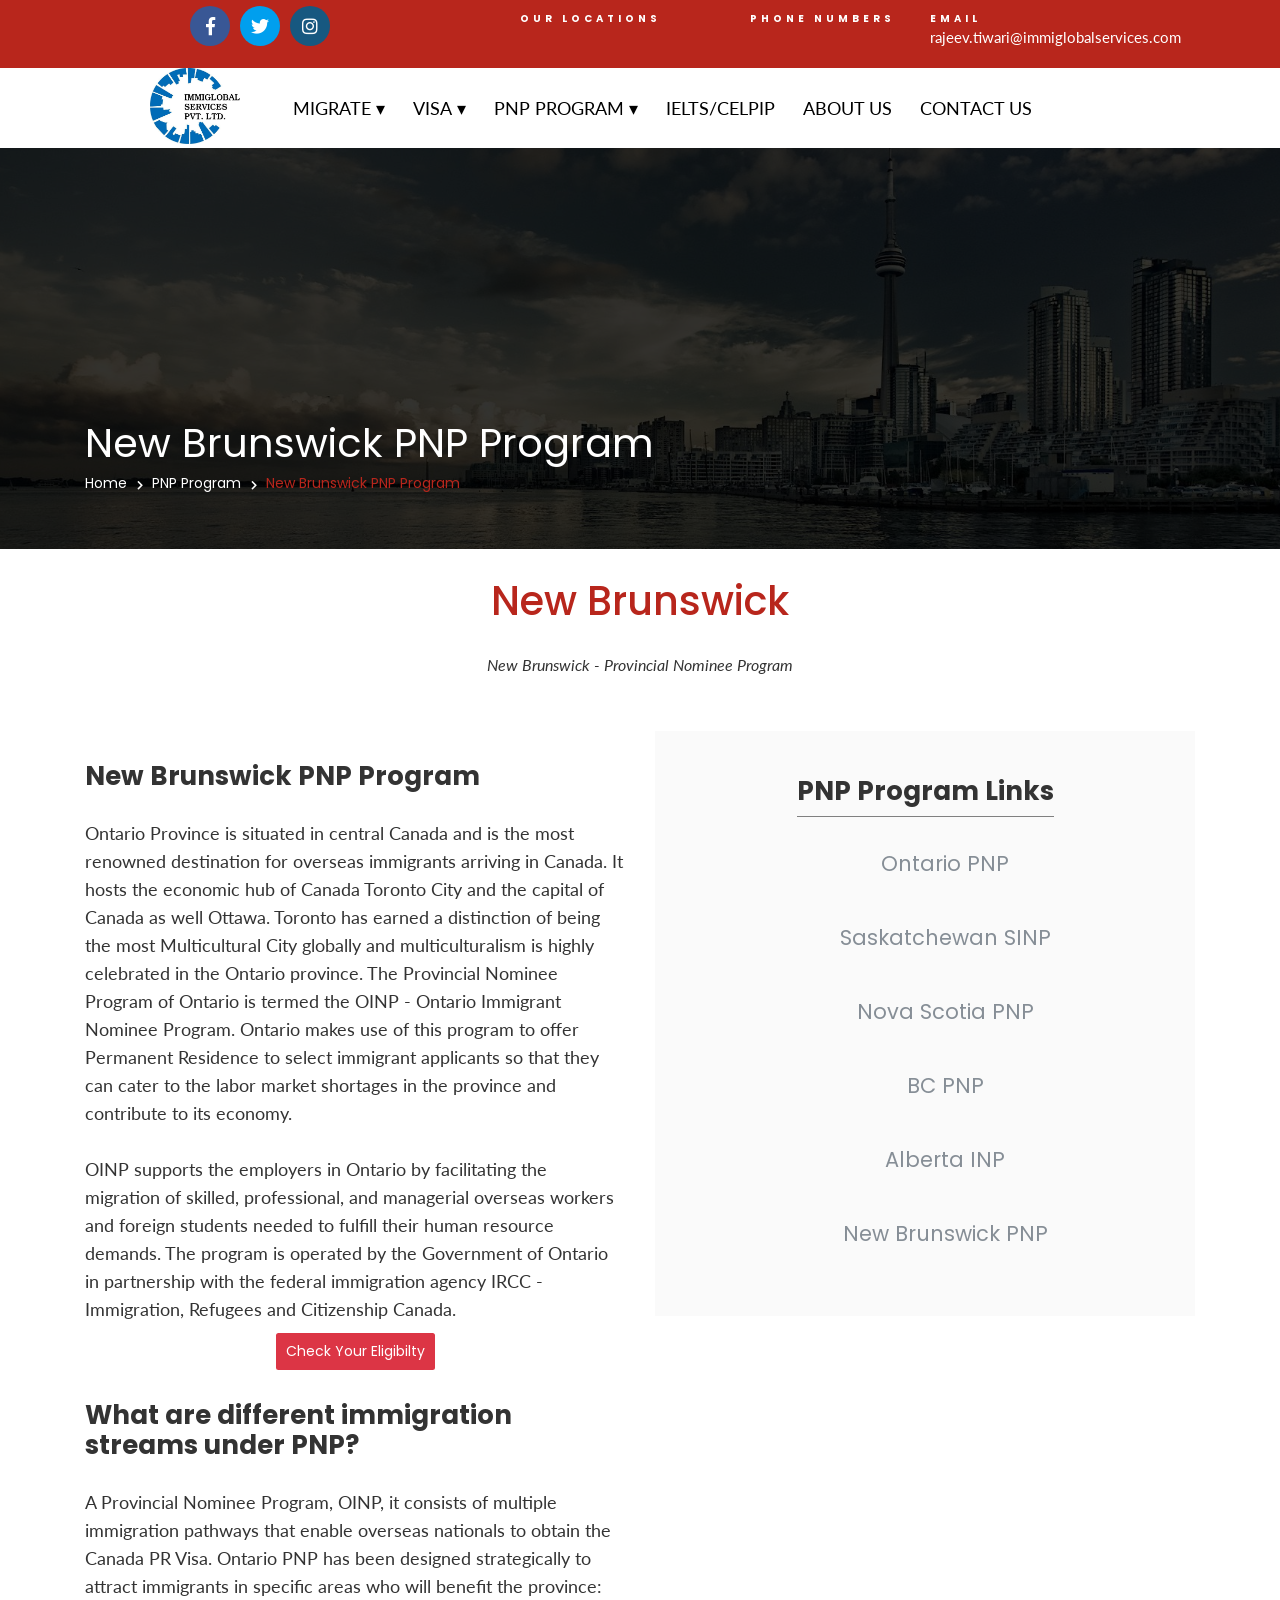
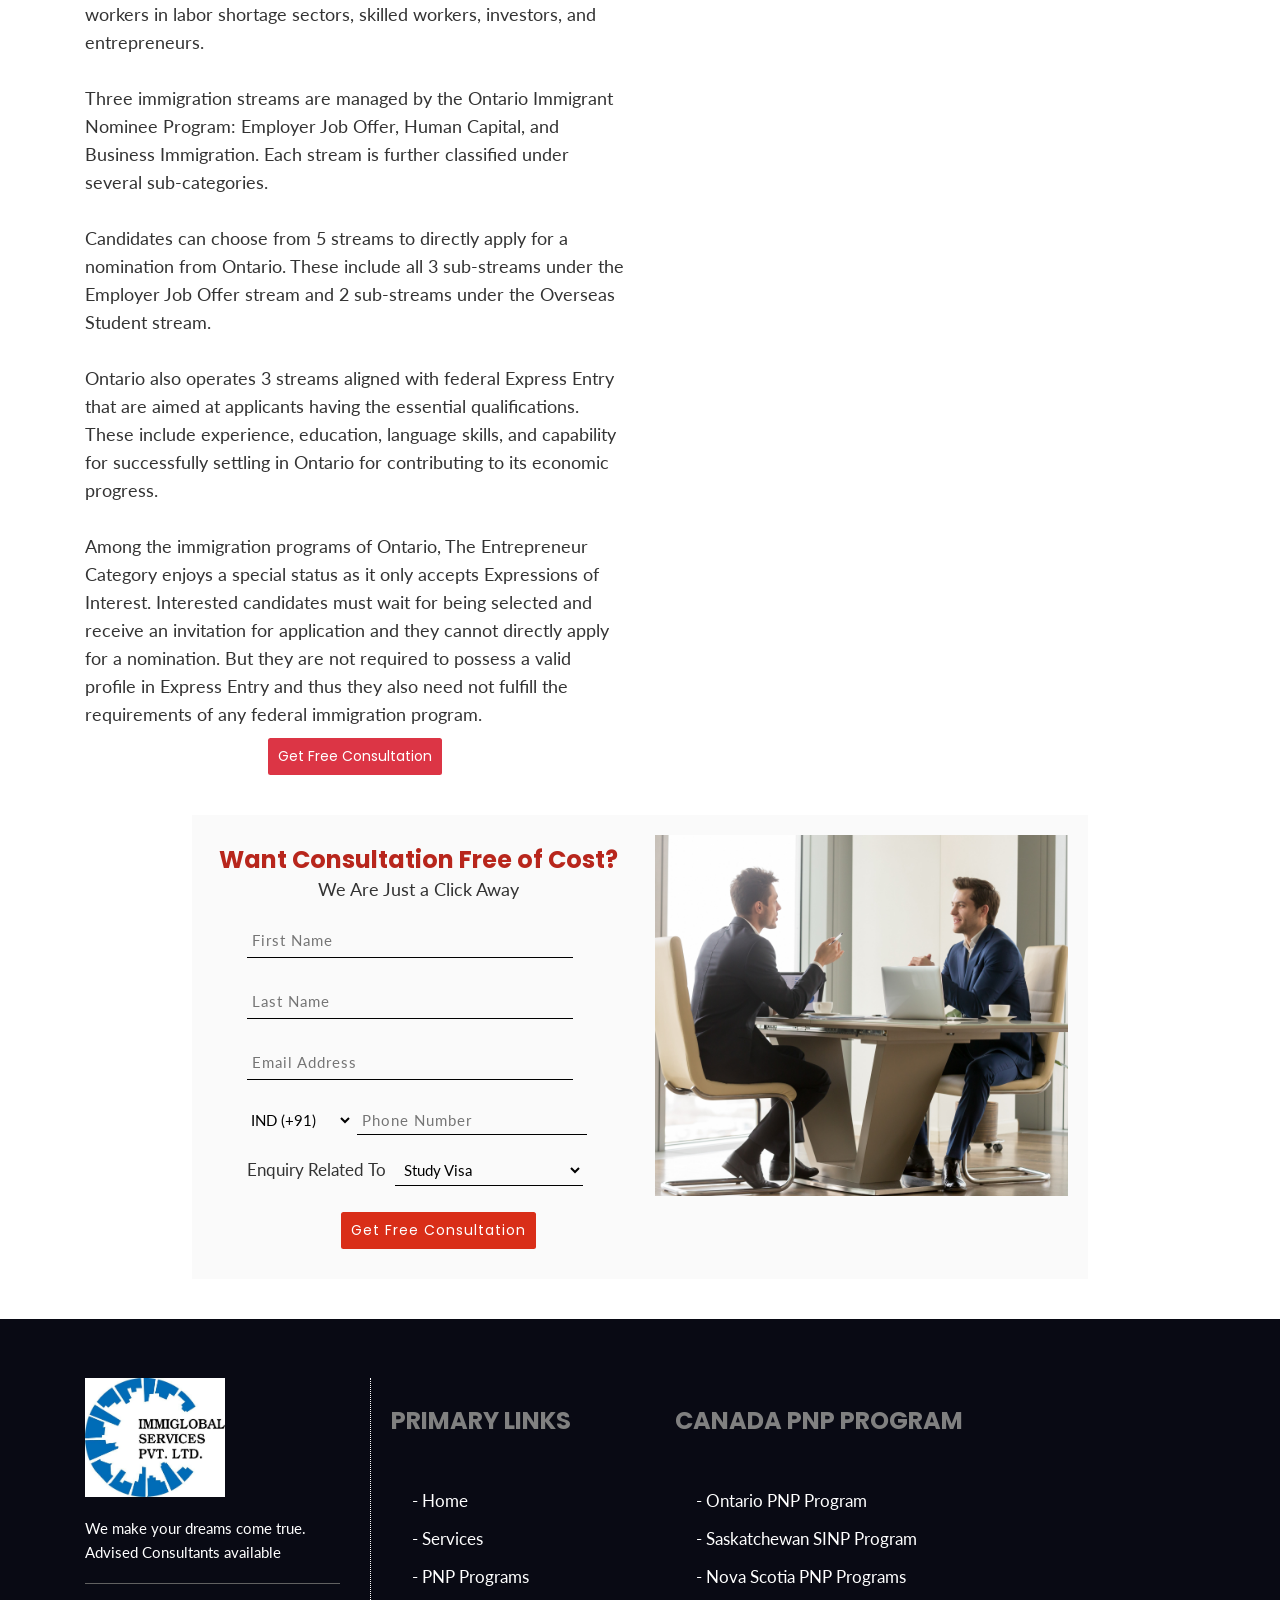
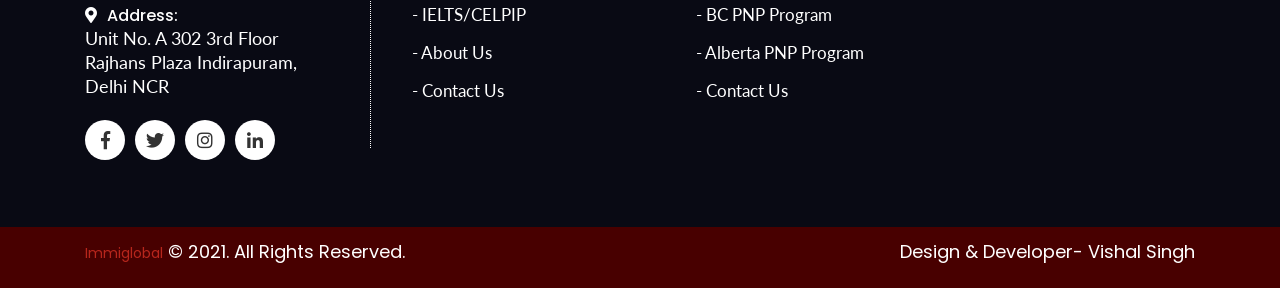
<file: NewBruns.html>
<!DOCTYPE html>
<html lang="en">

<!-- Mirrored from pluginspoint.com/demo/consult-vita-preview/consult-vita/04_about.html by HTTrack Website Copier/3.x [XR&CO'2014], Fri, 06 Aug 2021 11:26:53 GMT -->
<head>
    <!--- Basic Page Needs  -->
    <meta charset="utf-8">
    <title>Ontario-PNP Program || Immiglobal</title>
    <meta name="description" content="">
    <meta name="author" content="">
    <meta name="keywords" content="">
    <meta http-equiv="X-UA-Compatible" content="IE=edge">
    <!-- Mobile Specific Meta  -->
    <meta name="viewport" content="width=device-width, initial-scale=1, maximum-scale=1">
    <!-- CSS -->
        <link rel="stylesheet" href="css/bootstrap.min.css">
    <link rel="stylesheet" href="css/jquery-ui.css">
    <link rel="stylesheet" href="css/fontawesome-all.min.css">
    <link rel="stylesheet" href="css/flaticon.css">
    <link rel="stylesheet" href="css/owl.carousel.min.css">
    <link rel="stylesheet" href="css/pogo-slider.min.css">
    <link rel="stylesheet" href="css/jquery.fancybox.min.css">
    <link rel="stylesheet" href="css/magnific-popup.css">
    <link rel="stylesheet" href="css/animate.css">
    <link rel="stylesheet" href="css/meanmenu.css">
    <link rel="stylesheet" href="css/style.css">
    <link rel="stylesheet" href="css/responsive.css">
    <link rel="stylesheet" href="css/new1.css">
    
    <!-- Favicon -->
    <link rel="shortcut icon" type="image/png" href="img/home/immi.jpg">
    <!-- HTML5 Shim and Respond.js IE8 support of HTML5 elements and media queries -->
    <!-- WARNING: Respond.js doesn't work if you view the page via file:// -->
    <!--[if lt IE 9]>
        <script src="https://oss.maxcdn.com/libs/html5shiv/3.7.0/html5shiv.js"></script>
        <script src="https://oss.maxcdn.com/libs/respond.js/1.4.2/respond.min.js"></script>
        <![endif]-->
</head>

<body>
    <!-- header-start -->
    <header>
        <!-- Header-Upper-Area taken from index-3.html -->
        <div class="header-upper-area1">
          <div class="upper-area-div">
              <div class="h3-header-social">
                  <ul class="social">
                      <li class="facebook"><a href="#" target="_blank"><i class="fab fa-facebook-f"></i></a></li>
                      <li class="twitter"><a href="#" target="_blank"><i class="fab fa-twitter"></i></a></li>
                      <li class="linkedin"><a href="#" target="_blank"><i class="fab fa-instagram"></i></a></li>
                  </ul>
              </div>
              <div class="upper-area-details">
                  <div id="first-anim">
                      <h4>OUR LOCATIONS</h4>
                      <span></span>
                  </div>
                  <div id="second-anim">
                      <h4>PHONE NUMBERS</h4>
                      <span></span>
                  </div>
                  <div id="third-anim">
                      <h4>EMAIL</h4>
                      <span></span>
                  </div>
              </div>
          </div>
      </div>
          <div class="header-2" >
            <div> 
              <div id='logo-immi'>
                <img id="logo-immi2"src="./img/home/immi.jpg" width="90px">
              </div>
            </div>
            <div class="check-resp">
              <nav id='menu'>
                <input type='checkbox' id='responsive-menu' onclick='updatemenu()'><label></label>
                <ul>
                  <li><a class='dropdown-arrow'>Migrate</a>
                    <ul class='sub-menus'>
                      <li><a href='Ontario-PNP.html'>Canada</a></li>
                      <li><a href='UnitedKingdom.html'>United Kingdom</a></li>
                      <li><a href='America.html'>America</a></li>
                      <li><a href='Australia.html'>Australia</a></li>
                    </ul>
                  </li>
                  <li><a class='dropdown-arrow'>Visa</a>
                    <ul class='sub-menus'>
                      <li><a href='Visa-study.html'>Study Visa</a></li>
                      <li><a href='Visa-work.html'>Work Visa</a></li>
                    </ul>
                  </li>
                  <li><a class='dropdown-arrow'>PNP Program</a>
                    <ul class='sub-menus'>
                      <li><a href='Ontario-PNP.html'>Ontario PNP Program</a></li>
                      <li><a href='SINP.html'>Saskatchewan SINP Program</a></li>
                      <li><a href='NovaScotia-PNP.html'>Nova Scotia PNP Program</a></li>
                      <li><a href='BC-PNP.html'>BC PNP Program</a></li>
                      <li><a href='AlbartaPNP.html'>Albarta PNP Program</a></li>
                      <li><a href='NewBruns.html'>New Brunswick PNP Program</a></li>
                    </ul>
                  </li>
                  <li><a href='IELTS.html'>IELTS/CELPIP</a></li>
                  <li><a href='aboutUs.html'>About Us</a></li>
                  <li><a href='contactUs.html'>Contact Us</a></li>
                </ul>
              </nav>
            </div>
    
    
          </div>
    
        </div>
    
      </header>
    <!-- header-end -->
    <!-- breadcumb-area-start -->
    <div class="breadcumb-area bg-with-black breadcumb-area-OntarioPNP">
        <div class="container">
            <div class="row">
                <div class="col-12">
                    <div class="breadcumb">
                        <h2 class="name">New Brunswick PNP Program</h2>
                        <ul class="links">
                            <li><a href="index.html">Home</a></li>
                            <li><a href="#">PNP Program</a></li>
                            <li><a href="#">New Brunswick PNP Program</a></li>
                        </ul>
                    </div>
                </div>
            </div>
        </div>
    </div>
    <!-- breadcumb-area-end -->
    <div class="ontario-pnp">
        <div class="flip-card"></div>
            <div class="section-title">
                <!-- <h6></h6> -->
                <h2>New Brunswick </h2>
                <p><i>New Brunswick - Provincial Nominee Program</i></p>
            </div>
        <div class="container">
            <div class=" row">
                <div class="col-lg-6 col-md-6 col-sm-12 col-12">
                    <h2><br/>New Brunswick PNP Program</h2>
                    <p> <br/>Ontario Province is situated in central Canada and is the most renowned destination for overseas immigrants arriving in Canada. It hosts the economic hub of Canada Toronto City and the capital of Canada as well Ottawa. Toronto has earned a distinction of being the most Multicultural City globally and multiculturalism is highly celebrated in the Ontario province. 

                        The Provincial Nominee Program of Ontario is termed the OINP - Ontario Immigrant Nominee Program. Ontario makes use of this program to offer Permanent Residence to select immigrant applicants so that they can cater to the labor market shortages in the province and contribute to its economy. 
                        <br/><br/>
                        OINP supports the employers in Ontario by facilitating the migration of skilled, professional, and managerial overseas workers and foreign students needed to fulfill their human resource demands. The program is operated by the Government of Ontario in partnership with the federal immigration agency IRCC - Immigration, Refugees and Citizenship Canada.</p>
                        <div class="center"><a class="btn btn-danger btn-pnp">Check Your Eligibilty</a></div>
                
                        <h2> What are different immigration streams under PNP?</h2>
                        <p><br/>A Provincial Nominee Program, OINP, it consists of multiple immigration pathways that enable overseas nationals to obtain the Canada PR Visa. Ontario PNP has been designed strategically to attract immigrants in specific areas who will benefit the province: workers in labor shortage sectors, skilled workers, investors, and entrepreneurs. 
                        <br /><br/>
                        Three immigration streams are managed by the Ontario Immigrant Nominee Program: Employer Job Offer, Human Capital, and Business Immigration. Each stream is further classified under several sub-categories. 
                        <br /><br/>
                        Candidates can choose from 5 streams to directly apply for a nomination from Ontario. These include all 3 sub-streams under the Employer Job Offer stream and 2 sub-streams under the Overseas Student stream. 
                        <br /><br/>
                        Ontario also operates 3 streams aligned with federal Express Entry that are aimed at applicants having the essential qualifications. These include experience, education, language skills, and capability for successfully settling in Ontario for contributing to its economic progress. 
                        <br /><br/>
                        Among the immigration programs of Ontario, The Entrepreneur Category enjoys a special status as it only accepts Expressions of Interest. Interested candidates must wait for being selected and receive an invitation for application and they cannot directly apply for a nomination. But they are not required to possess a valid profile in Express Entry and thus they also need not fulfill the requirements of any federal immigration program. 
                        <div class="center"><a class="btn btn-danger btn-pnp ">Get Free Consultation</a></div>
                        </p>
                </div>
                <div class="col-lg-6 col-md-6 col-sm-12 col-12">
                    <div class="pnp-program-list center1">
                        <h2>PNP Program Links</h2>
                        <ul >
                           <a class="btn btn-outline-secondary "href="Ontario-PNP.html"><li>Ontario PNP</li></a> 
                           <a class="btn btn-outline-secondary " href="SINP.html"><li>Saskatchewan SINP</li></a> 
                           <a class="btn btn-outline-secondary " href="NovaScotia-PNP.html"><li>Nova Scotia PNP</li></a> 
                           <a class="btn btn-outline-secondary " href="BC-PNP.html"><li>BC PNP</li></a> 
                           <a class="btn btn-outline-secondary " href="AlbartaPNP.html"><li>Alberta INP</li></a> 
                           <a class="btn btn-outline-secondary " href="NewBruns.html"><li>New Brunswick PNP </li></a> 
                        </ul>
                    </div>


                </div>
            </div>
        </div>

    </div>

    <!-- Contact-Us Here -->
    <div class="get-consultation">
        <div class="container consult-bg">
            <div class=" row">
                <div class="col-lg-6 col-md-6 col-sm-12 col-12 consult-form">
                    <div class="consult-text">
                        <h3>Want Consultation Free of Cost?</h3>
                        <p>We Are Just a Click Away</p>
                    </div>
                    <form action="connect.php" method="POST">
                        <ul>
                            <li class="consult-first">
                                <input id="first_name" class="firstname forminput" name="first_name" type="text" placeholder="First Name">
                            </li>
                            <li class="consult-first">
                                <input id="last_name" class="firstname forminput" name="last_name" type="text" placeholder="Last Name">
                            </li>
                            <li class="consult-first">
                                <input id="email" class="emailid forminput" name="email" type="email" placeholder="Email Address">
                            </li> 
                            <li class="consult-second"> 
                              <select name="country" class="country_list">
                              <option selected="selected" value="India">IND (+91)</option>
                              <option value="Andorra">AND (+376)</option>
                              <option value="Afghanistan">AFG (+93)</option>
                              <option value="Antigua and Barbuda">ATG (+1)</option>
                              <option value="Anguilla">AIA (+1)</option>
                              <option value="Albania">ALB (+355)</option>
                              <option value="Armenia">ARM (+374)</option> 
                              <option value="Netherlands Antilles">ANT (+599)</option>
                              <option value="Angola">AGO (+244)</option><option value="Antarctica">ATA (+672)</option>
                              <option value="Argentina">ARG (+54)</option>
                              <option value="American Samoa">ASM (+1)</option>
                              <option value="Austria">AUT (+43)</option>
                              <option value="Australia">AUS (+61)</option>
                              <option value="Aruba">ABW (+297)</option>
                              <option value="Åland Islands">ALA (+358)</option>
                              <option value="Azerbaijan">AZE (+994)</option>
                              <option value="Bosnia and Herzegovina">BIH (+387)</option>
                              <option value="Barbados">BRB (+1)</option>
                              <option value="Bangladesh">BGD (+880)</option>
                              <option value="Belgium">BEL (+32)</option>
                              <option value="Burkina Faso">BFA (+226)</option>
                              <option value="Bulgaria">BGR (+359)</option>
                              <option value="Bahrain">BHR (+973)</option>
                              <option value="Burundi">BDI (+257)</option>
                              <option value="Benin">BEN (+229)</option>
                              <option value="Saint Barthélemy">BLM (+590)</option>
                              <option value="Bermuda">BMU (+1)</option>
                              <option value="Brunei Darussalam">BRN (+673)</option>
                              <option value="Bolivia">BOL (+591)</option>
                              <option value="Bonaire, Sint Eustatius and Saba">BES (+599)</option>
                              <option value="Brazil">BRA (+55)</option>
                              <option value="Bahamas">BHS (+1)</option>
                              <option value="Bhutan">BTN (+975)</option>
                              <option value="Bouvet Island">BVT (+)</option>
                              <option value="Botswana">BWA (+267)</option>
                              <option value="Belarus">BLR (+375)</option>
                              <option value="Belize">BLZ (+501)</option>
                              <option value="Canada">CAN (+1)</option>
                              <option value="Cocos (Keeling) Islands">CCK (+61)</option>
                              <option value="Congo, The Democratic Republic Of The">COD (+243)</option>
                              <option value="Central African Republic">CAF (+236)</option>
                              <option value="Congo">COG (+242)</option>
                              <option value="Switzerland">CHE (+41)</option><option value="Côte D Ivoire">CIV (+225)</option><option value="Cook Islands">COK (+682)</option><option value="Chile">CHL (+56)</option><option value="Cameroon">CMR (+237)</option><option value="China">CHN (+86)</option><option value="Colombia">COL (+57)</option><option value="Costa Rica">CRI (+506)</option><option value="Cuba">CUB (+53)</option><option value="Cape Verde">CPV (+238)</option><option value="Curaçao">CUW (+599)</option><option value="Christmas Island">CXR (+61)</option><option value="Cyprus">CYP (+357)</option><option value="Czech Republic">CZE (+420)</option><option value="Germany">DEU (+49)</option><option value="Djibouti">DJI (+253)</option><option value="Denmark">DNK (+45)</option><option value="Dominica">DMA (+1)</option><option value="Dominican Republic">DOM (+1)</option><option value="Algeria">DZA (+213)</option><option value="Ecuador">ECU (+593)</option><option value="Estonia">EST (+372)</option><option value="Egypt">EGY (+20)</option><option value="Western Sahara">ESH (+212)</option><option value="Eritrea">ERI (+291)</option><option value="Spain">ESP (+34)</option><option value="Ethiopia">ETH (+251)</option><option value="Finland">FIN (+358)</option><option value="Fiji">FJI (+679)</option><option value="Falkland Islands (Malvinas)">FLK (+500)</option><option value="Micronesia, Federated States Of">FSM (+691)</option><option value="Faroe Islands">FRO (+298)</option><option value="France">FRA (+33)</option><option value="Gabon">GAB (+241)</option><option value="United Kingdom">GBR (+44)</option><option value="Grenada">GRD (+1)</option><option value="Georgia">GEO (+995)</option><option value="French Guiana">GUF (+594)</option><option value="Guernsey">GGY (+44)</option><option value="Ghana">GHA (+233)</option><option value="Gibraltar">GIB (+350)</option><option value="Greenland">GRL (+299)</option><option value="Gambia">GMB (+220)</option><option value="Guinea">GIN (+224)</option><option value="Guadeloupe">GLP (+590)</option><option value="Equatorial Guinea">GNQ (+240)</option><option value="Greece">GRC (+30)</option><option value="South Georgia and the South Sandwich Islands">SGS (+500)</option><option value="Guatemala">GTM (+502)</option><option value="Guam">GUM (+1)</option><option value="Guinea-Bissau">GNB (+245)</option><option value="Guyana">GUY (+592)</option><option value="Hong Kong">HKG (+852)</option><option value="Heard and McDonald Islands">HMD (+)</option><option value="Honduras">HND (+504)</option><option value="Croatia">HRV (+385)</option><option value="Haiti">HTI (+509)</option><option value="Hungary">HUN (+36)</option><option value="Indonesia">IDN (+62)</option><option value="Ireland">IRL (+353)</option><option value="Israel">ISR (+972)</option><option value="Isle of Man">IMN (+44)</option><option selected="selected" value="India">IND (+91)</option><option value="British Indian Ocean Territory">IOT (+246)</option><option value="Iraq">IRQ (+964)</option><option value="Iran, Islamic Republic Of">IRN (+98)</option><option value="Iceland">ISL (+354)</option><option value="Italy">ITA (+39)</option><option value="Jersey">JEY (+44)</option><option value="Jamaica">JAM (+1)</option><option value="Jordan">JOR (+962)</option><option value="Japan">JPN (+81)</option><option value="Kenya">KEN (+254)</option><option value="Kyrgyzstan">KGZ (+996)</option><option value="Cambodia">KHM (+855)</option><option value="Kiribati">KIR (+686)</option><option value="Comoros">COM (+269)</option><option value="Saint Kitts And Nevis">KNA (+1)</option><option value="Korea, Democratic Peoples Republic Of">PRK (+850)</option><option value="Korea, Republic of">KOR (+82)</option><option value="Kuwait">KWT (+965)</option><option value="Cayman Islands">CYM (+1)</option><option value="Kazakhstan">KAZ (+7)</option><option value="Lao Peoples Democratic Republic">LAO (+856)</option><option value="Lebanon">LBN (+961)</option><option value="Saint Lucia">LCA (+1)</option><option value="Liechtenstein">LIE (+423)</option><option value="Sri Lanka">LKA (+94)</option><option value="Liberia">LBR (+231)</option><option value="Lesotho">LSO (+266)</option><option value="Lithuania">LTU (+370)</option><option value="Luxembourg">LUX (+352)</option><option value="Latvia">LVA (+371)</option><option value="Libya">LBY (+218)</option><option value="Morocco">MAR (+212)</option><option value="Monaco">MCO (+377)</option><option value="Moldova, Republic of">MDA (+373)</option><option value="Montenegro">MNE (+382)</option><option value="Saint Martin">MAF (+590)</option><option value="Madagascar">MDG (+261)</option><option value="Marshall Islands">MHL (+692)</option><option value="Macedonia, the Former Yugoslav Republic Of">MKD (+389)</option><option value="Mali">MLI (+223)</option><option value="Myanmar">MMR (+95)</option><option value="Mongolia">MNG (+976)</option><option value="Macao">MAC (+853)</option><option value="Northern Mariana Islands">MNP (+1)</option><option value="Martinique">MTQ (+596)</option><option value="Mauritania">MRT (+222)</option><option value="Montserrat">MSR (+1)</option><option value="Malta">MLT (+356)</option><option value="Mauritius">MUS (+230)</option><option value="Maldives">MDV (+960)</option><option value="Malawi">MWI (+265)</option><option value="Mexico">MEX (+52)</option><option value="Malaysia">MYS (+60)</option><option value="Mozambique">MOZ (+258)</option><option value="Namibia">NAM (+264)</option><option value="New Caledonia">NCL (+687)</option><option value="Niger">NER (+227)</option><option value="Norfolk Island">NFK (+672)</option><option value="Nigeria">NGA (+234)</option><option value="Nicaragua">NIC (+505)</option><option value="Netherlands">NLD (+31)</option><option value="Norway">NOR (+47)</option><option value="Nepal">NPL (+977)</option><option value="Nauru">NRU (+674)</option><option value="Niue">NIU (+683)</option><option value="New Zealand">NZL (+64)</option><option value="Oman">OMN (+968)</option><option value="Panama">PAN (+507)</option><option value="Peru">PER (+51)</option><option value="French Polynesia">PYF (+689)</option><option value="Papua New Guinea">PNG (+675)</option><option value="Philippines">PHL (+63)</option><option value="Pakistan">PAK (+92)</option><option value="Poland">POL (+48)</option><option value="Saint Pierre And Miquelon">SPM (+508)</option><option value="Pitcairn">PCN (+)</option><option value="Puerto Rico">PRI (+1)</option><option value="Palestinian Territory, Occupied">PSE (+970)</option><option value="Portugal">PRT (+351)</option><option value="Palau">PLW (+680)</option><option value="Paraguay">PRY (+595)</option><option value="Qatar">QAT (+974)</option><option value="Réunion">REU (+262)</option><option value="Romania">ROU (+40)</option><option value="Serbia">SRB (+381)</option><option value="Russian Federation">RUS (+7)</option><option value="Rwanda">RWA (+250)</option><option value="Saudi Arabia">SAU (+966)</option><option value="Solomon Islands">SLB (+677)</option><option value="Seychelles">SYC (+248)</option><option value="Sudan">SDN (+249)</option><option value="Sweden">SWE (+46)</option><option value="Singapore">SGP (+65)</option><option value="Saint Helena">SHN (+290)</option><option value="Slovenia">SVN (+386)</option><option value="Svalbard And Jan Mayen">SJM (+47)</option><option value="Slovakia">SVK (+421)</option><option value="Sierra Leone">SLE (+232)</option><option value="San Marino">SMR (+378)</option><option value="Senegal">SEN (+221)</option><option value="Somalia">SOM (+252)</option><option value="Suriname">SUR (+597)</option><option value="South Sudan">SSD (+211)</option><option value="Sao Tome and Principe">STP (+239)</option><option value="El Salvador">SLV (+503)</option><option value="Sint Maarten">SXM (+1)</option><option value="Syrian Arab Republic">SYR (+963)</option><option value="Swaziland">SWZ (+268)</option><option value="Turks and Caicos Islands">TCA (+1)</option><option value="Chad">TCD (+235)</option><option value="French Southern Territories">ATF (+)</option><option value="Togo">TGO (+228)</option><option value="Thailand">THA (+66)</option><option value="Tajikistan">TJK (+992)</option><option value="Tokelau">TKL (+690)</option><option value="Timor-Leste">TLS (+670)</option><option value="Turkmenistan">TKM (+993)</option><option value="Tunisia">TUN (+216)</option><option value="Tonga">TON (+676)</option><option value="Turkey">TUR (+90)</option><option value="Trinidad and Tobago">TTO (+1)</option><option value="Tuvalu">TUV (+688)</option><option value="Taiwan, Republic Of China">TWN (+886)</option><option value="Tanzania, United Republic of">TZA (+255)</option><option value="United Arab Emirates">UAE (+971)</option><option value="Ukraine">UKR (+380)</option><option value="Uganda">UGA (+256)</option><option value="United States Minor Outlying Islands">UMI (+)</option><option value="United States">USA (+1)</option><option value="Uruguay">URY (+598)</option><option value="Uzbekistan">UZB (+998)</option><option value="Holy See (Vatican City State)">VAT (+39)</option><option value="Saint Vincent And The Grenedines">VCT (+1)</option><option value="Venezuela, Bolivarian Republic of">VEN (+58)</option><option value="Virgin Islands, British">VGB (+1)</option><option value="Virgin Islands, U.S.">VIR (+1)</option><option value="Vietnam">VNM (+84)</option><option value="Vanuatu">VUT (+678)</option><option value="Wallis and Futuna">WLF (+681)</option><option value="Samoa">WSM (+685)</option><option value="Yemen">YEM (+967)</option><option value="Mayotte">MYT (+262)</option><option value="South Africa">ZAF (+27)</option><option value="Zambia">ZMB (+260)</option><option value="Zimbabwe">ZWE (+263)</option>
                            </select>
                            <input id="phone"  name="phone" type="text" placeholder="Phone Number"><br> 
                            <input class="country_code" name="country_code" type="hidden" value="IND (+91)"></li>
                            <li class="consult-third">
                              <label>Enquiry Related To </label>
                              <select class="visa1" >
                                <option selected='study' value="study">Study Visa</option>
                                <option value="Work Visa">Work Visa</option>
                                <option value="Express Entry">Express Entry</option>
                                <option value="Permanent Visa">Permanent Visa</option>
                                <option value="Other">Other...</option>
              
                              </select>
                            </li>
                          </li>
                          <div class="consult-btn">
                          <input type="button" value="Get Free Consultation" class="btn btn-dang"></input>

                          </div>
                      </form>
                </div>
                <div class="col-lg-6 col-md-6 col-sm-12 col-12 consult-img">
                   <img src='img/home/consult.jpg'/>


                </div>
            </div>
        </div>
    </div>
    <!-- footer-start -->
    <footer>
        <div class="footer-top-area">
            <div class="container">
              <div class="row">
                <div class="col-lg-3 col-sm-6 col-12">
                  <div class="fw-info footer-widget">
                    <div class="flogo">
                      <img
                        src="img/home/immi.jpg"
                        alt="Immig"
                        height="80px"
                        width="140px"
                      />
                    </div>
                    <p class="text">
                      We make your dreams come true. Advised Consultants available
                    </p>
                    <div class="address">
                      <h5>
                        <span><i class="fas fa-map-marker-alt"></i></span> Address:
                      </h5>
                      <p>Unit No. A 302 3rd Floor Rajhans Plaza Indirapuram,<br />Delhi NCR</p>
                    </div>
                    <ul class="social">
                      <li>
                        <a href="#" target="_blank"
                          ><i class="fab fa-facebook-f"></i
                        ></a>
                      </li>
                      <li>
                        <a href="#" target="_blank"
                          ><i class="fab fa-twitter"></i
                        ></a>
                      </li>
                      <li>
                        <a href="#" target="_blank"
                          ><i class="fab fa-instagram"></i
                        ></a>
                      </li>
                      <li>
                        <a href="#" target="_blank"
                          ><i class="fab fa-linkedin-in"></i
                        ></a>
                      </li>
                    </ul>
                  </div>
                </div>
                <div class="col-lg-3 col-12">
                    <div class="footer1">
                        <h3>PRIMARY LINKS</h3>
                        <ul class="quick-links">
                            <li class="links-list"><a href="#">Home</a></li>
                            <li class="links-list"><a href="">Services</a></li>
                            <li class="links-list"><a href="">PNP Programs</a></li>
                            <li class="links-list"><a href="">IELTS/CELPIP</a></li>
                            <li class="links-list"><a href="">About Us</a></li>
                            <li class="links-list"><a href="">Contact Us</a></li>

                        </ul>
                    </div> 
                    
                </div>
                <div class="col-sm-3 col-12">
                    <div class="footer1" style="border-left: none;">
                        <h3>CANADA PNP PROGRAM</h3>
                        <ul class="quick-links">
                            <li class="links-list"><a href="#">Ontario PNP Program</a></li>
                            <li class="links-list"><a href="">Saskatchewan SINP Program</a></li>
                            <li class="links-list"><a href="">Nova Scotia PNP Programs</a></li>
                            <li class="links-list"><a href="">BC PNP Program</a></li>
                            <li class="links-list"><a href="">Alberta PNP Program</a></li>
                            <li class="links-list"><a href="">Contact Us</a></li>
                        </ul>
                    </div> 
                </div>
              </div>
            </div>
          </div>
          <div class="footer-bottom-area">
            <div class="container">
              <div class="row">
                <div class="col-lg-6 col-sm-12 col-12">
                  <div class="fba-left">
                    <p><a href="#">Immiglobal</a> © 2021. All Rights Reserved.</p>
                  </div>
                </div>
                <div class="col-lg-6 col-sm-12 col-12">
                  <div class="fba-right">
                    <p>Design & Developer- Vishal Singh</p>
                  </div>
                </div>
              </div>
            </div>
          </div>
    </footer>
    <!-- footer-end -->

    <!-- gmap-script -->
    <!-- Scripts -->
    <script src="js/jquery-3.2.0.min.js"></script>
    <script src="js/jquery-ui.js"></script>
    <script src="js/owl.carousel.min.js"></script>
    <script src="js/jquery.pogo-slider.min.js"></script>
    <script src="js/jquery.counterup.min.js"></script>
    <script src="js/parallax.js"></script>
    <script src="js/countdown.js"></script>
    <script src="js/jquery.fancybox.min.js"></script>
    <script src="js/imagesLoaded-PACKAGED.js"></script>
    <script src="js/isotope-packaged.js"></script>
    <script src="js/jquery.meanmenu.js"></script>
    <script src="js/jquery.scrollUp.js"></script>
    <script src="js/jquery.magnific-popup.min.js"></script>
    <script src="js/jquery.mixitup.min.js"></script>
    <script src="js/jquery.waypoints.min.js"></script>
    <script src="js/popper.min.js"></script>
    <script src="js/bootstrap.min.js"></script>
    <script src="js/theme.js"></script>
    <script src="js/new.js"></script>
</body>


<!-- Mirrored from pluginspoint.com/demo/consult-vita-preview/consult-vita/04_about.html by HTTrack Website Copier/3.x [XR&CO'2014], Fri, 06 Aug 2021 11:26:56 GMT -->
</html>
</file>
<file: css/flaticon.css>
/*
  	Flaticon icon font: Flaticon
  	Creation date: 29/03/2018 09:57
  	*/

@font-face {
  font-family: "Flaticon";
  src: url("../fonts/Flaticon.eot");
  src: url("../fonts/Flaticond41d.eot?#iefix") format("embedded-opentype"),
       url("../fonts/Flaticon.woff") format("woff"),
       url("../fonts/Flaticon.ttf") format("truetype"),
       url("../fonts/Flaticon.svg#Flaticon") format("svg");
  font-weight: normal;
  font-style: normal;
}

@media screen and (-webkit-min-device-pixel-ratio:0) {
  @font-face {
    font-family: "Flaticon";
    src: url("../fonts/Flaticon.svg#Flaticon") format("svg");
  }
}

[class^="flaticon-"]:before, [class*=" flaticon-"]:before,
[class^="flaticon-"]:after, [class*=" flaticon-"]:after {   
  font-family: Flaticon;
font-style: normal;
}

.flaticon-language:before { content: "\f100"; }
.flaticon-business:before { content: "\f101"; }
.flaticon-strategical-planning:before { content: "\f102"; }
.flaticon-solution:before { content: "\f103"; }
.flaticon-reply:before { content: "\f104"; }
.flaticon-puzzle:before { content: "\f105"; }
.flaticon-facebook-placeholder-for-locate-places-on-maps:before { content: "\f106"; }
.flaticon-placeholder-1:before { content: "\f107"; }
.flaticon-piggy-bank:before { content: "\f108"; }
.flaticon-arrows-1:before { content: "\f109"; }
.flaticon-network:before { content: "\f10a"; }
.flaticon-money-bag:before { content: "\f10b"; }
.flaticon-minimize:before { content: "\f10c"; }
.flaticon-megaphone:before { content: "\f10d"; }
.flaticon-message:before { content: "\f10e"; }
.flaticon-increasing-stocks-graphic-of-bars:before { content: "\f10f"; }
.flaticon-technology:before { content: "\f110"; }
.flaticon-group:before { content: "\f111"; }
.flaticon-gears:before { content: "\f112"; }
.flaticon-folder:before { content: "\f113"; }
.flaticon-full-screen:before { content: "\f114"; }
.flaticon-exam:before { content: "\f115"; }
.flaticon-edit:before { content: "\f116"; }
.flaticon-download-arrow:before { content: "\f117"; }
.flaticon-dollar-analysis-bars-chart:before { content: "\f118"; }
.flaticon-arrows:before { content: "\f119"; }
.flaticon-creativity:before { content: "\f11a"; }
.flaticon-compass:before { content: "\f11b"; }
.flaticon-clock-circular-outline:before { content: "\f11c"; }
.flaticon-smartphone-call:before { content: "\f11d"; }
.flaticon-24-hours-phone-service:before { content: "\f11e"; }
.flaticon-placeholder:before { content: "\f11f"; }
.flaticon-graphic:before { content: "\f120"; }
.flaticon-gestures:before { content: "\f121"; }
</file>
<file: css/meanmenu.css>
a.meanmenu-reveal {
    display: none
}

.mean-container .mean-bar {
    background: transparent none repeat scroll 0 0;
    float: left;
    min-height: 42px;
    padding: 4px 0 0;
    position: relative;
    width: 100%;
}

.mean-container a.meanmenu-reveal {
    width: 22px;
    height: 22px;
    padding: 11px 13px 14px;
    top: 0;
    right: 0;
    cursor: pointer;
    color: #fff;
    text-decoration: none;
    font-size: 16px;
    text-indent: -9999em;
    line-height: 22px;
    font-size: 1px;
    display: block;
    font-family: Arial, Helvetica, sans-serif;
    font-weight: 700;
    float: right;
}

.mean-container a.meanmenu-reveal span {
    display: block;
    background: #fff;
    height: 3px;
    margin-top: 3px
}

.mean-container .mean-nav {
    float: left;
    width: 100%;
    background: #0c1923
}

.mean-container .mean-nav ul {
    padding: 0;
    margin: 0;
    width: 100%;
    list-style-type: none
}

.mean-container .mean-nav ul li {
    background: #f8f8f8 none repeat scroll 0 0;
    float: left;
    position: relative;
    width: 100%;
    border-top: 1px solid#ddd;
}

.mean-container .mean-nav ul li a {
    background: #f8f8f8 none repeat scroll 0 0;
    color: #3d4652;
    display: block;
    float: left;
    font-family: "Montserrat", sans-serif;
    font-size: 12px;
    font-weight: 400;
    margin: 0;
    padding: 15px 5%;
    text-align: left;
    text-decoration: none;
    text-transform: uppercase;
    width: 90%;
}

.mobile-menu-area {
    background: #1c1c1c;
}

.mean-container .mean-nav ul li li a {
    border-top: 1px solid rgba(255, 255, 255, 0.25);
    color: #3d4652;
    font-size: 11px;
    font-weight: normal;
    letter-spacing: 1px;
    opacity: 0.9;
    padding: 1em 10%;
    text-shadow: none !important;
    text-transform: capitalize;
    visibility: visible;
    width: 80%;
}

.mean-container .mean-nav ul li.mean-last a {
    border-bottom: 0;
    margin-bottom: 0
}

.mean-container .mean-nav ul li li li a {
    width: 70%;
    padding: 1em 15%
}

.mean-container .mean-nav ul li li li li a {
    width: 60%;
    padding: 1em 20%
}

.mean-container .mean-nav ul li li li li li a {
    width: 50%;
    padding: 1em 25%
}

.mean-container .mean-nav ul li a:hover {
    background: #f8f8f8 none repeat scroll 0 0;
    color: #00b0ff;
}

.mean-container .mean-nav ul li a.mean-expand {
    width: 26px;
    height: 15px;
    margin-top: 1px;
    padding: 12px !important;
    text-align: center;
    position: absolute;
    right: 0;
    top: 0;
    z-index: 2;
    font-weight: 700;
    background: rgba(255, 255, 255, .1);
    border: 0!important;
    background: #F8F8F8;
}

.mean-container .mean-nav ul li a.mean-expand:hover {
    background: #f8f8f8;
}

.mean-container .mean-push {
    float: left;
    width: 100%;
    padding: 0;
    margin: 0;
    clear: both
}

.mean-nav .wrapper {
    width: 100%;
    padding: 0;
    margin: 0
}

.mean-container .mean-bar,
.mean-container .mean-bar * {
    -webkit-box-sizing: content-box;
    -moz-box-sizing: content-box;
    box-sizing: content-box
}

.mean-remove {
    display: none!important
}

.mean-container .mean-bar::after {
    color: #ffffff;
    content: "MENU";
    font-size: 21px;
    left: 5%;
    position: absolute;
    top: 11px;
}

.mean-nav li {
    margin: 0;
}

.mean-nav li:last-child {
    margin-bottom: 20px;
}

.mean-nav ul li ul li {
    margin: 0 !important;
}

.mean-nav li:hover::before {
    border-left: 2px solid #00b0ff;
    content: "";
    height: 100%;
    left: 0;
    position: absolute;
    top: 0;
    width: 2px;
}
</file>
<file: css/style.css>
@import url('https://fonts.googleapis.com/css2?family=Style+Script&display=swap');
/*-----------------------------------------------------------------------------------

    Template Name: Consult Vita || Consulting Bootstrap4 Template
    Template URI: http://pluginspoint.com/demo/consult-vita-preview/
    Description: Consult Vita || Consulting Bootstrap4 Template is a Fully Responsive Consulting Template built on Bootstrap4, HTML5, CSS3, JavaScript, jQuery. It’s a modern crafted HTML5 template which can be used for Consulting website.
    Author: Johanspond
    Author URI: http://pluginspoint.com/
    Version: 1.0

-----------------------------------------------------------------------------------

    CSS INDEX
    ===================
  
    Theme default CSS
    1. Home One
        Menu Area
        Slider Area
        Top Agency
        Welcome
        Case Study
        How To
        Service
        Counter
        Team
        Pricing
        Join Team
        Testimonial
        Brands
        Blog
        Contact Details
        Question
        Footer
    2. Home Two
        H2 Service
        H2 Consulting
        H2 Case Study
        Steps
        H2 Counter
        H2 Pricing
        H2 Team
        Need Consultant
        H2 Register
        H2 Footer
    3. Home Three
        H3 Slider
        h3 Top Consultancy
        H3 Case Study
        H3 Footer
    4. About
    5. Service and Details
    6. Case Study
    7. Page Gallery
    8. Portfolio
    9. Page Blog
    10. Contact
    11. Home 4
    12. Home 5
    13. Home 6
    14. Shortcode
    
-----------------------------------------------------------------------------------*/

/*----------------------------------------*/

/*  Theme default CSS
/*----------------------------------------*/

/*google-font*/

@import url('https://fonts.googleapis.com/css?family=Lato:300,400,700|Poppins:300,400,500,600,700');
.clear {
  clear: both
}
body {
  box-sizing: border-box;
  overflow-x: hidden;
}

::-moz-selection {
  background: #00b0ff;
  color: #fff;
  text-shadow: none;
}

::selection {
  background: #00b0ff;
  color: #fff;
  text-shadow: none;
}

.no-mar {
  margin: 0 !important;
}

.no-pad {
  padding: 0 !important;
}

div#preloader {
  background: #000 url("../img/loader.gif") no-repeat scroll center center;
  height: 100%;
  left: 0;
  overflow: visible;
  position: fixed;
  top: 0;
  width: 100%;
  z-index: 999;
}

.menu-area.navbar-fixed-top {
  -webkit-animation-duration: 0.8s;
  animation-duration: 0.8s;
  -webkit-animation-name: fadeInDown;
  animation-name: fadeInDown;
  -webkit-animation-timing-function: ease-in-out;
  animation-timing-function: ease-in-out;
  background: #fff none repeat scroll 0 0;
  -webkit-box-shadow: 0 4px 12px -4px rgba(0, 0, 0, 0.75);
  box-shadow: 0 4px 12px -4px rgba(0, 0, 0, 0.75);
  left: 0;
  padding: 0;
  position: fixed;
  right: 0;
  top: 0;
  width: 100%;
  z-index: 999;
}

.h2-menu-area.navbar-fixed-top {
  -webkit-animation-duration: 0.8s;
  animation-duration: 0.8s;
  -webkit-animation-name: fadeInDown;
  animation-name: fadeInDown;
  -webkit-animation-timing-function: ease-in-out;
  animation-timing-function: ease-in-out;
  background: #fff none repeat scroll 0 0;
  -webkit-box-shadow: 0 4px 12px -4px rgba(0, 0, 0, 0.75);
  box-shadow: 0 4px 12px -4px rgba(0, 0, 0, 0.75);
  left: 0;
  padding: 0;
  position: fixed;
  right: 0;
  top: 0;
  width: 100%;
  z-index: 999;
}

.h3-menu-area.navbar-fixed-top {
  -webkit-animation-duration: 0.8s;
  animation-duration: 0.8s;
  -webkit-animation-name: fadeInDown;
  animation-name: fadeInDown;
  -webkit-animation-timing-function: ease-in-out;
  animation-timing-function: ease-in-out;
  background: #3fb698 none repeat scroll 0 0;
  -webkit-box-shadow: 0 4px 12px -4px rgba(0, 0, 0, 0.75);
  box-shadow: 0 4px 12px -4px rgba(0, 0, 0, 0.75);
  left: 0;
  padding: 0;
  position: fixed;
  right: 0;
  top: 0;
  width: 100%;
  z-index: 999;
}

.mar-bot-50 {
  margin-bottom: 50px;
}

.mar-bot-40 {
  margin-bottom: 40px;
}

.mar-bot-35 {
  margin-bottom: 35px;
}

.mar-bot-30 {
  margin-bottom: 30px;
}

.mar-top-30 {
  margin-top: 30px;
}

.mar-top-80 {
  margin-top: 80px;
}

.mar-top-80 {
  margin-top: 80px;
}

.mar-top-55 {
  margin-top: 55px;
}

.mar-top-108 {
  margin-top: 108px;
}

.text-left {
  text-align: left;
}

.text-center {
  text-align: center;
}

.text-right {
  text-align: right;
}

*,
*:before,
*:after {
  -webkit-box-sizing: border-box;
  box-sizing: border-box;
}

*:focus {
  outline: 0;
}

html {
  font-size: 62.5%;
  -webkit-font-smoothing: antialiased;
}

body {
  background: #fff;
  font-weight: normal;
  font-size: 15px;
  letter-spacing: 0;
  color: #333333;
  line-height: 30px;
  -webkit-font-smoothing: antialiased;
  /* Fix for webkit rendering */
  -webkit-text-size-adjust: 100%;
}

img {
  max-width: 100%;
  height: auto;
}

button,
input,
textarea {
  letter-spacing: 1px;
}

/* 
Table Of Contents
=========================
- Default Typography
- Custom Typography
=========================
*/

/* 
--------------------------
- Default Typography
--------------------------
*/

body {
  font-family: 'Lato', sans-serif;
}

h1,
h2,
h3,
h4,
h5,
h6 {
  color: #333333;
  font-family: "Poppins", sans-serif;
  font-weight: 700;
  letter-spacing: 0;
  margin: 0;
}

h1 a,
h2 a,
h3 a,
h4 a,
h5 a,
h6 a {
  font-weight: inherit;
  font-family: 'Poppins', sans-serif;
}

h1 {
  font-size: 36px;
  line-height: 70px;
  padding: 0 0;
  letter-spacing: 1px;
  margin-bottom: 0px;
}

h2 {
  font-size: 26px;
  line-height: 30px;
  margin-bottom: 0px;
}

h3 {
  font-size: 24px;
  line-height: 30px;
  margin-bottom: 0px;
}

h4 {
  font-size: 20px;
  line-height: 27px;
}

h5 {
  font-size: 16px;
  line-height: 24px;
}

h6 {
  font-size: 14px;
  line-height: 24px;
}

p {
  color: #333333;
  font-family: "Lato", sans-serif;
  font-size: 14px;
  font-weight: normal;
  letter-spacing: 0;
  line-height: 28px;
}

p img {
  margin: 0;
}

span {
  color: #333333;
  font-family: "Lato", sans-serif;
  letter-spacing: 0;
}

/* em and strong */

em {
  color: #333333;
  letter-spacing: 0;
}

strong,
b {
  color: #333333;
  letter-spacing: 0;
}

small {
  color: #333333;
  font-size: 12px;
  letter-spacing: 0;
  line-height: inherit;
}

del {
  color: #333333;
  letter-spacing: 0;
}

s {
  color: #333333;
  letter-spacing: 0;
}

ins {
  color: #333333;
  letter-spacing: 0;
}

u {
  color: #333333;
  letter-spacing: 0;
}

/*  blockquotes */

blockquote {
  border-left: 0 none;
  font-family: 'Lato', sans-serif;
  margin: 10px 0;
  padding-left: 40px;
  position: relative;
}

blockquote::before {
  color: #4e5665;
  content: "";
  font-family: 'Font Awesome 5 Free';
  font-size: 36px;
  left: 20px;
  line-height: 0;
  margin: 0;
  opacity: 0.5;
  position: absolute;
  top: 20px;
}

blockquote p {
  font-style: italic;
  padding: 0;
  font-size: 18px;
  line-height: 36px;
}

blockquote cite {
  display: block;
  font-size: 12px;
  font-style: normal;
  line-height: 18px;
}

blockquote cite:before {
  content: "\2014 \0020";
}

blockquote cite a,
blockquote cite a:visited {
  color: #8B9798;
  border: none
}

/* abbreviations */

abbr {
  color: #444;
  font-weight: 700;
  font-variant: small-caps;
  text-transform: lowercase;
  letter-spacing: .6px;
}

abbr:hover {
  cursor: help;
}

/* links */

a,
a:visited {
  text-decoration: none;
  font-family: 'Lato', sans-serif;
  font-weight: normal;
  font-size: 12px;
  color: #111;
  transition: all 0.3s ease-in-out;
  -webkit-transition: all 0.3s ease-in-out;
  -moz-transition: all 0.3s ease-in-out;
  -o-transition: all 0.3s ease-in-out;
  outline: 0;
}

a:hover,
a:active {
  color: #3fb698;
  outline: 0 none;
  text-decoration: none;
}

a:focus {
  text-decoration: none;
  outline: 0;
}

p a,
p a:visited {
  line-height: inherit;
  outline: 0;
}

a.active-page {
  color: #e6ae48 !important;
}

/* list */

ul,
ol {
  margin-bottom: 0px;
  margin-top: 0px;
}

ul {
  margin: 0;
}

ol {
  list-style: decimal;
}

ol,
ul.square,
ul.circle,
ul.disc {
  margin-left: 0px;
}

ul.square {
  list-style: square outside;
}

ul.circle {
  list-style: circle outside;
}

ul.disc {
  list-style: disc outside;
}

ul ul,
ul ol,
ol ol,
ol ul {
  margin: 0;
}

ul ul li,
ul ol li,
ol ol li,
ol ul li {
  margin-bottom: 0px;
}

li {
  line-height: 18px;
  margin-bottom: 6px;
}

ul.large li {}

li p {}

/* definition list */

dl {
  margin: 12px 0;
}

dt {
  margin: 0;
  color: #11ABB0;
}

dd {
  margin: 0;
}

button {}

/* 
--------------------------
- Custom Typography
--------------------------
*/

/* Your Custom Typography. */

.bg-with-black {
  position: relative;
  z-index: 2;
}

.bg-with-black::before {
  background: #000 none repeat scroll 0 0;
  content: "";
  height: 100%;
  left: 0;
  opacity: 0.3;
  position: absolute;
  top: 0;
  width: 100%;
  z-index: 0;
}

.bg-with-white {
  position: relative;
  z-index: 2;
}

.bg-with-white::before {
  background: #fff none repeat scroll 0 0;
  content: "";
  height: 100%;
  left: 0;
  opacity: 0.3;
  position: absolute;
  top: 0;
  width: 100%;
  z-index: 0;
}

.bg-with-blue {
  position: relative;
  z-index: 2;
}

.bg-with-blue::before {
  background: #00bff3 none repeat scroll 0 0;
  content: "";
  height: 100%;
  left: 0;
  opacity: 0.6;
  position: absolute;
  top: 0;
  width: 100%;
  z-index: 0;
}

.hvr-bs:hover {
  -webkit-box-shadow: 0 8px 16px 0 rgba(0, 0, 0, 0.2), 0 6px 20px 0 rgba(0, 0, 0, 0.19);
  box-shadow: 0 8px 16px 0 rgba(0, 0, 0, 0.2), 0 6px 20px 0 rgba(0, 0, 0, 0.19);
}

/*----------------------------------------*/

/*  1. Home One
/*----------------------------------------*/

/*section-title*/

.section-title {
  text-align: center;
  margin: 0 0 54px;
}

.section-title h6 {
  color: #006ab1;
  font-size: 16px;
  font-style: italic;
  font-weight: 500;
  letter-spacing: 0;
  line-height: 20px;
  margin: 0 0 4px;
}

.section-title h2 {
  color: #b8261c;
  font-size: 40px;
  font-weight: 500;
  letter-spacing: 0;
  line-height: 44px;
  margin: 0 0 16px;
}

.section-title p {
  color: #333333;
  font-size: 16px;
  line-height: 24px;
}

/*section-title*/

header {}

.header-upper-area {
  background: #00324c none repeat scroll 0 0;
  padding: 14px 0;
}

.lang-time {
  display: -moz-flex;
  display: -ms-flex;
  display: -o-flex;
  display: -webkit-box;
  display: -ms-flexbox;
  display: flex;
  -ms-flex-wrap: wrap;
  flex-wrap: wrap;
  padding: 6px 0;
}

.lt-language {
  -webkit-box-flex: 1;
  -ms-flex: 1 1 auto;
  flex: 1 1 auto;
  position: relative;
}

.lt-language::after {
  background: #687377 none repeat scroll 0 0;
  content: "";
  height: 20px;
  position: absolute;
  right: 22px;
  top: 0;
  width: 1px;
}

.lt-language .current {
  color: #fff;
  cursor: pointer;
  font-size: 13px;
  line-height: 17px;
  position: relative;
}

.lt-language .current::before {
  color: #3fb698;
  content: "";
  font-family: "Font Awesome 5 Free";
  position: absolute;
  right: 40px;
  top: 1px;
  font-weight: 900;
}

.lt-language .list {
  background: #00324c none repeat scroll 0 0;
  -webkit-box-shadow: 0 0 10px -2px rgb(133, 126, 133);
  box-shadow: 0 0 10px -2px rgb(133, 126, 133);
  list-style: outside none none;
  opacity: 0;
  padding: 4px 2px;
  position: absolute;
  top: 100%;
  -webkit-transform: translateY(-10px);
  transform: translateY(-10px);
  -webkit-transition: all 0.3s ease 0s;
  transition: all 0.3s ease 0s;
  visibility: hidden;
  width: 100px;
  z-index: 9;
}

.lt-language:hover .list {
  opacity: 1;
  -webkit-transform: translateY(0);
  transform: translateY(0);
  visibility: visible;
}

.lt-language .list li {
  display: block;
}

.lt-language .list li a {
  color: #fff;
  display: block;
  font-size: 14px;
  letter-spacing: 0;
  line-height: 18px;
  padding: 4px 8px;
}

.lt-time {
  -webkit-box-flex: 1;
  -ms-flex: 1 1 auto;
  flex: 1 1 auto;
  margin-left: -6px;
}

.lt-time .time {
  color: #fff;
  font-size: 13px;
  line-height: 17px;
}

.lt-time .time span {
  color: #3fb698;
  margin-right: 5px;
}

.address-phone {
  display: -moz-flex;
  display: -ms-flex;
  display: -o-flex;
  display: -webkit-box;
  display: -ms-flexbox;
  display: flex;
  -ms-flex-wrap: wrap;
  -o-flex-wrap: wrap;
  flex-wrap: wrap;
  padding: 6px 0;
}

.ap-address {
  -moz-flex: 1 1 60%;
  -ms-flex: 1 1 60%;
  -o-flex: 1 1 60%;
  -webkit-box-flex: 1;
  flex: 1 1 60%;
  position: relative;
}

.ap-address::after {
  background: #687377 none repeat scroll 0 0;
  content: "";
  height: 20px;
  position: absolute;
  right: 16px;
  top: 0;
  width: 1px;
}

.ap-address .address {
  color: #fff;
  font-size: 13px;
  line-height: 17px;
}

.ap-address .address span {
  color: #3fb698;
  margin-right: 5px;
}

.ap-phone {
  -webkit-box-flex: 1;
  -ms-flex: 1 1 40%;
  flex: 1 1 40%;
}

.ap-phone .phone {
  color: #fff;
  font-size: 13px;
  line-height: 17px;
}

.ap-phone .phone span {
  color: #3fb698;
  margin-right: 5px;
}

.ap-phone .phone span i {
  -webkit-transform: rotate(90deg);
  transform: rotate(90deg);
}

.header-social {}

.header-social ul {
  list-style: outside none none;
  padding: 0;
  text-align: right;
}

.header-social ul li {
  display: inline-block;
}

.header-social ul li a {
  color: #fff;
  display: block;
  font-size: 13px;
  line-height: 17px;
  margin-left: 10px;
}

.header-social ul li a:hover {
  color: #3fb698;
}

/*Menu Area*/

.menu-area {
  width: 100%;
}

.logo {
  padding-bottom: 10px;
  
}

.logo a {
  display: block;
}

.logo a img {
  height: 90px;
}

.menu {
  padding: 0;
  text-align: right;
}

.menu ul {
  list-style: outside none none;
  padding: 0;
  z-index: 99;
  width: 900px;
}

.menu ul li {
  display: inline-block;
  margin: 0;
  position: relative;
  text-align: left;
}

.menu ul li::before {
  background: #3fb698 none repeat scroll 0 0;
  border-radius: 100px;
  content: "";
  height: 2px;
  left: 0;
  opacity: 0;
  position: absolute;
  right: 0;
  top: 0;
  -webkit-transition: all 0.3s ease 0s;
  transition: all 0.3s ease 0s;
  width: 100%;
}

.menu ul li:hover::before {
  opacity: 1;
}

.navbar-fixed-top .menu ul li::before {
  bottom: 6px;
}

.menu ul li.mega {
  position: static;
}

.menu ul li.mega::before {
  display: none;
}

.menu ul li>a {
  color: #333333;
  display: block;
  font-family: "Poppins", sans-serif;
  font-size: 16px;
  font-weight: 400;
  letter-spacing: 0;
  line-height: 20px;
  padding: 30px 20px;
}

.menu ul li:hover>a,
.menu ul li.active>a {
  color: #3fb698;
}

.menu ul li:last-child>a {
  padding-right: 0;
}

.menu ul li>a.disable {}

.menu ul li:hover a::after {
  -webkit-transform: scale(1);
  transform: scale(1);
}

.menu ul li .drop {
  background: rgba(0, 0, 0, 0.9) none repeat scroll 0 0;
  display: block;
  opacity: 0;
  padding: 8px 0;
  position: absolute;
  right: 0;
  top: 100%;
  -webkit-transform: translateY(-20px);
  transform: translateY(-20px);
  -webkit-transition: all 0.4s ease 0s;
  transition: all 0.4s ease 0s;
  visibility: hidden;
  width: 220px;
}

.menu ul li:hover .drop {
  opacity: 1;
  ;
  -webkit-transform: translateY(0);
  transform: translateY(0);
  visibility: visible;
}

.menu ul li .drop li {
  display: block;
  position: relative;
}

.menu ul li .drop li:before {
  display: none;
}

.menu ul li .drop li>a {
  color: #fff;
  display: block;
  padding: 10px 20px;
}

.menu ul li .drop li:hover>a {
  background-color: #3fb698;
  color: #fff;
}

.menu ul li .drop li .third {
  background: rgba(0, 0, 0, 0.8) none repeat scroll 0 0;
  display: block;
  opacity: 0;
  padding: 8px 0;
  position: absolute;
  right: 100%;
  top: 0;
  -webkit-transition: all 0.5s ease 0s;
  transition: all 0.5s ease 0s;
  visibility: hidden;
  width: 220px;
}

.menu ul li .drop li:hover .third {
  opacity: 1;
  visibility: visible;
}

.menu ul li .drop li .third li {}

.menu ul li .drop li .third li>a {}

.menu ul li .mega-menu {
  background: rgba(0, 0, 0, 0.8) none repeat scroll 0 0;
  display: -moz-flex;
  display: -ms-flex;
  display: -o-flex;
  display: -webkit-box;
  display: -ms-flexbox;
  display: flex;
  -ms-flex-wrap: wrap;
  flex-wrap: wrap;
  left: -26%;
  margin: auto;
  min-width: 1110px;
  opacity: 0;
  padding: 8px;
  position: absolute;
  top: 100%;
  -webkit-transform: scaleY(0);
  transform: scaleY(0);
  -webkit-transform-origin: 0 0 0;
  transform-origin: 0 0 0;
  -webkit-transition: all 0.5s ease 0s;
  transition: all 0.5s ease 0s;
  visibility: hidden;
}

.menu ul li:hover .mega-menu {
  opacity: 1;
  -webkit-transform: scaleY(1);
  transform: scaleY(1);
  visibility: visible;
}

.menu ul li .mega-menu li {
  -webkit-box-flex: 1;
  -ms-flex: 1 1 auto;
  flex: 1 1 auto;
}

.menu ul li .mega-menu li::before {
  display: none;
}

.menu ul li .mega-menu li>a {
  color: #fff;
  cursor: default;
  padding: 10px 16px;
  pointer-events: none;
  text-decoration: underline;
}

.menu ul li .mega-menu li:hover>a {
  color: #3fb698;
}

.menu ul li .mega-menu li ul {}

.menu ul li .mega-menu li ul li {
  display: block;
}

.menu ul li .mega-menu li ul li::before {
  display: none;
}

.menu ul li .mega-menu li ul li::after {
  display: none;
}

.menu ul li .mega-menu li ul li a {
  color: #fff;
  cursor: pointer;
  font-size: 14px;
  font-weight: 400;
  padding: 11px 16px;
  pointer-events: unset;
  text-decoration: none;
}

.menu ul li .mega-menu li ul li:hover a {
  color: #3fb698;
}

.mean-container .mean-bar {
  background: #333 none repeat scroll 0 0;
}

.search-consultant {
  padding: 18px 0;
  text-align: right;
}

.sc-search {
  display: inline-block;
  margin-right: 24px;
}

.sc-search span {
  border-radius: 100px;
  color: #3fb698;
  cursor: pointer;
  display: inline-block;
  font-size: 14px;
  height: 36px;
  line-height: 36px;
  text-align: center;
  width: 36px;
}

.sc-search span i {}

.search-modal {}

.search-modal .modal-dialog {
  height: 100%;
  margin: auto;
  max-width: 100%;
  position: relative;
  width: 100%;
  z-index: 9999999;
}

.search-modal .modal-content {
  background-clip: padding-box;
  background-color: rgba(0, 0, 0, 0.7);
  -webkit-box-shadow: 0 3px 9px rgba(0, 0, 0, 0.5);
  box-shadow: 0 3px 9px rgba(0, 0, 0, 0.5);
  height: 100vh;
  outline: 0 none;
  position: relative;
}

.search-modal .modal-title {
  color: #fff;
  font-size: 40px;
  letter-spacing: 0;
  line-height: 46px;
  margin: 100px 0 0;
  text-align: center;
  text-transform: uppercase;
}

.search-modal .modal-content form {
  margin: 100px 0;
  text-align: center;
}

.search-modal .modal-content input[type="text"] {
  background: rgba(0, 0, 0, 0.4) none repeat scroll 0 0;
  border: 1px solid #ccc;
  color: #fff;
  font-size: 16px;
  height: 60px;
  letter-spacing: 0;
  margin: auto;
  text-align: center;
  width: 400px;
}

.search-modal .modal-close {
  text-align: center;
}

.search-modal .modal-close button {
  background: #3fb698 none repeat scroll 0 0;
  border: 0 none;
  color: #fff;
  cursor: pointer;
  padding: 10px 40px;
  text-transform: uppercase;
}

.modal-backdrop {
  display: none;
}

.sc-consultant {
  display: inline-block;
}

.sc-consultant .link {
  background: #3fb698 none repeat scroll 0 0;
  border-radius: 5px;
  color: #fff;
  display: inline-block;
  font-family: "Poppins", sans-serif;
  font-size: 16px;
  font-weight: 500;
  letter-spacing: 0;
  line-height: 20px;
  padding: 12px 20px;
}

/*Slider Area*/

.slider-area {
  overflow: hidden;
  position: relative;
}

.pogoSlider-slide::before {
  background: #000 none repeat scroll 0 0;
  content: "";
  height: 100%;
  left: 0;
  opacity: 0.6;
  position: absolute;
  top: 0;
  width: 100%;
}

.h3-slider-area .pogoSlider-slide::before {
  display: none;
}

.pss-box {
  top: 50%;
  position: absolute;
  -webkit-transform: translateY(-50%);
  transform: translateY(-50%);
  width: 66%;
}

.pss-box.center {
  left: 50%;
  text-align: center;
  -webkit-transform: translateX(-50%) translateY(-50%);
  transform: translateX(-50%) translateY(-50%);
}

.pss-box.right {
  right: 20%;
  text-align: right;
}

.pss-box .title-m {
  color: #fff;
  font-size: 40px;
  font-weight: 100;
  letter-spacing: 0;
  line-height: 50px;
  margin: 0 0 5px;
}

.pss-box .title-b {
  color: #fff;
  font-size: 60px;
  font-weight: 600;
  letter-spacing: 0;
  line-height: 60px;
  margin: 0 0 24px;
}

.pss-box .text {
  color: #fff;
  font-family: "Poppins", sans-serif;
  font-size: 18px;
  font-weight: 300;
  line-height: 26px;
  margin: 0 0 58px;
}

.pss-box .more {
  border: 1px solid #3fb698;
  border-radius: 5px;
  color: #fff;
  display: inline-block;
  font-size: 16px;
  font-weight: 500;
  letter-spacing: 0;
  line-height: 25px;
  padding: 10px 18px;
}

.pss-box .more span {
  color: #ffffff;
}

.pss-box .more:hover {
  background: #3fb698 none repeat scroll 0 0;
}

.pogoSlider-dir-btn {
  display: none;
}

.pogoSlider--navBottom .pogoSlider-nav {
  bottom: 138px;
}

.pogoSlider-nav>li {
  margin: 0 4px !important;
}

.pogoSlider-nav-btn {
  background: #ffffff none repeat scroll 0 0;
  height: 8px;
  padding: 0;
  -webkit-transition: all 0.3s ease 0s;
  transition: all 0.3s ease 0s;
  width: 8px;
}

.pogoSlider-nav-btn--selected {
  background: #3fb698 none repeat scroll 0 0;
}

.pogoSlider-progressBar {
  display: none;
}

.to-down {
  bottom: 52px;
  left: 0;
  margin: auto;
  position: absolute;
  right: 0;
  text-align: center;
  z-index: 90;
}

.to-down a {
  -webkit-animation: 1s ease 0s normal none infinite running td;
  animation: 1s ease 0s normal none infinite running td;
  display: inline-block;
}

@-webkit-keyframes td {
  0% {
    -webkit-transform: translateY(0);
    transform: translateY(0);
  }
  25% {
    -webkit-transform: translateY(5px);
    transform: translateY(5px);
  }
  50% {
    -webkit-transform: translateY(10px);
    transform: translateY(10px);
  }
  75% {
    -webkit-transform: translateY(5px);
    transform: translateY(5px);
  }
  100% {
    -webkit-transform: translateY(0);
    transform: translateY(0);
  }
}

@keyframes td {
  0% {
    -webkit-transform: translateY(0);
    transform: translateY(0);
  }
  25% {
    -webkit-transform: translateY(5px);
    transform: translateY(5px);
  }
  50% {
    -webkit-transform: translateY(10px);
    transform: translateY(10px);
  }
  75% {
    -webkit-transform: translateY(5px);
    transform: translateY(5px);
  }
  100% {
    -webkit-transform: translateY(0);
    transform: translateY(0);
  }
}

.to-down a img {}

/*Top Agency*/

.top-agency-area {
  padding: 95px 0 73px;
}

.top-agencey-content {}

.single-top-agency {
  margin: 2px 0 30px;
  padding: 25px 10px 22px;
  position: relative;
  text-align: center;
  -webkit-transition: all 0.3s ease 0s;
  transition: all 0.3s ease 0s;
}

.single-top-agency:hover {
  -webkit-box-shadow: 0px 0px 10px -2px rgba(125, 125, 125, 1);
  box-shadow: 0px 0px 10px -2px rgba(125, 125, 125, 1);
}

.single-top-agency::before {
  border: 1px solid #eaeaea;
  content: "";
  height: 100%;
  left: 0;
  position: absolute;
  top: 0;
  width: 100%;
}

.single-top-agency:hover::before {
  border-bottom: 2px solid #3fb698;
}

.single-top-agency .icon {
  margin: 0 0 11px;
}

.single-top-agency .icon span {
  color: #3fb698;
  font-size: 52px;
  line-height: 52px;
  -webkit-transition: all 0.3s ease 0s;
  transition: all 0.3s ease 0s;
}

.single-top-agency:hover .icon span {
  color: #00324c;
}

.single-top-agency .name {
  color: #00324c;
  font-size: 16px;
  font-weight: 500;
  letter-spacing: 0;
}

.top-agency-img {}

.top-agency-img img {}

/*Welcome*/

.welcome-area {
  background: #f2f2f2 none repeat scroll 0 0;
  padding: 95px 0 100px;
  position: relative;
}

.welcome-banner {
  background-image: url("../img/home/question.jpg");
  background-repeat: no-repeat;
  background-size: contain;
  bottom: 0;
  height: 80%;
  position: absolute;
  right: 0;
  width: 46%;
}

.welcome-faq {}

.welcome-faq .accordion {
  margin: 0 0 58px;
}

.welcome-faq .card {
  background: transparent none repeat scroll 0 0;
  border: 0 none;
  -webkit-box-shadow: none;
  box-shadow: none;
  margin: 0 0 16px;
}

.welcome-faq .card .card-header {
  background: #fff none repeat scroll 0 0;
  border-radius: 3px;
  padding: 9px 17px;
}

.welcome-faq .card .card-header .mb-0 {}

.welcome-faq .card .card-header .mb-0 .btn {
  color: #333333;
  cursor: pointer;
  display: block;
  font-size: 19px;
  letter-spacing: 0;
  line-height: 20px;
  padding: 0 9px 0 0;
  position: relative;
  text-align: left;
  text-decoration: none;
  white-space: normal;
  width: 100%;
}

.welcome-faq .card .card-header .mb-0 .btn::after {
  color: #3fb698;
  content: "";
  font-family: 'Font Awesome 5 Free';
  font-weight: 900;
  position: absolute;
  right: 0;
  top: 3px;
  -webkit-transition: all 0.3s ease 0s;
  transition: all 0.3s ease 0s;
}

.welcome-faq .card .card-header .mb-0 .btn.collapsed::after {
  color: #333;
  content: "";
  top: -3px;
}

.welcome-faq .card .collapse {}

.welcome-faq .card .collapse .card-body,
.welcome-faq .card .collapsing .card-body {
  color: #333;
  font-size: 15px;
  letter-spacing: 0;
  line-height: 25px;
  padding: 7px 16px 0;
}

.wf-contact {}

.wf-contact .text {
  background: #f2f2f2 none repeat scroll 0 0;
  border: 1px solid #3fb698;
  border-radius: 3px;
  color: #333333;
  display: inline-block;
  font-family: "Poppins", sans-serif;
  font-size: 16px;
  line-height: 20px;
  margin-right: 32px;
  padding: 11px 17px;
}

.wf-contact .text span {}

.wf-contact .phone {
  color: #333333;
  display: inline-block;
  font-size: 18px;
  font-weight: 700;
  letter-spacing: 0;
  line-height: 25px;
}

.wf-contact .phone span {
  background: #d9dee1 none repeat scroll 0 0;
  border-radius: 100px;
  color: #333333;
  display: inline-block;
  height: 45px;
  line-height: 45px;
  margin-right: 13px;
  text-align: center;
  -webkit-transform: rotate(-30deg);
  transform: rotate(-30deg);
  width: 45px;
}

/*Case Study*/

.case-study-area {
  padding: 95px 0 100px;
}

.case-study-box {}

.case-study-box .img {}

.case-study-box .img img {}

.case-study-box .content {
  padding: 65px 0 0;
}

.case-study-box .content .title {
  color: #333333;
  display: inline-block;
  font-size: 18px;
  font-weight: 500;
  letter-spacing: 0;
  line-height: 25px;
  padding-right: 66px;
  position: relative;
  margin: 0 0 51px;
}

.case-study-box .content .title::after {
  background: #3fb698 none repeat scroll 0 0;
  content: "";
  height: 2px;
  position: absolute;
  right: 0;
  top: 10px;
  width: 40px;
}

.case-study-box .content .csb-single {
  margin: 0 0 23px;
}

.case-study-box .content .csb-single .name {
  color: #333;
  float: left;
  font-size: 16px;
  line-height: 20px;
  padding: 0 0 0 10px;
  position: relative;
  -webkit-transition: all 0.3s ease 0s;
  transition: all 0.3s ease 0s;
  width: 90px;
  z-index: 2;
}

.case-study-box .content .csb-single:hover .name {
  color: #fff;
}

.case-study-box .content .csb-single .name::before {
  background: #3fb698 none repeat scroll 0 0;
  content: "";
  height: 28px;
  left: 0;
  opacity: 0;
  position: absolute;
  top: -3px;
  -webkit-transition: all 0.3s ease 0s;
  transition: all 0.3s ease 0s;
  width: 65px;
  z-index: -1;
}

.case-study-box .content .csb-single:hover .name::before {
  opacity: 1;
}

.case-study-box .content .csb-single .name::after {
  border-color: transparent transparent transparent #3fb698;
  border-style: solid;
  border-width: 14px 17px;
  content: "";
  opacity: 0;
  position: absolute;
  right: -9px;
  -webkit-transition: all 0.3s ease 0s;
  transition: all 0.3s ease 0s;
  top: -3px;
}

.case-study-box .content .csb-single:hover .name::after {
  opacity: 1;
}

.case-study-box .content .csb-single .info {
  color: #333333;
  font-family: "Poppins", sans-serif;
  font-size: 15px;
  line-height: 23px;
  overflow: hidden;
  padding-left: 8px;
}

.case-study-carousel .owl-dots {
  bottom: 66px;
  left: 54%;
  position: absolute;
}

.case-study-carousel .owl-dots .owl-dot {
  background: #333333 none repeat scroll 0 0;
  border-radius: 100px;
  display: inline-block;
  height: 8px;
  margin-right: 17px;
  -webkit-transition: all 0.3s ease 0s;
  transition: all 0.3s ease 0s;
  width: 8px;
}

.case-study-carousel .owl-dots .owl-dot.active {
  background: #3fb698 none repeat scroll 0 0;
}

/*How To*/

.how-to-area {
  background: rgba(0, 0, 0, 0) url("../img/home1/how-work-bg.jpg") repeat scroll right center / contain;
  padding: 55px 0 38px;
  position: relative;
}

.how-to-banner {
  background-image: url("../img/home1/how-we-banner.jpg");
  background-repeat: no-repeat;
  background-size: cover;
  height: 100%;
  left: 0;
  position: absolute;
  top: 0;
  width: 47.65%;
}

.how-to-content {
  overflow: hidden;
}

.how-to-content .section-title {
  text-align: left;
}

.how-to-content .section-title h2 {
  color: #fff;
}

.how-to-box {
  display: block;
  overflow: hidden;
  margin: 0 0 26px;
}

.how-to-box .icon {
  float: left;
  width: 50px;
}

.how-to-box .icon span {
  background: #fff none repeat scroll 0 0;
  border-radius: 100px;
  color: #3fb698;
  display: block;
  font-size: 22px;
  height: 50px;
  line-height: 50px;
  text-align: center;
  -webkit-transition: all 0.3s ease 0s;
  transition: all 0.3s ease 0s;
  width: 50px;
}

.how-to-box:hover .icon span {
  background: #3fb698 none repeat scroll 0 0;
  color: #fff;
}

.how-to-box .content {
  overflow: hidden;
  padding-left: 24px;
}

.how-to-box .content .name {
  color: #fff;
  font-size: 18px;
  font-weight: 400;
  letter-spacing: 0;
  line-height: 25px;
  margin: 0 0 3px;
}

.how-to-box .content .text {
  color: #fff;
  line-height: 24px;
}

/*Service*/

.service-area {
  background: #fafafa none repeat scroll 0 0;
  padding: 95px 0 90px;
}

.single-service {
  border: 1px solid #eaeaea;
  border-radius: 3px;
}

.single-service .img {}

.single-service .img a {
  display: block;
  position: relative;
}

.single-service .img a::before {
  background: #3fb698 none repeat scroll 0 0;
  border-radius: 3px 3px 0 0;
  content: "";
  height: 100%;
  left: 0;
  opacity: 0;
  position: absolute;
  top: 0;
  -webkit-transition: all 0.3s ease 0s;
  transition: all 0.3s ease 0s;
  width: 100%;
}

.single-service:hover .img a::before {
  opacity: 0.6;
}

.single-service .img a::after {
  background: #fff none repeat scroll 0 0;
  border-radius: 100px;
  color: #333;
  content: "";
  font-family: 'Font Awesome 5 Free';
  font-size: 20px;
  font-weight: 900;
  height: 50px;
  left: 50%;
  line-height: 50px;
  opacity: 0;
  position: absolute;
  text-align: center;
  top: 50%;
  -webkit-transform: translateY(-50%) translateX(-50%);
  transform: translateY(-50%) translateX(-50%);
  -webkit-transition: all 0.3s ease 0s;
  transition: all 0.3s ease 0s;
  visibility: hidden;
  width: 50px;
}

.single-service:hover .img a::after {
  opacity: 1;
  visibility: visible;
}

.single-service .img a img {}

.single-service .content {
  background: #fff none repeat scroll 0 0;
  padding: 20px 26px 26px;
}

.single-service .content .title {
  color: #333333;
  font-size: 24px;
  font-weight: 400;
  letter-spacing: 0;
  line-height: 28px;
  margin: 0 0 8px;
}

.single-service .content .text {
  border-bottom: 1px solid #cccccc;
  color: #333333;
  line-height: 24px;
  padding: 0 0 8px;
}

.single-service .content .order-more {
  display: -moz-flex;
  display: -ms-flex;
  display: -o-flex;
  display: -webkit-box;
  display: -ms-flexbox;
  display: flex;
  -ms-flex-wrap: wrap;
  flex-wrap: wrap;
  margin: 20px 0 0;
  position: relative;
}

.single-service .content .order-more::after {
  background: #cccccc none repeat scroll 0 0;
  content: "";
  height: 20px;
  position: absolute;
  right: 50%;
  top: 12px;
  width: 1px;
}

.single-service .content .order-more a {
  color: #333333;
  -moz-flex: 1 1 40%;
  -ms-flex: 1 1 40%;
  -o-flex: 1 1 40%;
  -webkit-box-flex: 1;
  flex: 1 1 40%;
  font-size: 14px;
  letter-spacing: 0;
  line-height: 18px;
  margin-right: 7%;
  padding: 12px 0;
  text-align: center;
}

.single-service .content .order-more .order {
  border: 1px solid #3fb698;
  border-radius: 3px;
}

.single-service .content .order-more .order:hover {
  background: #3fb698 none repeat scroll 0 0;
  color: #fff;
}

.single-service .content .order-more .more {}

.single-service .content .order-more .more:hover {
  color: #3fb698;
}

.service-carousel .owl-dots {
  margin: 47px 0 0;
  text-align: center;
}

.service-carousel .owl-dots .owl-dot {
  background: #333333 none repeat scroll 0 0;
  border-radius: 100px;
  display: inline-block;
  height: 8px;
  margin-right: 17px;
  -webkit-transition: all 0.3s ease 0s;
  transition: all 0.3s ease 0s;
  width: 8px;
}

.service-carousel .owl-dots .owl-dot.active {
  background: #3fb698 none repeat scroll 0 0;
}

/*Counter*/

.counter-area {
  background: rgba(0, 0, 0, 0) url("../img/home/team.jpg") no-repeat fixed 0 0 / cover;
  padding: 95px 0 65px;
}

.counter-area::before {
  opacity: 0.8;
}

.counter-area .section-title {}

.counter-area .section-title h2 {
  color: #fff;
}

.all-counter {
  display: -moz-flex;
  display: -ms-flex;
  display: -o-flex;
  display: -webkit-box;
  display: -ms-flexbox;
  display: flex;
  -ms-flex-wrap: wrap;
  flex-wrap: wrap;
}

.counter-box {
  -moz-flex: 1 1 25%;
  -ms-flex: 1 1 25%;
  -o-flex: 1 1 25%;
  -webkit-box-flex: 1;
  flex: 1 1 25%;
  margin: 0 0 30px;
  text-align: center;
  position: relative;
}

.counter-box::after {
  background: #91908d none repeat scroll 0 0;
  content: "";
  height: 60px;
  position: absolute;
  right: 0;
  top: 0;
  width: 1px;
}

.counter-box:last-child::after {
  display: none;
}

.counter-box .counter {
  color: #b8261c;
  font-family: "Poppins", sans-serif;
  font-size: 40px;
  font-weight: 400;
  letter-spacing: 0;
  line-height: 44px;
}

.counter-box .text {
  color: #fff;
  font-family: "Poppins", sans-serif;
  font-size: 18px;
  line-height: 25px;
  margin: 2px 0 0;
}

/*Team*/

.team-area {
  padding: 95px 0 74px;
}

.all-progess {
  padding: 40px 0 0;
}

.skills-progress {
  margin: 0 0 43px;
}

.skills-progress .progress {
  background: #ebeced none repeat scroll 0 0;
  border-radius: 25px;
  height: 15px;
  overflow: visible;
}

.skills-progress .progress .progress-bar {
  background: #3fb698 none repeat scroll 0 0;
  border-radius: 25px;
  overflow: visible;
  position: relative;
}

.skills-progress .progress .progress-bar span {
  bottom: -26px;
  color: #333333;
  display: inline-block;
  font-size: 16px;
  font-weight: 500;
  letter-spacing: 0;
  line-height: 20px;
  position: absolute;
  right: 0;
}

.skills-progress .progressbar-title {
  color: #333333;
  font-weight: 500;
  letter-spacing: 0;
  margin: 6px 0 0;
}

.left-anim {
  -webkit-animation: animate-positive 2s;
  animation: animate-positive 2s;
  opacity: 1;
}

@-webkit-keyframes animate-positive {
  0% {
    width: 0%;
  }
}

@keyframes animate-positive {
  0% {
    width: 0%;
  }
}

/*team*/

.all-team {
  display: -moz-flex;
  display: -ms-flex;
  display: -o-flex;
  display: -webkit-box;
  display: -ms-flexbox;
  display: flex;
  -ms-flex-wrap: wrap;
  flex-wrap: wrap;
}

.single-team {
  -moz-flex: 1 1 50%;
  -ms-flex: 1 1 50%;
  -o-flex: 1 1 50%;
  -webkit-box-flex: 1;
  flex: 1 1 50%;
  text-align: center;
  margin: 0 0 26px;
}

.single-team .img {
  display: inline-block;
  height: 180px;
  justify-content: space-between;
  position: relative;
}

.single-team .img::before {
  background: #3fb698 none repeat scroll 0 0;
  border-radius: 100px;
  bottom: 12px;
  content: "";
  height: 45px;
  left: auto;
  position: absolute;
  right: 0;
  top: auto;
  -webkit-transition: all 0.5s ease 0s;
  transition: all 0.5s ease 0s;
  width: 45px;
}

.single-team:hover .img::before {
  bottom: 0;
  height: 100%;
  right: 0;
  width: 100%;
}

.single-team .img img {
  border-radius: 100px;
  height: 180px;
}

.single-team .img .content {
  bottom: -20px;
  min-width: 200px;
  position: absolute;
  right: -78px;
  text-align: center;
}

.single-team:hover .img .content {
  left: 50%;
  top: 54%;
  -webkit-transform: translateY(-50%) translate(-50%);
  transform: translateY(-50%) translate(-50%);
}

.single-team .img .content .default {
  color: #fff;
  display: inline-block;
  font-size: 18px;
  line-height: 18px;
  opacity: 1;
  visibility: visible;
}

.single-team:hover .img .content .default {
  opacity: 0;
  visibility: hidden;
}

.single-team .img .content .social {
  list-style: outside none none;
  opacity: 0;
  padding: 0;
  visibility: hidden;
}

.single-team:hover .img .content .social {
  opacity: 1;
  visibility: visible;
}

.single-team .img .content .social li {
  display: inline-block;
}

.single-team .img .content .social li a {
  background: #fff none repeat scroll 0 0;
  border-radius: 100px;
  color: #3fb698;
  display: block;
  height: 35px;
  line-height: 35px;
  width: 35px;
}

.single-team .img .content .social li a:hover {
  background: #333333 none repeat scroll 0 0;
  color: #fff;
}

/*Pricing*/

.pricing-area {
  background: #f2f2f2 none repeat scroll 0 0;
  padding: 95px 0 70px;
}

.single-pricing {
  background: #fff none repeat scroll 0 0;
  border-radius: 3px;
  ;
  margin: 0 0 30px;
  text-align: center;
  -webkit-transition: all 0.3s ease 0s;
  transition: all 0.3s ease 0s;
}

.single-pricing:hover,
.single-pricing.active {
  -webkit-box-shadow: 0px 5px 40px 0px rgba(0, 0, 0, 0.1);
  box-shadow: 0px 5px 40px 0px rgba(0, 0, 0, 0.1);
}

.single-pricing .top {
  background: #3fb698 none repeat scroll 0 0;
  padding: 28px 0 80px;
  position: relative;
}

.single-pricing .top .popular {
  background: #00324c none repeat scroll 0 0;
  border-radius: 25px;
  color: #fff;
  display: inline-block;
  left: 50%;
  padding: 1px 34px;
  position: absolute;
  top: -12px;
  -webkit-transform: translateX(-50%);
  transform: translateX(-50%);
}

.single-pricing .top .name {
  color: #fff;
  font-size: 40px;
  font-weight: 600;
  letter-spacing: 0;
  line-height: 44px;
  margin: 0 0 7px;
}

.single-pricing .top .type {
  color: #333333;
  line-height: 20px;
  letter-spacing: 0;
  font-weight: 400;
}

.single-pricing .price {
  margin: 0 0 -50px;
  position: relative;
  top: -50px;
}

.single-pricing .price .tag {
  background: #fff none repeat scroll 0 0;
  border-radius: 100px;
  -webkit-box-shadow: 0 0 10px -3px rgb(117, 116, 117);
  box-shadow: 0 0 10px -3px rgb(117, 116, 117);
  color: #333333;
  display: inline-block;
  font-size: 40px;
  font-weight: 900;
  height: 100px;
  letter-spacing: 0;
  line-height: 100px;
  width: 100px;
}

.single-pricing .price .tag span {
  font-size: 24px;
}

.single-pricing .bottom {
  margin: 25px 0 0;
  padding: 0 54px 36px;
}

.single-pricing .bottom .feature {
  list-style: outside none none;
  padding: 0;
}

.single-pricing .bottom .feature li {
  border-bottom: 1px solid #eaeaea;
  color: #333333;
  display: block;
  font-size: 16px;
  letter-spacing: 0;
  line-height: 26px;
  padding: 6px 0;
}

.single-pricing .bottom .buy {
  margin: 28px 0 0;
}

.single-pricing .bottom .buy .button {
  border: 1px solid #3fb698;
  border-radius: 3px;
  color: #333333;
  display: inline-block;
  font-size: 16px;
  letter-spacing: 0;
  line-height: 20px;
  padding: 11px 20px;
}

.single-pricing .bottom .buy .button:hover {
  background: #3fb698 none repeat scroll 0 0;
  color: #fff;
}

/*Join Team*/

.join-team-area {
  padding: 95px 0 100px;
}

.join-team-content {
  padding: 44px 0 0;
}

.jtc-box {
  overflow: hidden;
  margin: 0 0 19px;
}

.jtc-box .icon {
  float: left;
  width: 60px;
}

.jtc-box .icon span {
  background: #00324c none repeat scroll 0 0;
  border-radius: 100px;
  color: #fff;
  display: inline-block;
  font-size: 28px;
  height: 60px;
  line-height: 60px;
  text-align: center;
  -webkit-transition: all 0.3s ease 0s;
  transition: all 0.3s ease 0s;
  width: 60px;
}

.jtc-box:hover .icon span {
  background: #3fb698 none repeat scroll 0 0;
}

.jtc-box .content {
  overflow: hidden;
  padding-left: 20px;
}

.jtc-box .content .title {
  color: #333333;
  font-size: 18px;
  font-weight: 500;
  letter-spacing: 0;
  line-height: 25px;
  margin: 0 0 4px;
}

.jtc-box .content .text {
  color: #333333;
  line-height: 24px;
}

.join-team-banner {}

.join-team-banner img {
  border-radius: 100%;
}

/*Testimonial*/

.testimonial-area {
  background: rgba(0, 0, 0, 0) url("../img/home1/testimonial-bg.jpg") no-repeat fixed 0 0 / cover;
  padding: 95px 0 90px;
}

.testimonial-area::before {
  opacity: 0.6;
}

.testimonial-area .section-title h2 {
  color: #fff;
}

.single-testimonial {}

.testimonial-box {
  margin: 0 0 30px;
}

.testimonial-box .content {
  background: rgba(255, 255, 255, 0.5) none repeat scroll 0 0;
  padding: 48px 22px;
  position: relative;
}

.testimonial-box .content::after {
  border-color: rgba(255, 255, 255, 0.5) transparent transparent;
  border-style: solid;
  border-width: 19px 13px;
  bottom: -38px;
  content: "";
  position: absolute;
  right: 26px;
}

.testimonial-box .content .title {
  color: #fff;
  font-size: 24px;
  font-weight: 300;
  letter-spacing: 0;
  line-height: 28px;
  margin: 0 0 12px;
}

.testimonial-box .content .text {
  color: #fff;
  font-style: italic;
  line-height: 24px;
}

.testimonial-box .author {
  margin: 34px 0 0;
  overflow: hidden;
  text-align: right;
}

.testimonial-box .author .details {
  float: right;
  overflow: hidden;
  padding: 9px 16px 0 0;
}

.testimonial-box .author .details .name {
  color: #fff;
  font-size: 18px;
  letter-spacing: 0;
  line-height: 25px;
  padding-left: 50px;
  position: relative;
}

.testimonial-box .author .details .name::before {
  background: #3fb698 none repeat scroll 0 0;
  content: "";
  height: 1px;
  left: 0;
  position: absolute;
  top: 11px;
  width: 40px;
}

.testimonial-box .author .details .desg {
  color: #fff;
  line-height: 18px;
}

.testimonial-box .author .img {
  float: right;
  width: 60px;
}

.testimonial-box .author .img img {
  border-radius: 100px;
  height: 60px;
}

.testimonial-carousel .owl-dots {
  margin: 14px 0 0;
  text-align: center;
}

.testimonial-carousel .owl-dots .owl-dot {
  background: #fff none repeat scroll 0 0;
  border-radius: 100px;
  display: inline-block;
  height: 8px;
  margin-right: 17px;
  -webkit-transition: all 0.3s ease 0s;
  transition: all 0.3s ease 0s;
  width: 8px;
}

.testimonial-carousel .owl-dots .owl-dot.active {
  background: #3fb698 none repeat scroll 0 0;
}

/*Brands*/

.brands-area {
  background: #f2f2f2 none repeat scroll 0 0;
  padding: 55px 0 26px;
}

.single-brand {
  height: 46px;
  margin: 0 0 30px;
}

.single-brand img {}

/*Blog*/

.blog-area {
  padding: 95px 0 90px;
}

.single-blog {
  border-radius: 3px;
  -webkit-box-shadow: 0 0 10px -3px rgb(117, 116, 117);
  box-shadow: 0 0 10px -3px rgb(117, 116, 117);
  margin: 0 0 30px;
}

.single-blog .bimg {
  position: relative;
}

.single-blog .bimg a {
  display: block;
  position: relative;
}

.single-blog .bimg a::before {
  background: #00324c none repeat scroll 0 0;
  border-radius: 3px 3px 0 0;
  content: "";
  height: 100%;
  left: 0;
  opacity: 0;
  position: absolute;
  top: 0;
  -webkit-transition: all 0.3s ease 0s;
  transition: all 0.3s ease 0s;
  width: 100%;
}

.single-blog:hover .bimg a::before {
  opacity: 0.5;
}

.single-blog .bimg a img {}

.single-blog .bimg a .icon {
  background: #3fb698 none repeat scroll 0 0;
  border-radius: 100px;
  color: #fff;
  display: inline-block;
  font-size: 20px;
  height: 50px;
  left: 50%;
  line-height: 50px;
  opacity: 0.9;
  position: absolute;
  text-align: center;
  top: 50%;
  -webkit-transform: translateY(-50%) translateX(-50%) scale(0);
  transform: translateY(-50%) translateX(-50%) scale(0);
  -webkit-transition: all 0.3s ease 0s;
  transition: all 0.3s ease 0s;
  width: 50px;
  z-index: 9;
}

.single-blog:hover .bimg a .icon {
  -webkit-transform: translateY(-50%) translateX(-50%) scale(1);
  transform: translateY(-50%) translateX(-50%) scale(1);
}

.single-blog .bimg .type {
  background: #3fb698 none repeat scroll 0 0;
  border-radius: 5px;
  bottom: 13px;
  color: #fff;
  font-size: 14px;
  font-weight: 300;
  left: 13px;
  line-height: 18px;
  padding: 3px 14px;
  position: absolute;
  -webkit-transition: all 0.3s ease 0s;
  transition: all 0.3s ease 0s;
}

.single-blog:hover .bimg .type {
  background: #333333 none repeat scroll 0 0;
}

.single-blog .content {
  padding: 28px 13px 29px;
}

.single-blog .content .title,
.single-blog .content .title a {
  color: #333333;
  font-size: 18px;
  font-weight: 500;
  letter-spacing: 0;
  line-height: 25px;
  margin: 0 0 8px;
  -webkit-transition: all 0.3s ease 0s;
  transition: all 0.3s ease 0s;
}

.single-blog:hover .content .title,
.single-blog:hover .content .title a {
  color: #3fb698;
}

.single-blog .content .text {
  color: #333333;
  line-height: 24px;
  margin: 0 0 18px;
}

.single-blog .content .meta {
  display: -moz-flex;
  display: -ms-flex;
  display: -o-flex;
  display: -webkit-box;
  display: -ms-flexbox;
  display: flex;
  position: relative;
}

.single-blog .content .meta::after {
  background: #333333 none repeat scroll 0 0;
  content: "";
  height: 11px;
  position: absolute;
  right: 50%;
  top: 10px;
  width: 1px;
}

.single-blog .content .meta .author {
  -moz-flex: 1 1 50%;
  -ms-flex: 1 1 50%;
  -o-flex: 1 1 50%;
  -webkit-box-flex: 1;
  flex: 1 1 50%;
  overflow: hidden;
}

.single-blog .content .meta .author .img {
  float: left;
  width: 25px;
  margin-right: 15px;
}

.single-blog .content .meta .author .img img {}

.single-blog .content .meta .author .name {
  overflow: hidden;
}

.single-blog .content .meta .author .name p {
  color: #333333;
  font-weight: 300;
  line-height: 30px;
}

.single-blog .content .meta .date {
  -moz-flex: 1 1 50%;
  -ms-flex: 1 1 50%;
  -o-flex: 1 1 50%;
  -webkit-box-flex: 1;
  flex: 1 1 50%;
  padding-left: 18px;
}

.single-blog .content .meta .date p {
  color: #333333;
  font-weight: 300;
  line-height: 30px;
}

.single-blog .content .meta .date p span {
  color: #999;
  margin-right: 4px;
}

.blog-carousel .owl-dots {
  margin: 20px 0 0;
  text-align: center;
}

.blog-carousel .owl-dots .owl-dot {
  background: #00324c none repeat scroll 0 0;
  border-radius: 100px;
  display: inline-block;
  height: 8px;
  margin-right: 17px;
  -webkit-transition: all 0.3s ease 0s;
  transition: all 0.3s ease 0s;
  width: 8px;
}

.blog-carousel .owl-dots .owl-dot.active {
  background: #3fb698 none repeat scroll 0 0;
}

/*Contact Details*/

.contact-details-area {
  bottom: -170px;
  margin: -170px 0 0;
  position: relative;
  z-index: 99;
}

.all-contact-details {
  padding: 0 15px;
}

.single-contact-details {
  background: #f2f2f2 none repeat scroll 0 0;
  -webkit-box-shadow: 0px 0px 20px 0px rgba(204, 198, 204, 1);
  box-shadow: 0px 0px 20px 0px rgba(204, 198, 204, 1);
  margin: 0 -15px 30px;
  padding: 76px 0 67px;
  text-align: center;
  -webkit-transition: all 0.3s ease 0s;
  transition: all 0.3s ease 0s;
}

.single-contact-details:hover {
  background: #fff none repeat scroll 0 0;
}

.single-contact-details .icon {
  margin: 0 0 12px;
}

.single-contact-details .icon span {
  color: #3fb698;
  display: inline-block;
  font-size: 46px;
  line-height: 46px;
}

.single-contact-details .title {
  color: #333333;
  font-size: 18px;
  font-weight: 500;
  letter-spacing: 0;
  line-height: 25px;
  margin: 0 0 8px;
}

.single-contact-details .desc {
  color: #333333;
  display: block;
  font-size: 14px;
  letter-spacing: 0;
  line-height: 24px;
  margin: 0;
}

.single-contact-details .link {
  color: #3fb698;
  display: inline-block;
  font-size: 18px;
  font-weight: 700;
  letter-spacing: 0;
  line-height: 25px;
  margin: 15px 0 0;
}

/*map*/

.map-area {}

#googleMap {
  height: 600px;
  width: 100%
}

/*Question*/

.question-area {
  padding: 95px 0 0;
}

.question-form-area {
  padding: 39px 0 38px;
}

/*mail*/

.cf-msg {
  padding: 10px;
  text-align: center;
  margin-bottom: 30px;
}

.cf-msg p {
  margin-bottom: 0;
  font-size: 16px;
  font-weight: 400;
  line-height: 24px;
  letter-spacing: 0;
  color: #fff;
  text-transform: capitalize;
}

.cf-box {
  margin: 0 0 22px;
}

.cf-box input[type="text"] {
  background: #f2f2f2 none repeat scroll 0 0;
  border: 1px solid #d5d5d5;
  border-radius: 3px;
  color: #687377;
  font-size: 14px;
  height: 62px;
  letter-spacing: 0;
  padding: 0 10px;
  -webkit-transition: all 0.3s ease 0s;
  transition: all 0.3s ease 0s;
  width: 100%;
}

.cf-box input[type="text"]:focus {
  background: #fff none repeat scroll 0 0;
  border: 1px solid #3fb698;
}

.cf-box textarea {
  background: #f2f2f2 none repeat scroll 0 0;
  border: 1px solid #d5d5d5;
  border-radius: 3px;
  color: #687377;
  font-size: 14px;
  height: 248px;
  letter-spacing: 0;
  line-height: 52px;
  padding: 0 10px;
  -webkit-transition: all 0.3s ease 0s;
  transition: all 0.3s ease 0s;
  width: 100%;
}

.cf-box textarea:focus {
  background: #fff none repeat scroll 0 0;
  border: 1px solid #3fb698;
}

.cf-box .cont-submit {
  background: #f2f2f2 none repeat scroll 0 0;
  border: 1px solid #d5d5d5;
  border-radius: 3px;
  color: #333333;
  cursor: pointer;
  font-size: 16px;
  font-weight: 500;
  letter-spacing: 0;
  line-height: 20px;
  outline: medium none;
  padding: 22px 42px;
  text-transform: capitalize;
  -webkit-transition: all 0.3s ease 0s;
  transition: all 0.3s ease 0s;
}

.cf-box .cont-submit:hover {
  background: #3fb698 none repeat scroll 0 0;
  border-color: #3fb698;
  color: #fff;
}

.question-form-img {
  text-align: right;
}

.question-form-img img {}

/*Footer*/

footer {}

.footer-top-area {
  background: #303030 none repeat scroll 0 0;
  padding: 59px 0 31px;
}

.footer-widget {
  margin: 0 0 30px;
}

.footer-widget .title {
  color: #fff;
  font-size: 18px;
  font-weight: 400;
  letter-spacing: 0;
  line-height: 25px;
  margin: 0 0 31px;
}

.fw-info {}

.fw-info .flogo {
  margin: 0 0 19px;
}

.fw-info .flogo img {}

.fw-info .text {
  border-bottom: 1px solid #616161;
  color: #fff;
  font-size: 15px;
  line-height: 24px;
  margin: 0 0 21px;
  padding: 0 0 19px;
}

.fw-info .address {
  margin: 0 0 22px;
}

.fw-info .address h5 {
  color: #fff;
  font-weight: 500;
  letter-spacing: 0;
  line-height: 20px;
}

.fw-info .address h5 span {
  color: #ffffff;
  margin-right: 6px;
}

.fw-info .address p {
  color: #fff;
  line-height: 24px;
}

.fw-info .social {
  list-style: outside none none;
  padding: 0;
}

.fw-info .social li {
  display: inline-block;
  margin-right: 6px;
}

.fw-info .social li a {
  background: #fff none repeat scroll 0 0;
  border-radius: 100px;
  color: #333333;
  display: block;
  font-size: 18px;
  height: 40px;
  line-height: 40px;
  text-align: center;
  width: 40px;
}

.fw-info .social li a:hover {
  background: #3fb698 none repeat scroll 0 0;
  color: #fff;
}

.fw-categories {}

.fw-categories .list {
  list-style: outside none none;
  padding: 0;
}

.fw-categories .list li {}

.fw-categories .list li a {
  color: #fff;
  display: block;
  font-family: "Poppins", sans-serif;
  font-size: 15px;
  letter-spacing: 0;
  line-height: 30px;
  margin: 0 0 12px;
}

.fw-categories .list li a:hover {
  color: #3fb698;
  margin-left: 3px;
}

.fw-categories .list li:last-child a {
  margin-bottom: 0;
}

.fw-categories .list li a span {
  color: #ffffff;
  margin-right: 5px;
}

.fw-insta {}

.fw-insta .insta {
  list-style: outside none none;
  padding: 0;
}

.fw-insta .insta li {
  display: inline-block;
  margin: 0 0 5px;
}

.fw-insta .insta li a {
  display: block;
  position: relative;
}

.fw-insta .insta li a::before {
  background: #3fb698 none repeat scroll 0 0;
  content: "";
  height: 100%;
  left: 0;
  opacity: 0;
  position: absolute;
  top: 0;
  -webkit-transition: all 0.3s ease 0s;
  transition: all 0.3s ease 0s;
  width: 100%;
}

.fw-insta .insta li a:hover::before {
  opacity: 0.6;
}

.fw-insta .insta li a img {}

.fw-insta .insta li a:hover img {}

.fw-rpost {}

.fw-rpost .rpost {
  list-style: outside none none;
  padding: 0;
}

.fw-rpost .rpost li {
  margin: 0 0 5px;
}

.fw-rpost .rpost li a {
  background: #3b3b3b none repeat scroll 0 0;
  display: block;
  overflow: hidden;
}

.fw-rpost .rpost li a .img {
  display: block;
  float: right;
  width: 68px;
}

.fw-rpost .rpost li a .img img {}

.fw-rpost .rpost li a .content {
  display: block;
  overflow: hidden;
  padding: 8px 14px;
}

.fw-rpost .rpost li a .content .name {
  color: #fff;
  display: block;
  font-size: 14px;
  letter-spacing: 0;
  line-height: 20px;
  margin: 0 0 3px;
  -webkit-transition: all 0.3s ease 0s;
  transition: all 0.3s ease 0s;
}

.fw-rpost .rpost li a .content .name:hover {
  color: #3fb698;
}

.fw-rpost .rpost li a .content .date {
  color: #fff;
  display: block;
  letter-spacing: 0;
  line-height: 16px;
}

.fw-rpost .rpost li a .content .date span {
  color: #ffffff;
  margin-right: 2px;
}

/*footer-bottom*/

.footer-bottom-area {
  background: #222222 none repeat scroll 0 0;
  padding: 16px 0;
}

.fba-left {}

.fba-left p {
  color: #fff;
  font-family: "Poppins", sans-serif;
  line-height: 18px;
}

.fba-left p a {
  color: #b8261c;
  display: inline-block;
  font-family: "Poppins", sans-serif;
  font-size: 14px;
  line-height: 18px;
}

.fba-right {
  text-align: right;
}

.fba-right p {
  color: #fff;
  font-family: "Poppins", sans-serif;
  line-height: 18px;
}

/*----------------------------------------*/

/*  2. Home Two
/*----------------------------------------*/

.home2 {}

.home2-header {}

.h2-header-upper-area {
  background: #f2f2f2 none repeat scroll 0 0;
  padding: 3px 0;
}

.h2-slider-area {}

.welcome {}

.welcome p {
  color: #333333;
}

.welcome p span {
  color: #3fb698;
  margin-right: 6px;
}

.h2-header-upper-area .header-social {}

.h2-header-upper-area .header-social ul {}

.h2-header-upper-area .header-social ul li {}

.h2-header-upper-area .header-social ul li a {
  color: #333333;
}

.h2-header-upper-area .header-social ul li a:hover {
  color: #3fb698;
}

.h2-header-middle-area {
  border-bottom: 1px solid #e1e1e1;
  padding: 0;
}

.h2hma-all-info-box {
  display: -moz-flex;
  display: -ms-flex;
  display: -o-flex;
  display: -webkit-box;
  display: -ms-flexbox;
  display: flex;
  -ms-flex-wrap: wrap;
  flex-wrap: wrap;
  text-align: right;
}

.h2hma-info-box {
  -moz-flex: 1 1 -moz-max-content;
  -ms-flex: 1 1 -ms-max-content;
  -o-flex: 1 1 -o-max-content;
  flex: 1 1 -webkit-max-content;
  flex: 1 1 -moz-max-content;
  flex: 1 1 -ms-max-content;
  flex: 1 1 -moz-max-content;
  padding: 0px 18px;
  padding-top: 10px;
  position: relative;
  text-align: left;
}

.h2hma-info-box::after {
  background: #687377 none repeat scroll 0 0;
  content: "";
  height: 20px;
  position: absolute;
  right: 0;
  top: 50%;
  -webkit-transform: translateY(-50%);
  transform: translateY(-50%);
  width: 1px;
}

.h2hma-info-box:last-child::after {
  display: none;
}

.h2hma-info-box .icon {
  float: left;
  width: 32px;
}

.h2hma-info-box .icon span {
  background: #00324c none repeat scroll 0 0;
  border-radius: 100px;
  color: #fff;
  display: inline-block;
  font-size: 14px;
  height: 30px;
  line-height: 30px;
  text-align: center;
  width: 30px;
}

.h2hma-info-box .info {
  overflow: hidden;
  padding-left: 16px;
}

.h2hma-info-box .info .title {
  color: #fff;
  font-size: 13px;
  font-weight: 500;
  letter-spacing: 0;
  line-height: 17px;
}

.h2hma-info-box .info .text {
  color: #fff;
  font-size: 14px;
  line-height: 16px;
  margin-bottom: 3px;
}

.h2-menu-area {}

.h2-menu-area .menu ul li>a {
  padding: 20px 16px;
}

.h2-menu-area .menu ul li .mega-menu {
  left: 17px;
}

.h2-search {
  padding: 15px 0px;
}

.h2-search-box {
  position: relative;
  text-align: right;
}

.h2-search-box input[type="text"] {
  border: 1px solid #e1e1e1;
  border-radius: 3px;
  height: 30px;
  letter-spacing: 0;
  padding: 0 10px;
  width: 220px;
}

.h2-search-box button {
  background: transparent none repeat scroll 0 0;
  border: 0 none;
  color: #333333;
  position: absolute;
  right: 3px;
  top: 0;
  font-size: 12px;
  color: #888;
  cursor: pointer;
  outline: none;
}

/*H2 Service*/

.h2-service-area {
  padding: 99px 0 65px;
}

.h2-service-box {
  margin: 0 0 30px;
}

.h2-service-box .icon {
  margin: 0 0 18px;
}

.h2-service-box .icon span {
  color: #3fb698;
  display: inline-block;
  font-size: 50px;
  line-height: 50px;
}

.h2-service-box .content {}

.h2-service-box .content .title {
  color: #333333;
  font-size: 18px;
  font-weight: 500;
  letter-spacing: 0;
  line-height: 25px;
  margin: 0 0 13px;
}

.h2-service-box .content .text {
  color: #333333;
  font-size: 15px;
  line-height: 25px;
}

/*H2 Consulting*/

.h2-consulting-area {
  background: #f2f2f2 none repeat scroll 0 0;
  padding: 95px 0 100px;
}

.h2-single-top-agency {
  background: #fff none repeat scroll 0 0;
}

/*H2 Case Study*/

.h2-case-study-area {
  padding: 95px 0 36px;
  position: relative;
}

.h2-case-study-area::before {
  background: #f2f2f2 none repeat scroll 0 0;
  bottom: 0;
  content: "";
  height: 30%;
  left: 0;
  position: absolute;
  width: 100%;
}

.h2-single-case-study {
  -webkit-box-shadow: 0 0 8px 0 rgb(153, 153, 153);
  box-shadow: 0 0 8px 0 rgb(153, 153, 153);
  margin: 0 0 30px;
  position: relative;
  -webkit-transition: all 0.3s ease 0s;
  transition: all 0.3s ease 0s;
}

.h2-single-case-study::before {
  background: #000 none repeat scroll 0 0;
  content: "";
  height: 100%;
  left: 0;
  opacity: 0.5;
  position: absolute;
  top: 0;
  -webkit-transition: all 0.3s ease 0s;
  transition: all 0.3s ease 0s;
  width: 100%;
}

.h2-single-case-study:hover::before {
  opacity: 0.8;
}

.h2-single-case-study:hover {
  -webkit-box-shadow: 0px 0px 12px 0px rgba(153, 153, 153, 1);
  box-shadow: 0px 0px 12px 0px rgba(153, 153, 153, 1);
}

.h2-single-case-study .img {}

.h2-single-case-study .img img {}

.h2-single-case-study .content {
  bottom: 20px;
  left: 18px;
  position: absolute;
  right: 14px;
  z-index: 8;
}

.h2-single-case-study .content .name {
  color: #fff;
  font-weight: 300;
  letter-spacing: 0;
  line-height: 18px;
  margin: 0 0 4px;
}

.h2-single-case-study .content .link,
.h2-single-case-study .content .link a {
  color: #fff;
  font-size: 16px;
  font-weight: 400;
  letter-spacing: 0;
  line-height: 20px;
}

.h2-single-case-study .content .link:hover,
.h2-single-case-study .content .link a:hover {
  color: #3fb698;
}

.h2-single-case-study .content .link {}

.h2-single-case-study .content .link a {}

/*Steps*/

.h2-steps-area {
  background: #f2f2f2 none repeat scroll 0 0;
  padding: 30px 0 63px;
}

.h2-step-all-box {
  display: -moz-flex;
  display: -ms-flex;
  display: -o-flex;
  display: -webkit-box;
  display: -ms-flexbox;
  display: flex;
  -ms-flex-wrap: wrap;
  flex-wrap: wrap;
  margin: 0 -15px;
}

.h2-step-box {
  -moz-flex: 1 1 25%;
  -ms-flex: 1 1 25%;
  -o-flex: 1 1 25%;
  -webkit-box-flex: 1;
  flex: 1 1 25%;
  margin: 0 0 30px;
  padding: 0 15px;
  position: relative;
  text-align: center;
}

.h2-step-box::after {
  background-image: url("../img/home2/arrow-1.png");
  background-repeat: no-repeat;
  background-size: contain;
  content: "";
  height: 24px;
  left: 69%;
  position: absolute;
  top: 21px;
  width: 176px;
}

.h2-step-box:nth-child(2n+2)::after {
  background-image: url("../img/home2/arrow-2.png");
  top: 43px;
}

.h2-step-box:last-child::after {
  display: none;
}

.h2-step-box .icon {
  margin: 0 0 17px;
}

.h2-step-box .icon span {
  border: 1px dashed #7c95a1;
  border-radius: 100px;
  color: #3fb698;
  display: inline-block;
  font-size: 38px;
  height: 80px;
  line-height: 78px;
  -webkit-transition: all 0.3s ease 0s;
  transition: all 0.3s ease 0s;
  width: 80px;
}

.h2-step-box:hover .icon span {
  background: #3fb698 none repeat scroll 0 0;
  border-color: #3fb698;
  border-style: solid;
  color: #fff;
}

.h2-step-box .content {}

.h2-step-box .content .title {
  color: #333333;
  font-size: 18px;
  font-weight: 400;
  letter-spacing: 0;
  line-height: 25px;
  margin: 0 0 4px;
}

.h2-step-box .content .text {
  color: #333333;
  line-height: 24px;
}

/*H2 Counter*/

.h2-counter-area {
  background-image: url("../img/home2/counter-bg.jpg");
}

/*H2 Pricing*/

.h2-pricing-area {
  background: #fafafa none repeat scroll 0 0;
}

/*H2 Team*/

.h2-team-area {
  background: #f2f2f2 none repeat scroll 0 0;
}

/*Need Consultant*/

.need-consultant-area {
  background: rgba(0, 0, 0, 0) url("../img/home2/consultant-bg.jpg") repeat fixed center center;
  padding: 93px 0 100px;
}

.need-consultant-area::before {
  opacity: 0.7;
}

.need-consultant {
  text-align: center;
}

.need-consultant .title {
  color: #fff;
  font-size: 40px;
  font-weight: 500;
  letter-spacing: 0;
  line-height: 44px;
  margin: 0 0 12px;
}

.need-consultant .text {
  color: #fff;
  font-size: 18px;
  font-weight: 300;
  line-height: 24px;
  margin: 0 0 30px;
}

.need-consultant .contact {
  background: #3fb698 none repeat scroll 0 0;
  border-radius: 5px;
  color: #fff;
  display: inline-block;
  font-size: 16px;
  letter-spacing: 0;
  line-height: 20px;
  padding: 12px 23px;
}

/*H2 Register*/

.h2-register-area {
  background: rgba(0, 0, 0, 0) url("../img/home2/counter-bg.jpg") repeat fixed 0 0;
  padding: 74px 0 58px;
}

.h2-register-area::before {
  opacity: 0.7;
}

.h2-register-left {
  margin: 0 0 30px;
}

.h2-register-left .title {
  color: #fff;
  font-size: 40px;
  font-weight: 500;
  letter-spacing: 0;
  line-height: 50px;
  margin: 0 0 39px;
}

.h2-register-left .title span {
  color: #3fb698;
  font-family: "Poppins", sans-serif;
}

.h2-register-left .title-2 {
  color: #fff;
  font-weight: 600;
  letter-spacing: 0;
  line-height: 28px;
  margin: 0 0 11px;
}

.h2-register-left .phone {
  color: #3fb698;
  font-size: 40px;
  font-style: italic;
  font-weight: 500;
  letter-spacing: 0;
  line-height: 40px;
  margin: 0 0 8px;
}

.h2-register-left .email {
  color: #fff;
  font-weight: 300;
  letter-spacing: 0;
  line-height: 28px;
  margin: 0 0 33px;
}

.h2-register-left .social {
  list-style: outside none none;
  padding: 0;
}

.h2-register-left .social li {
  display: inline-block;
}

.h2-register-left .social li a {
  background: #fff none repeat scroll 0 0;
  border-radius: 100px;
  color: #333333;
  display: block;
  font-size: 16px;
  height: 40px;
  line-height: 40px;
  margin-right: 8px;
  text-align: center;
  width: 40px;
}

.h2-register-left .social li a:hover {
  background: #3fb698 none repeat scroll 0 0;
  color: #fff;
}

.h2-register-form-area {
  padding: 0;
}

.h2-register-form-area .cf-box input[type="text"] {}

.h2-register-form-area .cf-box textarea {}

.h2-register-form-area .cf-box .cont-submit {
  background: #3fb698 none repeat scroll 0 0;
  border-color: #3fb698;
  color: #fff;
}

/*H2 Footer*/

.h2-footer {
  background: #00324c none repeat scroll 0 0;
  padding: 15px 0;
}

.h2-footer-left {}

.h2-footer-left p,
.h2-footer-left p a {
  color: #fff;
  font-family: "Poppins", sans-serif;
  font-size: 16px;
  line-height: 28px;
}

.h2-footer-left p {}

.h2-footer-left p a {
  color: #3fb698;
}

.h2-footer-right {
  text-align: right;
}

.h2-footer-right .links {
  list-style: outside none none;
  padding: 0;
}

.h2-footer-right .links li {
  display: inline-block;
}

.h2-footer-right .links li a {
  color: #fff;
  display: block;
  font-family: "Poppins", sans-serif;
  font-size: 14px;
  letter-spacing: 0;
  line-height: 18px;
  margin-left: 31px;
}

/*----------------------------------------*/

/*  3. Home Three
/*----------------------------------------*/

.home3-header {}

.h3-header-upper-area {
 background: rgba(2,29,68,1);
  color: white;
}

.h3-header-social {
  padding-top: 6px ;
}

.h3-header-social .social {
  list-style: outside none none;
}

.h3-header-social .social li {
  display: inline-block;
  margin-right: 6px;
}

.h3-header-social .social li a {
  background: #333 none repeat scroll 0 0;
  border-radius: 100px;
  color: #fff;
  display: block;
  font-size: 18px;
  height: 40px;
  line-height: 40px;
  text-align: center;
  width: 40px;
}

.h3-header-social .social li.facebook a {
  background: #395795 none repeat scroll 0 0;
}

.h3-header-social .social li.twitter a {
  background: #009fee none repeat scroll 0 0;
}

.h3-header-social .social li.google a {
  background: #e74e3c none repeat scroll 0 0;
}

.h3-header-social .social li.linkedin a {
  background: #175880 none repeat scroll 0 0;
}

.h3-header-upper-area .h2hma-info-box .icon span {
  background: #3fb698;
}

.h3-menu-area {
  background: #3fb698 none repeat scroll 0 0;
}

.h3-menu-area .menu ul li::before {
  background: #00324c none repeat scroll 0 0;
  bottom: 0;
  top: auto;
}

.h3-menu-area .menu ul li>a {
  color: #fff;
}

.h3-menu-area .sc-consultant .link {
  background: #00324c none repeat scroll 0 0;
}

/*H3 Slider*/

.h3-slider-area {}

.h3-slider-area .pogoSlider--navBottom .pogoSlider-nav {
  display: none;
}

.h3-slider-area .pogoSlider-dir-btn {
  display: block;
}

.h3-slider-area .pogoSlider-dir-btn.pogoSlider-dir-btn--prev {
  left: 5%;
}

.h3-slider-area .pogoSlider-dir-btn.pogoSlider-dir-btn--next {
  right: 5%;
}

.h3-pss-box {
  border-bottom: 4px solid #3fb698;
  background: rgba(0, 0, 0, .8);
  padding: 60px 54px;
}

.pss-box .contact {
  background: #3fb698 none repeat scroll 0 0;
  border: 1px solid #3fb698;
  border-radius: 5px;
  color: #fff;
  display: inline-block;
  font-size: 16px;
  font-weight: 500;
  letter-spacing: 0;
  line-height: 25px;
  margin-left: 10px;
  padding: 10px 18px;
}

.pss-box .contact:hover {
  background: transparent none repeat scroll 0 0;
}

/*h3 Top Consultancy*/

.h3-top-agency-area {
  padding: 95px 0 0;
}

.h3-single-cosultancy {
  border-radius: 5px 5px 0 0;
  margin: 0 0 30px;
  position: relative;
}

.h3-single-cosultancy .img {}

.h3-single-cosultancy .img img {
  border-radius: 5px 5px 0 0;
}

.h3-single-cosultancy .content {
  background: #fff none repeat scroll 0 0;
  border-radius: 5px 5px 0 0;
  bottom: 110px;
  -webkit-box-shadow: 0 0 14px 0 rgba(1, 1, 1, 0.2);
  box-shadow: 0 0 14px 0 rgba(1, 1, 1, 0.2);
  left: 20px;
  margin-bottom: -110px;
  padding: 44px 18px 18px;
  position: relative;
  text-align: center;
  width: 89%;
  z-index: 2;
}

.h3-single-cosultancy .content .icon {
  position: absolute;
  left: 0;
  right: 0;
  top: -25px;
}

.h3-single-cosultancy .content .icon span {
  background: #00324c none repeat scroll 0 0;
  border-radius: 100px;
  color: #fff;
  display: inline-block;
  font-size: 24px;
  height: 50px;
  line-height: 48px;
  -webkit-transition: all 0.3s ease 0s;
  transition: all 0.3s ease 0s;
  width: 50px;
}

.h3-single-cosultancy:hover .content .icon span {
  background: #3fb698 none repeat scroll 0 0;
}

.h3-single-cosultancy .content .title,
.h3-single-cosultancy .content .title a {
  color: #00324c;
  font-size: 16px;
  font-weight: 500;
  letter-spacing: 0;
  line-height: 20px;
  margin: 0 0 6px;
  -webkit-transition: all 0.3s ease 0s;
  transition: all 0.3s ease 0s;
}

.h3-single-cosultancy .content .title:hover,
.h3-single-cosultancy .content .title a:hover {
  color: #3fb698;
}

.h3-single-cosultancy .content .text {
  color: #333333;
  line-height: 24px;
}

/*H3 Case Study*/

.h3-case-study-area {
  padding: 66px 0 36px;
}

/*H3 Footer*/

.h3-footer {
  background: rgba(0, 0, 0, 0.9) url("../img/home3/footer-bg.jpg") no-repeat fixed 0 0 / cover;
}

.h3-footer-top-area {
  padding: 56px 0 30px;
}

.h3-footer-widget {
  margin: 0 0 30px;
}

.h3-footer-widget .title {
  color: #fff;
  font-size: 18px;
  font-weight: 400;
  letter-spacing: 0;
  line-height: 25px;
  margin: 0 0 31px;
}

.about-h3aw {}

.about-h3aw .text {
  color: #ffffff;
  line-height: 24px;
}

.about-h3aw .more {
  color: #3fb698;
  display: inline-block;
  font-size: 16px;
  line-height: 20px;
  margin: 18px 0 0;
}

.about-h3aw .more span {
  color: #3fb698;
}

.cat-h3aw {}

.cat-h3aw .cat-list {
  list-style: outside none none;
  padding: 0;
}

.cat-h3aw .cat-list li {
  margin: 0 0 22px;
}

.cat-h3aw .cat-list li:last-child {
  margin-bottom: 0;
}

.cat-h3aw .cat-list li a {
  color: #fff;
  display: block;
  font-size: 15px;
  letter-spacing: 0;
  line-height: 19px;
}

.cat-h3aw .cat-list li a:hover {
  margin-left: 3px;
}

.cat-h3aw .cat-list li a:hover {
  color: #3fb698;
}

.cat-h3aw .cat-list li a span {
  color: #ffffff;
  margin-right: 6px;
}

.news-h3aw {}

.news-h3aw .lat-news {
  list-style: outside none none;
  padding: 0;
}

.news-h3aw .lat-news li {
  margin: 0 0 18px;
  padding: 0 0 29px;
  position: relative;
}

.news-h3aw .lat-news li:last-child {
  margin-bottom: 0;
  padding-bottom: 0;
}

.news-h3aw .lat-news li::after {
  background: #3fb698 none repeat scroll 0 0;
  bottom: 0;
  content: "";
  height: 1px;
  left: 0;
  position: absolute;
  width: 60px;
}

.news-h3aw .lat-news li:last-child::after {
  display: none;
}

.news-h3aw .lat-news li a {
  color: #fff;
  display: block;
}

.news-h3aw .lat-news li a .date {
  color: #3fb698;
  display: block;
  font-size: 14px;
  letter-spacing: 0;
  line-height: 18px;
  margin: 0 0 9px;
}

.news-h3aw .lat-news li a .date span {
  color: #ffffff;
  margin-right: 5px;
}

.news-h3aw .lat-news li a .text {
  color: #ffffff;
  font-size: 15px;
  font-weight: 400;
  letter-spacing: 0;
  line-height: 19px;
}

.contact-h3aw {}

.contact-h3aw .c-info {
  list-style: outside none none;
  margin: 0 0 23px;
  padding: 0;
}

.contact-h3aw .c-info li {
  color: #fff;
  display: block;
  font-size: 16px;
  letter-spacing: 0;
  line-height: 25px;
  margin: 0 0 17px;
  padding-left: 26px;
  position: relative;
}

.contact-h3aw .c-info li:last-child {
  margin-bottom: 0;
}

.contact-h3aw .c-info li span {
  color: #3fb698;
  display: inline-block;
  height: 26px;
  left: 0;
  position: absolute;
  top: 0;
  width: 26px;
}

.contact-h3aw .subscribe-box {}

.contact-h3aw .sb-input-box {
  position: relative;
}

.contact-h3aw .sb-input-box .icon {
  color: #3fb698;
  height: 50px;
  left: 9px;
  line-height: 50px;
  position: absolute;
  top: 0;
}

.contact-h3aw .sb-input-box input[type="text"] {
  background: #333333 none repeat scroll 0 0;
  border: 0 none;
  border-radius: 5px;
  color: #fff;
  height: 50px;
  padding: 0 84px 0 30px;
  width: 100%;
}

.contact-h3aw .sb-input-box input[type="submit"] {
  background: #3fb698 none repeat scroll 0 0;
  border: 0 none;
  border-radius: 0 5px 5px 0;
  color: #fff;
  cursor: pointer;
  font-size: 15px;
  font-weight: 700;
  height: 50px;
  letter-spacing: 0;
  padding: 0 8px;
  position: absolute;
  right: 0;
  top: 0;
}

.h3-footer-bottom-area {
  border-top: 1px solid #535659;
  padding: 14px 0;
}

.h3fb-left {}

.h3fb-left p,
.h3fb-left p a {
  color: #fff;
  font-family: "Poppins", sans-serif;
  font-size: 14px;
  line-height: 28px;
}

.h3fb-left p {}

.h3fb-left p a {
  color: #3fb698;
}

.h3fb-social {
  text-align: right;
}

.h3fb-social ul {
  list-style: outside none none;
  padding: 0;
}

.h3fb-social ul li {
  display: inline-block;
}

.h3fb-social ul li a {
  color: #fff;
  display: block;
  font-size: 14px;
  margin-left: 22px;
}

/*----------------------------------------*/

/*  4. About
/*----------------------------------------*/

/*breadcumb*/

.breadcumb-area {
  background: rgba(0, 0, 0, 0) url("../img/home/contactUs-banner.jpg") repeat fixed center center;
  padding: 275px 0 51px;
  background-repeat: no-repeat;
  background-size: cover;
}
.breadcumb-area-aboutUs{
  background: rgba(0, 0, 0, 0) url("../img/home/breadcumb-bg.jpg") repeat fixed center center;
  padding: 275px 0 51px;
  background-repeat: no-repeat;
  background-size: cover;
}
.breadcumb-area-OntarioPNP{
  background: rgba(0, 0, 0, 0) url("../img/home/Ontario.jpg") repeat fixed center center;
  padding: 275px 0 51px;
  background-repeat: no-repeat;
  background-size: cover;
}
.breadcumb-area-novascotia{
  background: rgba(0, 0, 0, 0) url("../img/home/novascotia-banner.jpg") repeat fixed center center;
  padding: 275px 0 51px;
  background-repeat: no-repeat;
  background-size: cover;
}
.breadcumb-area-saskSINP{
  background: rgba(0, 0, 0, 0) url("../img/home/sask-banner.jpg") repeat fixed center center;
  padding: 275px 0 51px;
  background-repeat: no-repeat;
  background-size: cover;
}
.breadcumb-area-bcPNP{
  background: rgba(0, 0, 0, 0) url("../img/home/bc-banner.jpg") repeat fixed center center;
  padding: 275px 0 51px;
  background-repeat: no-repeat;
  background-size: cover;
}
.breadcumb-area-migrate{
  background: rgba(0, 0, 0, 0) url("../img/home/passport-banner.jpg") repeat fixed center center;
  padding: 275px 0 51px;
  background-repeat: no-repeat;
  background-size: cover;
}
.breadcumb-area-ielts{
  background: rgba(0, 0, 0, 0) url("../img/home/ielts-banner.jpg") repeat fixed center center;
  padding: 275px 0 51px;
  background-repeat: no-repeat;
  background-size: cover;
}

.breadcumb-area::before {
  opacity: 0.8;
}

.breadcumb {}

.breadcumb .name {
  color: #fff;
  font-size: 40px;
  font-weight: 400;
  letter-spacing: 0;
  line-height: 40px;
  margin: 0 0 4px;
}

.breadcumb .links {
  list-style: outside none none;
  padding: 0;
}

.breadcumb .links li {
  display: inline-block;
  margin-right: 5px;
  padding-right: 16px;
  position: relative;
}

.breadcumb .links li::after {
  color: #fff;
  content: "";
  font-family: "Font Awesome 5 Free";
  font-size: 10px;
  font-weight: 900;
  position: absolute;
  right: 0;
  top: 2px;
}

.breadcumb .links li:last-child::after {
  display: none;
}

.breadcumb .links li a {
  color: #fff;
  display: block;
  font-family: "Poppins", sans-serif;
  font-size: 14px;
  letter-spacing: 0;
  line-height: 18px;
}

.breadcumb .links li:last-child a {
  color: #b8261c;
}

/*about tab*/

.about-tab-area {
  padding: 100px 0;
}

.about-tab-img {}

.about-tab-img img {}

.about-tab {
  margin: 12px 0 0;
}

.about-tab nav {
  margin: 0 0 23px;
}

.about-tab .nav-tabs {
  border-bottom: 1px solid #dcdcdc;
  display: block;
  text-align: center;
}

.about-tab .nav-tabs .nav-item {
  border-color: currentcolor currentcolor transparent;
  border-style: none none solid;
  border-width: 0 0 1px;
  color: #333333;
  display: inline-block;
  font-family: "Poppins", sans-serif;
  font-size: 18px;
  letter-spacing: 0;
  margin: 0 30px;
}

.about-tab .nav-tabs .nav-item.active {
  border-color: currentcolor currentcolor #3fb698;
  border-style: none none solid;
  border-width: 0 0 1px;
}

.about-tab .tab-content {}

.about-tab .tab-content .tab-pane {}

.about-tab .about-tab-box {}

.about-tab .about-tab-box p {
  color: #333333;
  font-size: 15px;
  line-height: 25px;
  margin: 0 0 25px;
}

.about-tab .about-tab-box ul {
  list-style: outside none none;
  padding: 0;
}

.about-tab .about-tab-box ul li {
  color: #333333;
  display: block;
  font-size: 15px;
  letter-spacing: 0;
  line-height: 20px;
  margin: 0 0 9px;
  padding-left: 27px;
  position: relative;
}

.about-tab .about-tab-box ul li:last-child {
  margin-bottom: 0;
}

.about-tab .about-tab-box ul li span {
  color: #3fb698;
  font-size: 16px;
  left: 0;
  line-height: 20px;
  position: absolute;
  top: 0;
}

.page-about-pricing {
  background: #fff none repeat scroll 0 0;
}

/*about video*/

.about-video-area {
  background: rgba(0, 0, 0, 0) url("../img/about/video-bg.jpg") repeat fixed center center;
  padding: 192px 0;
}

.about-video-area::before {
  opacity: 0.7;
}

.about-video {
  text-align: center;
}

.about-video .popup-youtube {
  border: 1px solid #3ead91;
  border-radius: 100px;
  color: #fff;
  display: inline-block;
  font-size: 18px;
  line-height: 80px;
  margin: 0 0 30px;
  position: relative;
  text-align: center;
  width: 80px;
}

.about-video .popup-youtube::before {
  -webkit-animation: 3s ease 0s normal none infinite running ayone;
  animation: 3s ease 0s normal none infinite running ayone;
  border: 1px solid #3ead91;
  border-radius: 100px;
  content: "";
  height: 100%;
  left: 0;
  position: absolute;
  top: 0;
  width: 100%;
}

@keyframes ayone {
  0% {
    -webkit-transform: scale(0);
    transform: scale(0);
  }
  100% {
    -webkit-transform: scale(1);
    transform: scale(1);
  }
}

@-webkit-keyframes ayone {
  0% {
    -webkit-transform: scale(0);
    transform: scale(0);
  }
  100% {
    -webkit-transform: scale(1);
    transform: scale(1);
  }
}

.about-video .popup-youtube::after {
  -webkit-animation: 3s ease 0s normal none infinite running aytwo;
  animation: 3s ease 0s normal none infinite running aytwo;
  border: 1px solid #3ead91;
  border-radius: 100px;
  content: "";
  height: 100%;
  left: 0;
  position: absolute;
  top: 0;
  width: 100%;
}

@keyframes aytwo {
  0% {
    -webkit-transform: scale(1);
    transform: scale(1);
  }
  100% {
    -webkit-transform: scale(0);
    transform: scale(0);
  }
}

@-webkit-keyframes aytwo {
  0% {
    -webkit-transform: scale(1);
    transform: scale(1);
  }
  100% {
    -webkit-transform: scale(0);
    transform: scale(0);
  }
}

.about-video .title {
  color: #fff;
  font-size: 40px;
  font-weight: 500;
  letter-spacing: 0;
  line-height: 40px;
  margin: 0 0 18px;
}

.about-video .text {
  color: #fff;
  font-size: 16px;
  line-height: 28px;
}

/*----------------------------------------*/

/*  5. Service and Details
/*----------------------------------------*/

.explore-service-area {
  background: #fafafa none repeat scroll 0 0;
  padding: 95px 0 70px;
}

.explore-service-area .single-service {
  margin: 0 0 30px;
}

/*Details*/

.service-detials-area {
  padding: 100px 0 31px;
}

.service-details {
  margin: 0 0 60px;
}

.bd-img {
  margin: 0 0 41px;
}

.bd-img img {
  border: 3px solid #efefef;
}

.bd-title {
  color: #333333;
  font-size: 24px;
  font-weight: 500;
  letter-spacing: 0;
  line-height: 28px;
  margin: 0 0 15px;
}

.bd-text {
  color: #333333;
  font-size: 15px;
  line-height: 25px;
  margin: 0 0 43px;
}

.bd-accordion {
  margin: 0 0 32px;
}

.bd-accordion .bda-title {
  color: #333333;
  font-size: 24px;
  font-weight: 500;
  letter-spacing: 0;
  line-height: 28px;
  margin: 0 0 22px;
}

.bd-accordion .card {
  border: 0 none;
}

.bd-accordion .card .card-header {
  background: #fff none repeat scroll 0 0;
  border-radius: 0;
  -webkit-box-shadow: 0 0 8px -2px rgb(189, 183, 189);
  box-shadow: 0 0 8px -2px rgb(189, 183, 189);
  margin: 0 0 15px;
  padding: 0;
}

.bd-accordion .card .card-header .mb-0 {}

.bd-accordion .card .card-header .mb-0 .btn {
  color: #333333;
  cursor: pointer;
  display: block;
  font-size: 15px;
  letter-spacing: 0;
  line-height: 18px;
  padding: 13px 28px;
  position: relative;
  text-align: left;
  text-decoration: none;
  white-space: normal;
  width: 100%;
}

.bd-accordion .card .card-header .mb-0 .btn::before {
  background: #3fb698 none repeat scroll 0 0;
  color: #fff;
  content: "\f068";
  font-family: 'Font Awesome 5 Free';
  font-weight: 900;
  height: 25px;
  line-height: 25px;
  position: absolute;
  right: 14px;
  text-align: center;
  top: 50%;
  -webkit-transform: translateY(-50%) rotate(360deg);
  transform: translateY(-50%) rotate(360deg);
  -webkit-transition: all 0.3s ease 0s;
  transition: all 0.3s ease 0s;
  width: 25px;
}

.bd-accordion .card .card-header .mb-0 .btn.collapsed::before {
  opacity: 0;
  -webkit-transform: translateY(-50%) rotate(0deg);
  transform: translateY(-50%) rotate(0deg);
}

.bd-accordion .card .card-header .mb-0 .btn::after {
  background: #3fb698 none repeat scroll 0 0;
  color: #fff;
  content: "\f067";
  font-family: 'Font Awesome 5 Free';
  font-weight: 900;
  height: 25px;
  line-height: 25px;
  opacity: 0;
  position: absolute;
  right: 14px;
  text-align: center;
  top: 50%;
  -webkit-transform: translateY(-50%) rotate(360deg);
  transform: translateY(-50%) rotate(360deg);
  -webkit-transition: all 0.3s ease 0s;
  transition: all 0.3s ease 0s;
  width: 25px;
}

.bd-accordion .card .card-header .mb-0 .btn.collapsed::after {
  opacity: 1;
  -webkit-transform: translateY(-50%) rotate(0deg);
  transform: translateY(-50%) rotate(0deg);
}

.bd-accordion .card .collapse {
  -webkit-box-shadow: 0 0 8px -2px rgb(189, 183, 189);
  box-shadow: 0 0 8px -2px rgb(189, 183, 189);
  margin: 0 0 15px;
  -webkit-transition: all 0.3s ease 0s;
  transition: all 0.3s ease 0s;
}

.bd-accordion .card .collapse .card-body,
.bd-accordion .card .collapsing .card-body {
  padding: 12px 28px 32px;
}

.bd-accordion .card .collapse .card-body .ques,
.bd-accordion .card .collapsing .card-body .ques {
  color: #333333;
  font-size: 15px;
  font-weight: 400;
  letter-spacing: 0;
  line-height: 19px;
  margin: 0 0 5px;
}

.bd-accordion .card .collapse .card-body .ans,
.bd-accordion .card .collapsing .card-body .ans {
  color: #333333;
  font-size: 15px;
  line-height: 25px;
}
.card-body {
  display: flex;
  flex-direction: column;
  align-items: center;
  justify-content: center;
}
.card-body a {
  color: #673ab7;
  font-size: 1em;
  font-weight: bold;
}
/*related-case-study*/

.bd-case-study {
  margin: 0 0 40px;
}

.bd-case-study .bdcs-title {
  color: #333333;
  font-size: 24px;
  font-weight: 500;
  letter-spacing: 0;
  line-height: 28px;
  margin: 0 0 30px;
}

.signle-bdcs {
  border: 1px solid #e7e7e7;
  border-radius: 3px;
  -webkit-transition: all 0.3s ease 0s;
  transition: all 0.3s ease 0s;
}

.signle-bdcs:hover {
  -webkit-box-shadow: 0 0 8px -2px rgb(189, 183, 189);
  box-shadow: 0 0 8px -2px rgb(189, 183, 189);
}

.signle-bdcs .img {}

.signle-bdcs .img img {}

.signle-bdcs .content {
  padding: 16px 18px;
}

.signle-bdcs .content .bdcss-title {
  color: #333333;
  font-size: 14px;
  font-weight: 500;
  letter-spacing: 0;
  line-height: 18px;
  margin: 0 0 4px;
  -webkit-transition: all 0.3s ease 0s;
  transition: all 0.3s ease 0s;
}

.signle-bdcs:hover .content .bdcss-title {
  color: #3fb698;
}

.signle-bdcs .content .bdcss-title-2 {
  color: #333;
  font-size: 15px;
  font-weight: 400;
  letter-spacing: 0;
  line-height: 25px;
  margin: 0 0 2px;
}

.signle-bdcs .content .bdcss-link {
  color: #3fb698;
  display: inline-block;
  font-size: 14px;
  font-weight: 500;
  letter-spacing: 0;
  line-height: 18px;
}

.signle-bdcs .content .bdcss-link:hover {
  color: #333333;
}

.bdcs-carousel .owl-dots {
  margin: 47px 0 0;
  text-align: center;
}

.bdcs-carousel .owl-dots .owl-dot {
  background: #969696 none repeat scroll 0 0;
  border-radius: 100px;
  display: inline-block;
  height: 8px;
  margin: 0 3px;
  width: 8px;
}

.bdcs-carousel .owl-dots .owl-dot.active {
  background: #49ba9d none repeat scroll 0 0;
}

/*service-sidebar*/

.sd-sidebar {}

.sd-sidebar-widget {
  margin: 0 0 56px;
}

.sd-sidebar-widget .title {
  color: #333333;
  font-size: 18px;
  font-weight: 600;
  letter-spacing: 0;
  line-height: 25px;
  margin: 0 0 25px;
}

.sdsw-feature {}

.sdsw-feature .list {
  list-style: outside none none;
  padding: 0;
}

.sdsw-feature .list li {
  display: block;
  margin: 0 0 18px;
}

.sdsw-feature .list li:last-child {
  margin-bottom: 0;
}

.sdsw-feature .list li a {
  display: block;
  overflow: hidden;
}

.sdsw-feature .list li a .img {
  float: left;
  width: 100px;
}

.sdsw-feature .list li a .img img {}

.sdsw-feature .list li a .content {
  display: block;
  overflow: hidden;
  padding: 9px 0 0 12px;
}

.sdsw-feature .list li a .content .name {
  color: #333333;
  display: block;
  font-family: "Poppins", sans-serif;
  font-size: 17px;
  letter-spacing: 0;
  line-height: 24px;
  margin: 0 0 3px;
}

.sdsw-feature .list li a .content .name:hover {
  color: #3fb698;
}

.sdsw-feature .list li a .content .type {
  color: #3fb698;
  display: block;
  font-size: 14px;
  letter-spacing: 0;
  line-height: 18px;
}

.sdsw-free {
  background: #f2f2f2 none repeat scroll 0 0;
  padding: 25px 32px 8px;
}

.sdsw-free .title {
  font-weight: 500;
}

.sdsw-free-input-box {
  margin: 0 0 22px;
}

.sdsw-free-input-box input[type="text"],
.sdsw-free-input-box input[type="email"] {
  background: #fff none repeat scroll 0 0;
  border: 1px solid #e9e9e9;
  color: #687377;
  font-size: 14px;
  height: 47px;
  letter-spacing: 0;
  padding: 0 10px;
  width: 100%;
}

.sdsw-free-input-box input[type="text"] {}

.sdsw-free-input-box input[type="email"] {}

.sdsw-free-input-box textarea {
  background: #fff none repeat scroll 0 0;
  border: 1px solid #e9e9e9;
  color: #687377;
  font-size: 14px;
  height: 192px;
  letter-spacing: 0;
  padding: 0 10px;
  width: 100%;
}

.sdsw-free-input-box input[type="submit"] {
  background: #3fb698 none repeat scroll 0 0;
  border: 0 none;
  border-radius: 5px;
  color: #fff;
  cursor: pointer;
  display: inline-block;
  font-size: 16px;
  font-weight: 500;
  letter-spacing: 0;
  line-height: 20px;
  padding: 10px 28px;
  text-transform: capitalize;
}

.sdsw-links {}

.sdsw-links .links {
  list-style: outside none none;
  padding: 0;
}

.sdsw-links .links li {}

.sdsw-links .links li a {
  background: #f2f2f2 none repeat scroll 0 0;
  color: #333333;
  display: block;
  font-size: 16px;
  letter-spacing: 0;
  line-height: 20px;
  margin: 0 0 3px;
  padding: 12px 32px;
}

.sdsw-links .links li a:hover {
  background: #3fb698 none repeat scroll 0 0;
  color: #fff;
}

.sdsw-links .links li:last-child a {
  margin-bottom: 0;
}

.sdsw-links .links li a span {
  display: inline-block;
  margin-right: 2px;
  -webkit-transition: all 0.3s ease 0s;
  transition: all 0.3s ease 0s;
}

.sdsw-contact {
  background: #3fb698 none repeat scroll 0 0;
  padding: 26px 32px 30px;
}

.sdsw-contact .title {
  color: #fff;
  font-weight: 500;
}

.sdswc-info-box {
  margin: 0 0 24px;
  padding-left: 45px;
  position: relative;
}

.sdswc-info-box:last-child {
  margin-bottom: 0;
}

.sdswc-info-box .icon {
  background: #fff none repeat scroll 0 0;
  border-radius: 100px;
  color: #3fb698;
  font-size: 18px;
  height: 35px;
  left: 0;
  line-height: 35px;
  position: absolute;
  text-align: center;
  top: 50%;
  -webkit-transform: translateY(-50%);
  transform: translateY(-50%);
  width: 35px;
}

.sdswc-info-box .name {
  color: #fff;
  font-weight: 500;
  line-height: 18px;
}

.sdswc-info-box .info {
  color: #fff;
  font-weight: 300;
  line-height: 18px;
}

.sdsw-tags {
  border: 1px solid #cdcdcd;
  padding: 22px 0 8px;
}

.sdsw-tags .title {
  border-bottom: 1px solid #cdcdcd;
  margin: 0 0 28px;
  padding: 0 30px 20px;
}

.sdsw-tags .tags {
  list-style: outside none none;
  padding: 0 30px;
}

.sdsw-tags .tags li {
  display: inline-block;
}

.sdsw-tags .tags li a {
  border: 1px solid #3fb698;
  border-radius: 3px;
  color: #333333;
  display: block;
  font-size: 15px;
  letter-spacing: 0;
  line-height: 18px;
  margin: 0 0 16px;
  padding: 12px 22px;
}

.sdsw-tags .tags li a:hover {
  background: #3fb698 none repeat scroll 0 0;
  color: #fff;
}

/*----------------------------------------*/

/*  6. Case Study
/*----------------------------------------*/

.page-case-study-area {
  padding: 95px 0 70px;
}

.case-menu {
  margin: 0 0 31px;
  text-align: center;
}

.case-menu .button {
  background: transparent none repeat scroll 0 0;
  border: 0 none;
  color: #bfbfbf;
  cursor: pointer;
  display: inline-block;
  font-size: 18px;
  font-weight: 300;
  letter-spacing: 0;
  line-height: 25px;
  outline: medium none;
  -webkit-transition: all 0.3s ease 0s;
  transition: all 0.3s ease 0s;
}

.case-menu .button.checked {
  color: #333333;
}

.grid_container {}

.single-page-case-study {
  margin: 0 0 30px;
}

.single-page-case-study .content .bdcss-title {
  font-family: "Poppins", sans-serif;
  font-size: 18px;
  line-height: 24px;
  margin: 0 0 9px;
}

.single-page-case-study .content .bdcss-link {
  font-size: 16px;
  line-height: 20px;
}

/*case-details*/

.page-case-details-area {
  padding: 100px 0 70px;
}

.page-case-details {}

.page-case-details .banner {
  margin: 0 0 31px;
}

.page-case-details .banner img {}

.page-case-details .banner img {}

.cd-video-details {
  margin: 0 0 58px;
}

.cd-video-details .video-details {}

.cd-video-details .video-details .name {
  color: #333333;
  font-size: 24px;
  font-weight: 500;
  letter-spacing: 0;
  line-height: 28px;
  margin: 0 0 10px;
}

.cd-video-details .video-details .details {
  color: #333333;
  font-size: 15px;
  line-height: 25px;
}

.cd-video-details .video-box {
  position: relative;
}

.cd-video-details .video-box .img {
  position: relative;
}

.cd-video-details .video-box .img::before {
  background: #000 none repeat scroll 0 0;
  content: "";
  height: 100%;
  left: 0;
  opacity: 0.7;
  position: absolute;
  top: 0;
  width: 100%;
}

.cd-video-details .video-box .img img {}

.cd-video-details .video-box .popup-youtube {
  background: #fff none repeat scroll 0 0;
  border-radius: 100px;
  color: #3fb698;
  display: inline-block;
  font-size: 22px;
  height: 50px;
  left: 50%;
  line-height: 50px;
  position: absolute;
  text-align: center;
  top: 50%;
  -webkit-transform: translateY(-50%) translateX(-50%);
  transform: translateY(-50%) translateX(-50%);
  width: 50px;
}

.brief-case {
  margin: 0 0 50px;
}

.brief-case .name {
  color: #333333;
  font-size: 24px;
  font-weight: 500;
  letter-spacing: 0;
  line-height: 28px;
  margin: 0 0 26px;
}

.brief-case-box {
  background: #f5f5f5 none repeat scroll 0 0;
  border-left: 5px solid #3fb698;
  border-right: 5px solid #3fb698;
  margin: 0 0 7px;
  overflow: hidden;
  padding: 13px 18px;
}

.brief-case-box:last-child {
  margin-bottom: 0;
}

.brief-case-box p {
  color: #333333;
  font-family: "Poppins",sans-serif;
  font-size: 18px;
  line-height: 18px;
  margin: 0;
  overflow: hidden;
}

.brief-case-box p span {
  color: #333333;
  float: right;
  font-family: "Poppins", sans-serif;
  font-size: 15px;
  font-weight: 300;
  line-height: 19px;
}

.case-details-tab {
  margin: 0 0 40px;
}

.cdt-menu {
  border: 0 none;
}

.cdt-menu .nav-item {}

.cdt-menu .nav-item .nav-link {
  background: #00324c none repeat scroll 0 0;
  border: 0 none;
  border-radius: 0;
  color: #fff;
  font-size: 18px;
  letter-spacing: 0;
  line-height: 25px;
  padding: 11px 44px;
}

.cdt-menu .nav-item:first-child .nav-link {
  border-radius: 5px 0 0 0;
}

.cdt-menu .nav-item:last-child .nav-link {
  border-radius: 0 5px 0 0;
}

.cdt-menu .nav-item .nav-link.active {
  background: #3fb698 none repeat scroll 0 0;
  color: #fff;
}

.cd-tab-content {
  background: #f2f2f2 none repeat scroll 0 0;
  padding: 24px 26px;
}

.cd-tab-content .tab-pane {}

.cd-tab-content .tab-pane .tc-text {
  color: #333333;
  font-size: 15px;
  line-height: 26px;
  margin: 0 0 37px;
}

.cd-tab-content .tab-pane .point-box {
  margin: 0 0 12px;
}

.cd-tab-content .tab-pane .point-box .pb-title {
  color: #333333;
  font-size: 18px;
  font-weight: 500;
  letter-spacing: 0;
  line-height: 25px;
  margin: 0 0 8px;
}

.cd-tab-content .tab-pane .point-box .pb-title span {
  color: #3fb698;
}

.cd-tab-content .tab-pane .point-box .tc-text {
  margin: 0 0 10px;
}

/*----------------------------------------*/

/*  7. Page Gallery
/*----------------------------------------*/

.page-single-gallery {
  margin: 0 0 30px;
  position: relative;
}

.page-single-gallery::before {
  background: #3fb698 none repeat scroll 0 0;
  content: "";
  height: 100%;
  left: 0;
  opacity: 0;
  position: absolute;
  top: 0;
  -webkit-transition: all 0.3s ease 0s;
  transition: all 0.3s ease 0s;
  width: 100%;
  z-index: 8;
}

.page-single-gallery:hover::before {
  opacity: 0.7;
}

.page-single-gallery a {
  display: block;
  position: relative;
}

.page-single-gallery a i {
  background: #fff none repeat scroll 0 0;
  border-radius: 100px;
  color: #333333;
  display: block;
  font-size: 18px;
  height: 50px;
  left: 50%;
  line-height: 50px;
  opacity: 0;
  position: absolute;
  text-align: center;
  top: 50%;
  -webkit-transform: translateY(-50%) translateX(-50%);
  transform: translateY(-50%) translateX(-50%);
  -webkit-transition: all 0.3s ease 0s;
  transition: all 0.3s ease 0s;
  visibility: hidden;
  width: 50px;
  z-index: 9;
}

.page-single-gallery:hover a i {
  opacity: 1;
  visibility: visible;
}

.page-single-gallery a img {}

.gallery-menu {
  margin: 0 0 60px;
  text-align: center;
}

.gallery-menu .button {
  background: transparent none repeat scroll 0 0;
  border: 1px solid #bbc8ce;
  border-radius: 5px;
  color: #333;
  cursor: pointer;
  font-family: "Poppins", sans-serif;
  font-size: 18px;
  letter-spacing: 0;
  line-height: 25px;
  margin: 0 2px;
  outline: medium none;
  padding: 10px 24px;
  -webkit-transition: all 0.3s ease 0s;
  transition: all 0.3s ease 0s;
}

.gallery-menu .button.checked {
  background: #3fb698 none repeat scroll 0 0;
  border-color: #3fb698;
  color: #fff;
}

/*grid*/

.page-gallery-area {
  padding: 100px 0 70px;
}

/*----------------------------------------*/

/*  8. Portfolio
/*----------------------------------------*/

.page-portfolio-area {
  padding: 100px 0 70px;
}

.page-portfolio-area .single-service {
  margin: 0 0 30px;
}

.portfolio-details-area {
  padding: 100px 0 69px;
}

.pda-banner {
  margin: 0 0 30px;
}

.pda-banner img {}

.pda-contents {}

.pda-content-left {}

.pda-content-left .title {
  color: #333333;
  font-size: 24px;
  font-weight: 600;
  letter-spacing: 0;
  line-height: 28px;
  margin: 0 0 15px;
}

.pda-content-left .text {
  color: #687377;
  font-size: 15px;
  line-height: 25px;
  margin: 0 0 28px;
}

.pdl-related-portfolio {
  margin: 0 0 30px;
}

.pdl-related-portfolio .title {
  color: #333333;
  font-size: 24px;
  font-weight: 600;
  letter-spacing: 0;
  line-height: 28px;
  margin: 0 0 15px;
}

.pdl-rp-carousel .owl-dots {
  margin: 47px 0 0;
  text-align: center;
}

.pdl-rp-carousel .owl-dots .owl-dot {
  background: #969696 none repeat scroll 0 0;
  border-radius: 100px;
  display: inline-block;
  height: 8px;
  margin: 0 3px;
  width: 8px;
}

.pdl-rp-carousel .owl-dots .owl-dot.active {
  background: #49ba9d none repeat scroll 0 0;
}

.pda-content-sidebar {}

.pdac-sidebar-widget {
  margin: 0 0 31px;
}

.pdac-sidebar-widget .title {
  color: #333333;
  font-size: 18px;
  font-weight: 400;
  letter-spacing: 0;
  line-height: 25px;
  margin: 0 0 25px;
}

.pdac-sw-client-info {
  background: #3fb698 none repeat scroll 0 0;
  padding: 38px 32px;
}

.pdac-sw-client-info .info {
  list-style: outside none none;
  margin: 0 0 27px;
  padding: 0;
}

.pdac-sw-client-info .info li {
  color: #fff;
  display: block;
  font-size: 18px;
  font-weight: 500;
  letter-spacing: 0;
  line-height: 24px;
}

.pdac-sw-client-info .info li span {
  font-size: 15px;
}

.pdac-sw-client-info .share {
  color: #fff;
  font-size: 18px;
  font-weight: 500;
  letter-spacing: 0;
  line-height: 25px;
  margin: 0 0 13px;
}

.pdac-sw-client-info .social {
  list-style: outside none none;
  padding: 0;
}

.pdac-sw-client-info .social li {
  display: inline-block;
}

.pdac-sw-client-info .social li a {
  background: #fff none repeat scroll 0 0;
  border-radius: 100px;
  color: #3fb698;
  display: block;
  font-size: 18px;
  height: 35px;
  line-height: 35px;
  margin-right: 2px;
  text-align: center;
  width: 35px;
}

.pdac-sw-client-info .social li a:hover {
  background: #de4437 none repeat scroll 0 0;
  color: #fff;
}

/*----------------------------------------*/

/*  9. Page Blog
/*----------------------------------------*/

.page-blog-area {
  padding: 100px 0 70px;
}

.page-blog {}

.single-page-blog {
  border-radius: 3px;
  -webkit-box-shadow: 0 0 10px -3px rgb(117, 116, 117);
  box-shadow: 0 0 10px -3px rgb(117, 116, 117);
  margin: 0 0 30px;
}

.single-page-blog .bimg {
  position: relative;
}

.single-page-blog .bimg a {
  display: block;
  position: relative;
}

.single-page-blog .bimg a::before {
  background: #00324c none repeat scroll 0 0;
  border-radius: 3px 3px 0 0;
  content: "";
  height: 100%;
  left: 0;
  opacity: 0;
  position: absolute;
  top: 0;
  -webkit-transition: all 0.3s ease 0s;
  transition: all 0.3s ease 0s;
  width: 100%;
}

.single-page-blog:hover .bimg a::before {
  opacity: 0.5;
}

.single-page-blog .bimg a img {}

.single-page-blog .bimg a .icon {
  background: #3fb698 none repeat scroll 0 0;
  border-radius: 100px;
  color: #fff;
  display: inline-block;
  font-size: 20px;
  height: 50px;
  left: 50%;
  line-height: 50px;
  opacity: 0.9;
  position: absolute;
  text-align: center;
  top: 50%;
  -webkit-transform: translateY(-50%) translateX(-50%) scale(0);
  transform: translateY(-50%) translateX(-50%) scale(0);
  -webkit-transition: all 0.3s ease 0s;
  transition: all 0.3s ease 0s;
  width: 50px;
  z-index: 9;
}

.single-page-blog:hover .bimg a .icon {
  -webkit-transform: translateY(-50%) translateX(-50%) scale(1);
  transform: translateY(-50%) translateX(-50%) scale(1);
}

.single-page-blog .bimg .type {
  background: #3fb698 none repeat scroll 0 0;
  border-radius: 5px;
  bottom: 13px;
  color: #fff;
  font-size: 14px;
  font-weight: 300;
  left: 13px;
  line-height: 18px;
  padding: 3px 14px;
  position: absolute;
  -webkit-transition: all 0.3s ease 0s;
  transition: all 0.3s ease 0s;
  z-index: 9;
}

.single-page-blog:hover .bimg .type {
  background: #333333 none repeat scroll 0 0;
}

.single-page-blog .content {
  padding: 28px 24px 29px;
}

.single-page-blog .content .title,
.single-page-blog .content .title a {
  color: #333333;
  font-size: 24px;
  font-weight: 500;
  letter-spacing: 0;
  line-height: 28px;
  margin: 0 0 8px;
  -webkit-transition: all 0.3s ease 0s;
  transition: all 0.3s ease 0s;
}

.single-page-blog:hover .content .title,
.single-page-blog:hover .content .title a {
  color: #3fb698;
}

.single-page-blog .content .text {
  color: #fff;
  line-height: 24px;
  margin: 0 0 18px;
}

.single-page-blog .content .meta {
  display: -moz-flex;
  display: -ms-flex;
  display: -o-flex;
  display: -webkit-box;
  display: -ms-flexbox;
  display: flex;
  -ms-flex-wrap: wrap;
  flex-wrap: wrap;
  margin: 0 0 23px;
  padding-right: 10%;
}

.single-page-blog .content .meta>div {
  -moz-flex: 1 1 auto;
  -ms-flex: 1 1 auto;
  -o-flex: 1 1 auto;
  -webkit-box-flex: 1;
  flex: 1 1 auto;
  position: relative;
}

.single-page-blog .content .meta>div::after {
  background: #333333 none repeat scroll 0 0;
  content: "";
  height: 11px;
  position: absolute;
  right: 10px;
  top: 10px;
  width: 1px;
}

.single-page-blog .content .meta>div:last-child::after {
  display: none;
}

.single-page-blog .content .meta .author {
  overflow: hidden;
}

.single-page-blog .content .meta .author .img {
  float: left;
  width: 25px;
  margin-right: 15px;
}

.single-page-blog .content .meta .author .img img {}

.single-page-blog .content .meta .author .name {
  overflow: hidden;
}

.single-page-blog .content .meta .author .name p {
  color: #333333;
  font-weight: 300;
  line-height: 30px;
}

.single-page-blog .content .meta .date {
  padding-left: 18px;
}

.single-page-blog .content .meta .date p {
  color: #333333;
  font-weight: 300;
  line-height: 30px;
}

.single-page-blog .content .meta .date p span {
  color: #333333;
  margin-right: 4px;
  opacity: 0.6;
}

.single-page-blog .content .meta .comment {
  padding-left: 18px;
}

.single-page-blog .content .meta .comment p {
  color: #333333;
  font-weight: 300;
  line-height: 30px;
}

.single-page-blog .content .meta .comment p span {
  color: #333333;
  margin-right: 4px;
}

.single-page-blog .content .meta .business {
  padding-left: 18px;
}

.single-page-blog .content .meta .business p {
  color: #333333;
  font-weight: 300;
  line-height: 30px;
}

.single-page-blog .content .meta .business p span {
  color: #333333;
  margin-right: 4px;
}

.single-page-blog .content .more {
  border: 1px solid #3fb698;
  border-radius: 3px;
  color: #333333;
  display: inline-block;
  font-size: 16px;
  letter-spacing: 0;
  line-height: 20px;
  padding: 11px 20px;
}

.single-page-blog .content .more span {}

.bimg-carousel {}

.bimg-carousel .owl-dots {
  bottom: 8px;
  position: absolute;
  right: 10px;
}

.bimg-carousel .owl-dots .owl-dot {
  background: #fff none repeat scroll 0 0;
  border-radius: 100px;
  display: inline-block;
  height: 8px;
  margin-right: 17px;
  -webkit-transition: all 0.3s ease 0s;
  transition: all 0.3s ease 0s;
  width: 8px;
}

.bimg-carousel .owl-dots .owl-dot.active {
  background: #3fb698 none repeat scroll 0 0;
}

.single-page-blog .bimg .popup-youtube {
  border: 1px solid #3ead91;
  border-radius: 100px;
  color: #fff;
  display: block;
  font-size: 24px;
  height: 80px;
  left: 50%;
  line-height: 80px;
  position: absolute;
  text-align: center;
  top: 50%;
  -webkit-transform: translateY(-50%) translateX(-50%);
  transform: translateY(-50%) translateX(-50%);
  width: 80px;
}

.single-page-blog .bimg .popup-youtube::before {
  -webkit-animation: 3s ease 0s normal none infinite running sbyone;
  animation: 3s ease 0s normal none infinite running sbyone;
  background: unset;
  border: 1px solid #3ead91;
  border-radius: 100px;
  content: "";
  height: 100%;
  left: 0;
  opacity: 1;
  position: absolute;
  top: 0;
  width: 100%;
}

@keyframes sbyone {
  0% {
    -webkit-transform: scale(0);
    transform: scale(0);
  }
  100% {
    -webkit-transform: scale(1);
    transform: scale(1);
  }
}

@-webkit-keyframes sbyone {
  0% {
    -webkit-transform: scale(0);
    transform: scale(0);
  }
  100% {
    -webkit-transform: scale(1);
    transform: scale(1);
  }
}

.single-page-blog .bimg .popup-youtube::after {
  -webkit-animation: 3s ease 0s normal none infinite running sbytwo;
  animation: 3s ease 0s normal none infinite running sbytwo;
  border: 1px solid #3ead91;
  border-radius: 100px;
  content: "";
  height: 100%;
  left: 0;
  position: absolute;
  top: 0;
  width: 100%;
}

@keyframes sbytwo {
  0% {
    -webkit-transform: scale(1);
    transform: scale(1);
  }
  100% {
    -webkit-transform: scale(0);
    transform: scale(0);
  }
}

@-webkit-keyframes sbytwo {
  0% {
    -webkit-transform: scale(1);
    transform: scale(1);
  }
  100% {
    -webkit-transform: scale(0);
    transform: scale(0);
  }
}

/*blog 2 column*/

.chess-page-blog-area {
  padding: 100px 0;
}

.page-blog-two-column {}

.page-blog-two-column .single-page-blog {}

.page-blog-two-column .single-page-blog .content .title,
.page-blog-two-column .single-page-blog .content .title a {
  font-size: 18px;
  line-height: 25px;
}

.page-blog-two-column .single-page-blog .content .meta {
  padding-right: 0;
}

.page-blog-two-column .single-page-blog .content .meta .author .img {}

.page-blog-two-column .single-page-blog .content .meta .author .name p {}

/*Chess 2 column*/

.blog-chess-two-column {}

.blog-chess-two-column .single-page-blog {
  margin: 0 -15px;
}

.blog-chess-two-column .single-page-blog .content .title,
.blog-chess-two-column .single-page-blog .content .title a {
  font-size: 40px;
  line-height: 48px;
  margin: 0 0 9px;
}

.blog-chess-two-column .single-page-blog .content {
  min-height: 500px;
  padding: 107px 24px 0 28px;
}

.blog-chess-two-column .single-page-blog .content .meta {
  -ms-flex-wrap: nowrap;
  flex-wrap: nowrap;
  margin-bottom: 12px;
  padding-right: 0;
}

.blog-chess-two-column .single-page-blog .content .meta>div {
  -moz-flex: 1 1 33%;
  -ms-flex: 1 1 33%;
  -o-flex: 1 1 33%;
  -webkit-box-flex: 1;
  flex: 1 1 33%;
}

.blog-chess-two-column .single-page-blog .content .meta>div::after {
  right: 11px;
}

.blog-chess-two-column .single-page-blog .content .meta .author {
  -moz-flex: 1 1 40%;
  -ms-flex: 1 1 40%;
  -o-flex: 1 1 40%;
  -webkit-box-flex: 1;
  flex: 1 1 40%;
}

.blog-chess-two-column .single-page-blog .content .meta .date {
  padding-left: 0;
}

.blog-chess-two-column .single-page-blog .content .meta .comment {
  padding-left: 0;
}

.blog-chess-two-column .single-page-blog .content .meta .business {
  padding-left: 0;
}

.blog-chess-two-column .single-page-blog .content .text {
  margin: 0 0 24px;
}

/*Chess 4 column*/

.blog-chess-four-column {}

.blog-chess-four-column .single-page-blog {
  margin: 0 -15px;
}

.blog-chess-four-column .single-page-blog .content {
  min-height: 274px;
  padding: 28px 18px 10px;
}

.blog-chess-four-column .single-page-blog .content .meta>div::after {
  right: 0;
}

.blog-chess-four-column .single-page-blog .content .meta .author .img {
  margin-right: 8px;
}

.blog-chess-four-column .single-page-blog .content .meta {
  -ms-flex-wrap: nowrap;
  flex-wrap: nowrap;
  margin-bottom: 7px;
  padding-right: 0;
}

.blog-chess-four-column .single-page-blog .content .meta .author {
  flex: 1 1 50%;
}

/*Blog Details*/

.page-blog-details-area {
  padding: 100px 0 44px;
}

.page-blog-details {}

.page-blog-details .single-page-blog {
  border: 1px solid #dfdfdf;
  -webkit-box-shadow: none;
  box-shadow: none;
}

.page-blog-details .single-page-blog .content {
  padding-bottom: 0;
}

.bd-blockquote {
  margin: 25px 0 16px;
}

.bd-blockquote p {
  background: #f6f6f6 none repeat scroll 0 0;
  border-left: 2px solid #3fb698;
  color: #333333;
  font-size: 15px;
  font-style: italic;
  line-height: 25px;
  padding: 20px 16px 20px 17px;
}

.bd-comments {}

.bd-comments .title {
  border-bottom: 1px solid #f1f1f1;
  color: #333333;
  font-size: 18px;
  font-weight: 500;
  letter-spacing: 0;
  line-height: 25px;
  margin: 0 0 33px;
  padding: 0 0 30px;
}

.bd-comments ul {
  list-style: outside none none;
  padding: 0;
}

.bd-comments ul li {
  display: block;
}

.bd-comments ul li article {
  border-bottom: 1px solid #f1f1f1;
  margin: 0 0 53px;
  padding: 0 0 45px;
}

.bd-comment-box {
  overflow: auto;
}

.bd-comment-box .img {
  float: left;
  width: 100px;
}

.bd-comment-box .img img {}

.bd-comment-box .content {
  overflow: auto;
  padding-left: 20px;
}

.bd-comment-box .content .name {
  color: #333333;
  font-size: 24px;
  font-weight: 500;
  letter-spacing: 0;
  line-height: 28px;
  overflow: visible;
}

.bd-comment-box .content .name .reply {
  color: #333333;
  float: right;
  font-size: 14px;
  font-weight: 400;
  line-height: 18px;
}

.bd-comment-box .content .ago {
  color: #333333;
  display: block;
  font-size: 14px;
  letter-spacing: 0;
  line-height: 18px;
  margin: 0 0 10px;
}

.bd-comment-box .content .text {
  color: #333333;
  font-size: 15px;
  line-height: 25px;
}

.bd-comments ul li ul {
  padding-left: 118px;
}

.leave-message {}

.leave-message .title {
  color: #333333;
  font-size: 24px;
  font-weight: 500;
  letter-spacing: 0;
  line-height: 28px;
  margin: 0 0 42px;
}

.leave-msg-input-box {
  margin: 0 0 30px;
}

.leave-msg-input-box input[type="text"] {
  border: 1px solid #c9c9c9;
  color: #333333;
  font-size: 14px;
  height: 35px;
  letter-spacing: 0;
  padding: 0 10px;
  width: 100%;
}

.leave-msg-input-box input[type="email"] {
  border: 1px solid #c9c9c9;
  color: #333333;
  font-size: 14px;
  height: 35px;
  letter-spacing: 0;
  padding: 0 10px;
  width: 100%;
}

.leave-msg-input-box textarea {
  border: 1px solid #c9c9c9;
  color: #333333;
  font-size: 14px;
  height: 220px;
  letter-spacing: 0;
  padding: 0 10px;
  width: 100%;
}

.leave-msg-input-box input[type="submit"] {
  background: transparent none repeat scroll 0 0;
  border: 1px solid #333333;
  border-radius: 1px;
  cursor: pointer;
  letter-spacing: 0;
  padding: 8px 26px;
}

/*----------------------------------------*/

/*  10. Contact
/*----------------------------------------*/

.page-contact-details {
  bottom: 0;
  margin: 0;
  padding: 100px 0 60px;
  position: unset;
}

.contact-send-msg-area {
  padding: 95px 0 40px;
}

/*----------------------------------------*/

/*  11. Home 4
/*----------------------------------------*/

.h4-slider-area {
  overflow: hidden;
  position: relative;
  text-align: center;
  z-index: 2;
}

.h4-slider-full-box {
  padding: 246px 0 250px;
  position: relative;
  z-index: 3;
}

.h4-slider-full-box::before {
  background: #000 none repeat scroll 0 0;
  content: "";
  height: 100%;
  left: 0;
  opacity: 0.6;
  position: absolute;
  top: 0;
  width: 100%;
  z-index: -1;
}

.h4-slider-full-box .img {
  height: 100%;
  position: absolute;
  top: 0;
  width: 100%;
  z-index: -2;
}

.h4-slider-box {
  margin: auto;
  position: unset;
  top: unset;
  -webkit-transform: unset;
  transform: unset;
  width: 50%;
}

.h4-slider-box .title-m {
  font-size: 36px;
  line-height: 40px;
}

.h4-slider-carousel .owl-item.active .h4-slider-box .title-m {
  -webkit-animation-delay: 0.3s;
  animation-delay: 0.3s;
  -webkit-animation-name: fadeInLeft;
  animation-name: fadeInLeft;
}

.h4-slider-box .title-b {}

.h4-slider-carousel .owl-item.active .h4-slider-box .title-b {
  -webkit-animation-delay: 0.5s;
  animation-delay: 0.5s;
  -webkit-animation-name: fadeInRight;
  animation-name: fadeInRight;
}

.h4-slider-box .text {}

.h4-slider-carousel .owl-item.active .h4-slider-box .text {
  -webkit-animation-delay: 0.8s;
  animation-delay: 0.8s;
  -webkit-animation-name: fadeInUp;
  animation-name: fadeInUp;
}

.h4-slider-box .more {}

.h4-slider-carousel .owl-item.active .h4-slider-box .more {
  -webkit-animation-delay: 1s;
  animation-delay: 1s;
  -webkit-animation-name: fadeIn;
  animation-name: fadeIn;
}

.h4-slider-carousel .owl-dots {
  bottom: 24px;
  left: 0;
  margin: auto;
  position: absolute;
  right: 0;
  text-align: center;
}

.h4-slider-carousel .owl-dots .owl-dot {
  border: 1px solid #3fb698;
  border-radius: 100px;
  display: inline-block;
  height: 10px;
  margin: 0 4px;
  width: 10px;
}

.h4-slider-carousel .owl-dots .owl-dot.active {
  background: #3fb698 none repeat scroll 0 0;
}

/*----------------------------------------*/

/*  12. Home 5
/*----------------------------------------*/

.h5-slider-area {
  background: rgba(0, 0, 0, 0) url("../img/home5/slider-1.jpg") no-repeat scroll 0 0 / cover;
  padding: 198px 0;
  position: relative;
  z-index: 2;
}

.h5-slider-area::before {
  background: #000 none repeat scroll 0 0;
  content: "";
  height: 100%;
  left: 0;
  opacity: 0.6;
  position: absolute;
  top: 0;
  width: 100%;
  z-index: -1;
}

.h5-slider-content {
  text-align: center;
}

.h5-slider-content .title {
  color: #fff;
  font-size: 40px;
  font-weight: 400;
  line-height: 44px;
  margin: 0 0 18px;
}

.h5-slider-content .cd-headline {
  color: #fff;
  font-size: 60px;
  line-height: 60px;
  margin: 0 0 34px;
}

.h5-slider-content .cd-headline span {
  font-family: "Poppins", sans-serif;
  text-transform: uppercase;
}

.h5-slider-content .text {
  color: #fff;
  font-family: "Poppins", sans-serif;
  font-size: 18px;
  font-weight: 300;
  line-height: 26px;
  margin: 0 0 58px;
}

.h5-slider-content .more {
  border: 1px solid #3fb698;
  border-radius: 5px;
  color: #fff;
  display: inline-block;
  font-size: 16px;
  font-weight: 500;
  letter-spacing: 0;
  line-height: 25px;
  padding: 10px 18px;
}

.h5-slider-content .more:hover {
  background: #3fb698 none repeat scroll 0 0;
}

.h5-slider-content .more span {
  color: #ffffff;
  margin-left: 4px;
}

.cd-words-wrapper {
  display: inline-block;
  position: relative;
  text-align: left;
}

.cd-words-wrapper b {
  color: #3fb698;
  display: inline-block;
  left: 0;
  position: absolute;
  top: 0;
  white-space: nowrap;
}

.cd-words-wrapper b.is-visible {
  position: relative;
}

.no-js .cd-words-wrapper b {
  opacity: 0;
}

.no-js .cd-words-wrapper b.is-visible {
  opacity: 1;
}

/* xclip */

.cd-headline.clip span {
  color: #ffffff;
  display: inline-block;
  padding: 0;
}

.cd-headline.clip .cd-words-wrapper {
  overflow: hidden;
  vertical-align: top;
}

.cd-headline.clip .cd-words-wrapper::after {
  /* line */
  content: '';
  position: absolute;
  top: 10%;
  right: 0;
  width: 2px;
  height: 70%;
  background-color: #aebcb9;
}

.cd-headline.clip b {
  opacity: 0;
}

.cd-headline b.is-visible {
  opacity: 1;
  font-weight: 900;
}

/*----------------------------------------*/

/*  13. Home 6
/*----------------------------------------*/

.h6-slider-area {
  height: 84vh;
  position: relative;
  overflow: hidden;
  z-index: 1;
}

.h6-slider-area::before {
  background: #000 none repeat scroll 0 0;
  content: "";
  height: 100%;
  opacity: 0.5;
  position: absolute;
  width: 100%;
  z-index: 3;
}

.h6-slider-area video {
  position: relative;
  z-index: 2;
}

.h6-slider-full {
  left: 50%;
  padding: 4px 0;
  position: absolute;
  top: 50%;
  -webkit-transform: translateY(-50%) translateX(-50%);
  transform: translateY(-50%) translateX(-50%);
  z-index: 5;
}

/* 14. Shortcode */

.shortcode-title {
  padding: 96px 0 0;
}

.nesting-column {
  padding: 0 0 92px;
}

.alignment-content {
  padding: 0 0 92px;
}

.bullet-list {
  list-style: outside none none;
  margin-bottom: 20px;
  padding: 0;
}

.bullet-list li {
  display: block;
  margin-bottom: 5px;
}

.bullet-list li::before {
  background-color: #3FB698;
  border-radius: 50%;
  content: "";
  display: inline-block;
  height: 6px;
  margin-right: 12px;
  position: relative;
  top: -3px;
  width: 6px;
}

.disc-list {
  font-weight: 600;
  list-style: outside none none;
  margin-bottom: 20px;
  padding: 0;
}

.disc-list li {
  display: block;
  margin-bottom: 5px;
}

.disc-list li::before {
  border: 2px solid #636363;
  border-radius: 50%;
  content: "";
  display: inline-block;
  height: 7px;
  margin-right: 25px;
  position: relative;
  top: -1px;
  width: 7px;
}

.check-list {
  list-style: outside none none;
  margin-bottom: 20px;
  padding: 0;
}

.check-list li {
  display: block;
  margin-bottom: 5px;
}

.check-list li::before {
  -moz-border-bottom-colors: none;
  -moz-border-left-colors: none;
  -moz-border-right-colors: none;
  -moz-border-top-colors: none;
  border-color: #3FB698;
  -o-border-image: none;
  border-image: none;
  border-style: solid;
  border-width: 0 2px 2px 0;
  content: "";
  display: inline-block;
  height: 14px;
  margin-right: 15px;
  -webkit-transform: rotate(45deg);
  transform: rotate(45deg);
  width: 8px;
}

.plus-list {
  list-style: outside none none;
  margin-bottom: 20px;
  padding: 0;
}

.plus-list li {
  display: block;
  margin-bottom: 10px;
}

.plus-list li::before {
  background-color: #3FB698;
  color: #fff;
  content: "+";
  display: inline-block;
  font-size: 16px;
  font-weight: 700;
  height: 20px;
  line-height: 19px;
  margin-right: 15px;
  text-align: center;
  width: 20px;
}

.plus-list-2 {
  list-style: outside none none;
  margin-bottom: 20px;
  padding: 0;
}

.plus-list-2 li {
  color: #252525;
  font-weight: 600;
  margin-bottom: 26px;
  padding-left: 55px;
  position: relative;
}

.plus-list-2 li::before {
  background-color: #3FB698;
  border-radius: 50%;
  color: #fff;
  content: "+";
  display: inline-block;
  font-size: 18px;
  font-weight: 700;
  height: 38px;
  left: 0;
  line-height: 37px;
  margin-right: 15px;
  position: absolute;
  text-align: center;
  top: 50%;
  -webkit-transform: translateY(-50%);
  transform: translateY(-50%);
  width: 38px;
}

.standard-list ul,
.standard-list ol,
.standard-list dl {
  padding: 0;
}

.sc-login-area {
  padding: 0 0 60px;
}

.sc-login-box {
  margin: 0 0 22px;
}

.sc-login-box input[type="email"],
.sc-login-box input[type="password"] {
  background: #f2f2f2 none repeat scroll 0 0;
  border: 1px solid #d5d5d5;
  border-radius: 3px;
  color: #687377;
  font-size: 14px;
  height: 62px;
  letter-spacing: 0;
  padding: 0 10px;
  -webkit-transition: all 0.3s ease 0s;
  transition: all 0.3s ease 0s;
  width: 100%;
}

.sc-login-box input[type="email"]:focus,
.sc-login-box input[type="password"]:focus {
  background: #fff none repeat scroll 0 0;
  border: 1px solid #3fb698;
}

.sc-login-checkbox {}

.sc-login-checkbox input[type="checkbox"] {}

.sc-login-checkbox span {
  font-size: 14px;
  line-height: 18px;
  margin-left: 6px;
  text-transform: uppercase;
}

.sc-login {}

.sc-login .sc-login-button {
  background: #f2f2f2 none repeat scroll 0 0;
  border: 1px solid #d5d5d5;
  border-radius: 3px;
  color: #333333;
  cursor: pointer;
  font-size: 16px;
  font-weight: 500;
  letter-spacing: 0;
  line-height: 20px;
  margin: 0 0 20px;
  outline: medium none;
  padding: 22px 42px;
  text-transform: capitalize;
  -webkit-transition: all 0.3s ease 0s;
  transition: all 0.3s ease 0s;
}

.sc-login .sc-login-button:hover {
  background: #3fb698 none repeat scroll 0 0;
  border-color: #3fb698;
  color: #fff;
}

.sc-login .links {
  display: inline-block;
  font-size: 14px;
  letter-spacing: 0;
  line-height: 16px;
}

.sc-newsletter-2 {
  padding: 0 0 76px;
}

.sc-newsletter-widget {}

.sc-newsletter-widget input[type="text"] {
  background: #f2f2f2 none repeat scroll 0 0;
  border: 1px solid #d5d5d5;
  border-radius: 3px;
  color: #687377;
  font-size: 14px;
  height: 62px;
  letter-spacing: 0;
  padding: 0 10px;
  -webkit-transition: all 0.3s ease 0s;
  transition: all 0.3s ease 0s;
  width: 100%;
}

.sc-newsletter-widget input[type="text"]:focus {
  background: #fff none repeat scroll 0 0;
  border: 1px solid #3fb698;
}

.sc-newsletter-widget input[type="submit"] {
  background: #f2f2f2 none repeat scroll 0 0;
  border: 1px solid #d5d5d5;
  border-radius: 3px;
  color: #333333;
  cursor: pointer;
  font-size: 16px;
  font-weight: 500;
  letter-spacing: 0;
  line-height: 20px;
  margin: 0 0 20px;
  outline: medium none;
  padding: 22px 42px;
  text-transform: capitalize;
  -webkit-transition: all 0.3s ease 0s;
  transition: all 0.3s ease 0s;
}

.sc-newsletter-widget input[type="submit"]:hover {
  background: #3fb698 none repeat scroll 0 0;
  border-color: #3fb698;
  color: #fff;
}

/* SC Buttos */

.btn,
.btn:focus {
  border: 0 none;
  -webkit-box-shadow: none;
  box-shadow: none;
  font-size: 14px;
  font-family: "Poppins", sans-serif;
  outline: medium none;
  padding: 8px 10px;
}

.btn.btn-style-1 {
  background: #3fb698 none repeat scroll 0 0;
  border: 2px solid #3fb698;
  border-radius: 5px;
  color: #fff;
  display: inline-block;
  font-size: 16px;
  font-weight: 500;
  letter-spacing: 0;
  line-height: 20px;
  padding: 12px 20px;
}

.btn.btn-style-1:hover {
  background: #ffffff none repeat scroll 0 0;
  color: #3fb698;
}

.btn.btn-xs {
  font-size: 13px;
  padding: 10px 14px;
}

.btn.btn-lg {
  padding: 13px 40px;
}

.btn.btn-xl {
  padding: 14px 60px;
}

.btn.btn-style-2 {
  border: 2px solid #3fb698;
  border-radius: 5px;
}

.btn.btn-style-2:hover {
  background: #3fb698 none repeat scroll 0 0;
  color: #ffffff;
}

.btn.btn-style-3 {
  background: #3fb698 none repeat scroll 0 0;
  border: 2px solid #3fb698;
  border-radius: 0;
  color: #fff;
  display: inline-block;
  font-size: 16px;
  font-weight: 500;
  letter-spacing: 0;
  line-height: 20px;
  padding: 12px 20px;
}

.btn.btn-style-3:hover {
  background: #ffffff none repeat scroll 0 0;
  color: #3fb698;
}

.btn.btn-style-4 {
  border: 2px solid #3fb698;
  border-radius: 0;
}

.btn.btn-style-4:hover {
  background: #3fb698 none repeat scroll 0 0;
  color: #ffffff;
}

.sc-btn-style4 {
  padding: 0 0 100px;
}

.hr {
  background-color: #e1e1e1;
  height: 1px;
  margin: 50px 0;
}

.hr.default-color {
  background: #3fb698 none repeat scroll 0 0;
}

.hr.gradient-color {
  background: rgba(0, 0, 0, 0) -webkit-linear-gradient(90deg, #3fb698, #333333) repeat scroll 0 0;
}

.hr.black {
  background-color: #252525;
}

.alert {
  border-radius: 5px;
  text-align: center;
}

.alert.box {
  border-radius: 0;
}

.sc-alert-box {
  padding: 0 0 90px;
}

.image-box {
  padding: 0 0 70px;
}

.sc-service-style3 {
  background: #00314f none repeat scroll 0 0;
  padding: 40px 0 0;
}

.sc-service-style5 {
  padding: 0 0 53px;
}

.sc-process-steps {
  padding: 0 0 53px;
}

.sc-pricing {
  padding: 0 0 70px;
}

.sc-team {
  padding: 0 0 74px;
}

.sc-tab {
  padding: 0 0 71px;
}

.sc-gallery3 {
  padding: 0 0 69px;
}

.sc-blog-carousel {
  padding: 0 0 70px;
}

/* NEW CSS */
.dynamic-calendar{
  display: flex;
  max-width: 100%;
  flex-direction: column;
  align-items: center;
  justify-content: center;
  padding: 20px;
}
.dynamic-calendar i{
  color: white;
  font-size: 5em;
  padding-top: 20px;
}
.dynamic-calendar h2{
  font-weight: 100;
  font-size: 2em;
  color: white;
}
.flip-card{
  /* display: flex; */
  flex-direction: column;
  max-width: 100%;
  align-items: center;
  margin-top: 1em;
  justify-content: center;
}
.flip-card-container{
  display: flex;
  align-items: center;
  justify-content: space-around;
  width: 80%;
}
.flip-cards{
  padding: 5em;
  background: grey;
  text-align: center;
  width: 49%;
}
.push{
  margin-left: 70px;
}
.welcome-area1{
  background-color: black;
  position: relative;
  height: 27vh;
  margin-bottom: -49vh ;
}
.search-consultant{
  display: none;
}
.service-area{
  margin-bottom: 4em;
}
.center{
  display: flex;
  align-items: center;
  justify-content: center;
}

/* Box Flip */
.box{
  position: relative;
  width: 340px;  height: 316px;
  border-radius: 20px;
  cursor: pointer;
}
.box .front{
  position: relative;
  width: 100%;  height: 100%;
  backface-visibility: hidden;
  transform: perspective(1000px) rotateY(0deg);
  transition: 400ms;
}
.box:hover .front{
  transform: perspective(1000px) rotateY(180deg);
}
.box .back{
  position: absolute;
  top: 0;   left: 0;
  width: 100%;  height: 100%;
  backface-visibility: hidden;
  transform: perspective(1000px) rotateY(-180deg);
  transition: 400ms;
}
.box:hover .back{
  transform: perspective(1000px) rotateY(0deg);
}

/**********  front  **************/
.box .front .center{
  position: relative;
  display: inline;
  /* top: 50%;  left: 50%;
  transform: translate(-50%,-50%); */
  text-align: center;
}
.box .front .center img{
  width: 100px;  height: 100px;
}
.box .front .center h1{
  font-size: 25px;
  color: #fff;
  white-space: nowrap;
}

/**********  back  **************/
.box .back .row{
  position: relative;
  width: 100%;  height: 85%;
  display: flex;
  justify-content: center;
  flex-direction: column;
  border-radius: 8px;
}
.row > h1{
  text-decoration: underline;
}
.row ul {
  list-style-type: none
}
.box .back .row:nth-of-type(1){
  background: grey;
  box-sizing: border-box;
  text-align: center;  line-height: 150px;
  /* height: 190px; */
}
.box .back .row:nth-of-type(2){
  background: grey;
  padding: 20px 30px;
  box-sizing: border-box;
}

.box .back .row img{
  width: 100px;  height: 100px;
  display: inline-block;
  vertical-align: top;
}
.box .back .row h1{
  font-size: 25px;
  color: #262626;
  white-space: nowrap;
  display: inline-block;
}
.box .back .row span{
  position: relative;
  display: block;
  font-size: 20px;
  color: #fff;
  box-sizing: border-box;
  padding: 0 0 0 35px;
  margin-bottom: 5px;
}
.box .back .row span::before{
 content: '';
 font-family: 'fontAwesome';
 position: relative;
 top: 2px; bottom: 2px;   left: 2px;
 color: #fff;
 font-size: 20px;
}
.box .back .row span:nth-of-type(1)::before{
  content: '\f095';
}
.box .back .row span:nth-of-type(2)::before{
  content: '\f003';
}
.box .back .row span:nth-of-type(3)::before{
  content: '\f041';
}
.front-image{
  position: absolute;
  border-radius: 10px;
  z-index: -1;
  text-align: center;
  
}
.front-div-text{
  display: none;
  flex-direction: column;
  /* height: 100px; */
  align-items: center;
  justify-content: center;
  padding-top: 10px;
  
}
.front-div-text > h1{
  background-color: #ff0000;
  border-radius: 5px;
}

/* Box Flip Ends */
.card-grid{
  display: grid;
  grid-template-columns: 1fr 1fr;
  grid-gap: 30px;
}

/* services-area */
.center1{
  display: flex;
  flex-direction: column;
  align-items: center;
  justify-content: center;
  padding: 3em 0 3em 0;
}
.owl-dots{
  display: none;
}
.grid-service{
  display: grid;
  grid-template-columns: 1fr 1fr 1fr;
  grid-gap:30px ;
  grid-auto-rows: minmax(412px, auto);
  position: relative;
  overflow: hidden;
  align-items: center;
  justify-content: center;
  width: 80%;
  padding: 50px 50px 60px 50px;
  box-sizing: border-box;
}
.single-grid-services{
  height: 450px;
  display: flex;
  flex-direction: column;
  /* justify-content: center; */
  align-items: center;
  width: 100%;
  background-color: #fff;
  position: relative;
  border: 1px solid rgb(234, 234, 234);
  border-radius: 10px;
  box-sizing: border-box;
  transition: 0.5s all ease;
  box-shadow: rgba(0, 0, 0, 0.25) 0px 54px 55px, rgba(0, 0, 0, 0.12) 0px -12px 30px, rgba(0, 0, 0, 0.12) 0px 4px 6px, rgba(0, 0, 0, 0.17) 0px 12px 13px, rgba(0, 0, 0, 0.09) 0px -3px 5px;
}
.single-grid-services:hover{
  transform: translateY(-10px);
}
/* .img-service a{
  position: relative;
}
.img-service a::before{
  background: #3fb698 none repeat scroll 0 0;
  border-radius: 3px 3px 0 0;
  content: "";
  height: 100%;
  left: 0;
  opacity: 0.6;
  position: absolute;
  top: 0;
  -webkit-transition: all 0.3s ease 0s;
  transition: all 0.3s ease 0s;
  width: 100%;
} */
.service-im a img{
  border-top-left-radius: 8px;
  border-top-right-radius: 8px;
}
.content-service{
  margin-top: 10px;

  width: 100%;
padding: 10px;
display: flex;
flex-direction: column;
align-items: center;
justify-content: center;
padding: 10px 20px;
height: 200px;
}
.content-service1{
  display: flex;
  align-items: center;
  border-bottom: 1px solid black;
  margin-bottom: 5px;
}
.content-service2 h3{
  color: #cf1800;
  font-weight: 500;
  margin-bottom: 10px;
  font-size: 1.4em;
}
.content-service2 p{
  line-height: 19px;
}

.service-img{
  height: 80px;
}
.service-im a img{
  height: 232px;
  width: 349px;
}
.know-more-service{
 display: flex;
 align-items: center;
 justify-content: center;
 width: 70%;
}
.know-more-service:hover{
  /* background-color: #3fb698 ; */
  cursor: pointer;
  color: white !important;
}
.know-service{
  font-size: 0.9em;
  box-sizing: border-box;
  color: black ;
  width: 100%;
  border: 1px solid #b8261c;
  text-align: center;
  border-radius: 3px;
  transition: 0.3s all ease;
  width: 80%;
  padding: 10px 0 10px 0;
}
.know-service:hover{
  color: white;
  background-color: #b8261c ;
}
.bg-fafafa{
  background-color: #fafafa;
}
@media screen and (max-width:1200px){
  .grid-service{
    padding: 0px;
  }
  .single-grid-services{
    box-shadow: none;
    margin-bottom: 20px;
  }
}
/* Footer Dynamic Calender */
.calendar {
  width: 350px;
}

.calendar__month {
  font-size: 20px !important;
  font-weight: 800;
  padding: 10px 0;
  width: 100%;
  position: relative;
}

.cal-month__previous,
.cal-month__next {
  position: absolute;
  top: 50%;
  transform: translateY(-50%);
  cursor: pointer;
  width: 30px;
  height: 30px;
  text-align: center;
}

.cal-month__next {
  right: 0;
}

.cal-month__current {
  text-align: center;
  color: #e1e1e1;
}

.cal-head__day,
.cal-body__day {
  display: inline-block;
  width: 50px;
  height: 50px;
  float: left;
}

.cal-body__week,
.calendar__head {
  display: block;
  height: 50px;
  width: 350px;
}

.calendar__head {
  line-height: 50px;
  position: relative;

}

.cal-body__day {
  color: #777;
  line-height: 50px;
  text-align: center;
  cursor: pointer;
}

.cal-day__month--current {
  color: #e1e1e1;
}

.cal-day__day--today {
  font-weight: 800;
  color: #2196f3;
}

.cal-day__day--selected {
  background-color: #2196f3;
  box-shadow: 0 5px 10px -5px rgba(0, 0, 0, .75);
  border-radius: 50%;
  color: #111;
}

.center3{
  display: flex;
  flex-direction: column;
  align-items: center;
  justify-content: center;
  text-align: center;
  color: white;
  padding-bottom: 20px;
  border-bottom: 1px solid white;
  font-weight: 100;
}
.center4{
  display: flex;
  flex-direction: column;
  align-items: center;
  color: white;
  padding-right: 40px;
  /* justify-content: center; */
}
.center4 h3{
  color: #fff;
  font-weight: 100;
  padding-bottom: 20px;
  border-bottom: 1px solid white;
}
.center4 ul{
  list-style: none;
  align-self: start;
}
.center4 ul li{
  padding: 10px;
}
/* ABOUT PAGE HERE */

.center2{
  align-items: center;
}
#para-about{
  font-size: 1.2em;
  font-family: 'Poppings', sans-serif;
}
#para-about:first-letter{
  font-size: 100px;
  color: #3fb698;
}
.gap1{
  padding-top:20px ;
}

/* PNP Program Page */

.row p{
  font-size: 1.2em;
}
.dis-flex{
  display: flex !important;
  flex-direction: row !important;
  overflow: hidden;
}
.pnp-program-list{
  background-color: #fafafa;
  box-sizing: border-box;

}
.pnp-program-list h2{
  padding-bottom: 10px;
  border-bottom: 1px solid grey;
  margin-bottom:10px ;
}
.pnp-program-list ul{
  list-style-type: none;
  display: flex;
  flex-direction: column;
}
.pnp-program-list ul li{
  font-size: 1.5em !important;
  padding: 10px 0px 10px 0px;
  margin: 10px;

}
.list-migrate{
  display: flex;
  flex-direction: column;
  justify-content: space-around;
  height: 30vh;
  color: black;
  list-style-type: none;
  font-size: 1.2em;
  font-weight: 400;
}

.random-word {
  display: inline-block;
  text-transform: uppercase;
  color: #BBAADD;
  letter-spacing: 3px;
  width: auto;
/*   transition: all 1.25s; */
  animation: slidedown 4s infinite;
  -webkit-animation: slidedown 4s infinite;
  -moz-animation: slidedown 4s infinite;
}

@keyframes slidedown {
  0% {
    opacity: 50;
  }
  
  5% {
    opacity: 0;
    transform: translateY(0.5em);
  }
  
  7% {
    transform: translateY(-1em);
  }
  
  10% {
    opacity: 0;
  }
  
  20% {
    transform: translateY(0);
    opacity: 100;
  }
}
.flip-card-container {
  width: 100%;

}

/* navbar */
#navbarNavDropdown {
  height: 70px;
  flex-direction: column;
  align-items: center;
  justify-content: center;
}
.nav-item {
  background: aliceblue;
}
.dropdown-item {
  font-size: 2em;
}
.navbar-nav a {
  font-family: 'poppins';
  font-size: 1.2em;
  margin: 1em 1em;
}

.navbar-light .navbar-toggler {
  transform: scale(1.2);
}
.navbar-nav {
  background: azure;
}
@media (min-width: 768px) { 
  .dropdown:hover .dropdown-menu {
      display: block;
      margin-top: 0; 
   }
  }
  @media (max-width: 767px) { 
  .dropdown:hover .dropdown-menu
      display: none;
      margin-top: auto; 
  }

  @media (max-width: 992px) { 
    #navbarNavDropdown {
      z-index: 2;
      background-color: white;
    }
    }
    @media (max-width: 1090px) { 
      .card-grid {
        display: grid;
        grid-template-columns: auto;
        grid-gap: 10px;
    } 
    .grid-service {
      display: block;
      width: 95%;
  }
      }
.header-2{
  display: flex;
  width: 70%;
  justify-content: space-between;
  margin-left: 150px;
}

#menu {
	background: #fff;
	color: #000;
	height: 80px;
	padding-left: 18px;
	border-radius: 0px;
}
#menu ul, #menu li {
	margin: 0 auto;
	padding: 0;
	list-style: none
}
#menu ul {
	width: 100%;
}
#menu li {
	float: left;
	display: inline;
	position: relative;
}
#menu a {
	display: block;
	line-height: 80px;
	padding: 0 14px;
	text-decoration: none;
	color: #000;
	font-size: 18px;
	text-transform: uppercase;
}
#menu a.dropdown-arrow:after {
	content: "\25BE";
	margin-left: 5px;
}
#menu li a:hover {
	color: #b8261c;
  cursor: pointer;
	/* background: #F2F2F2; */
}
#menu input {
	display: none;
	margin: 0;
	padding: 0;
	height: 80px;
	width: 100%;
	opacity: 0;
	cursor: pointer
}
#menu label {
	display: none;
	line-height: 80px;
	text-align: center;
	position: absolute;
	left: 35px
}
#menu label:before {
	font-size: 1.6em;
	content: "\2261"; 
	margin-left: 20px;
}
#menu ul.sub-menus{
	height: auto;
	overflow: hidden;
	width: 300px;
	background: #b8261c;
	position: absolute;
  transition: 0.3s all ease;
	z-index: 99;
	display: none;
  visibility: hidden;
  opacity: 0;
}
#menu ul.sub-menus li {
  padding: 10px;
	display: block;
	width: 100%;
}
#menu ul.sub-menus a {
	color: #FFFFFF;
	font-size: 18px;
  line-height: 45px;
}
#menu li:hover ul.sub-menus {
	display: block;
  visibility: visible;
  opacity: 1;
}
#menu ul.sub-menus a:hover{
	background: #F2F2F2;
	color: #444444;
}
.header2{
  display: flex;
}
#logo-immi {
  cursor: pointer;
}
@media screen and (max-width: 800px){
  .header-2{
    margin: 0px;
    width: 100%;
  }
  .check-resp{
    width: 100%;
  }
  #logo-immi{
    display: none;
  }
	#menu 
  {
    position:relative
  }
	#menu ul 
  {
    background:white;
    position:absolute;
    top:100%;
    right:0;
    left:0;
    z-index:3;
    height:auto;
    display:none
  }
	#menu ul.sub-menus {
    width:100%;
    position:static;
  }
	#menu ul.sub-menus a {
    padding-left:30px;
  }
	#menu li {
    display:block;
    float:none;
    width:auto;
    border-top: 2px #0000000f solid;
  }
	#menu input, #menu label {
    position:absolute;
    top:0;
    left:0;
    display:block
  }
	#menu input {
    display: inherit;
    z-index:4
  }
	#menu input:checked + label {
    color:white
  }
	#menu input:checked + label:before {
    content:"\00d7"
  }
	#menu input:checked ~ ul {
    display:block;
    z-index: 99;
  }
}

/* swiper */

.swiper-container {
  width: 100%;
  height: 100%;
  overflow: hidden;
}

.swiper-slide {
  text-align: center;
  font-size: 18px;
  background: #fff;

  /* Center slide text vertically */
  display: -webkit-box;
  display: -ms-flexbox;
  display: -webkit-flex;
  display: flex;
  -webkit-box-pack: center;
  -ms-flex-pack: center;
  -webkit-justify-content: center;
  justify-content: center;
  -webkit-box-align: center;
  -ms-flex-align: center;
  -webkit-align-items: center;
  align-items: center;
}

.swiper-slide img {
  display: block;
  width: 100%;
  height: 100vh;
  object-fit: cover;
}
@media (max-width: 1090px) { 
  .swiper-container {
    height: 300px;
  }
  .swiper-slide img {
    height: 300px;
  }
}

/* MODAL CSS */

/* The Modal (background) */
.modal {
  display: none; /* Hidden by default */
  position: fixed; /* Stay in place */
  z-index: 100; /* Sit on top */
  left: 0;
  top: 0;
  width: 100%; /* Full width */
  height: 100%; /* Full height */
  overflow: auto; /* Enable scroll if needed */
  background-color: rgb(0,0,0); /* Fallback color */
  background-color: rgba(0,0,0,0.8); /* Black w/ opacity */
}

/* Modal Content/Box */
.modal-content {
  background-color: #fefefe;
  margin: 15% auto; /* 15% from the top and centered */
  padding: 20px;
  display: flex;
  flex-direction: column;
  border: 1px solid #888;
  width: 100%; /* Could be more or less, depending on screen size */
}

/* The Close Button */
.close {
  color: black;
  float: right;
  font-size: 28px;
  font-weight: bold;
}

.close:hover,
.close:focus {
  color: black;
  text-decoration: none;
  cursor: pointer;
}
.form{
  display: flex !important;
    align-items: flex-start !important;
}
.form form{
  width: 100%;
  justify-content: center;
}
.form form ul{
  padding: 0px !important;
  
}
.form form > input{
  outline: none;
  border: none;
  width: 90% ;
}
.form form ul li{
  text-decoration: none;
  list-style-type: none;
}
.forminput{
  width: 80%;
    height: 35px;
    border: none;
    border-bottom: 1px solid black;
    padding: 0 5px 0 5px;
    
}
.form form ul li select{
  height: 35px;
  border: none;
  width: 90px;
}
.formPhone{
  height: 35px;
    width: 54%;
    border: none;
    border-bottom: 1px solid;
}
.modal-header1{
  border-bottom: none !important;
}
.close1{
  border-radius: 50% !important;
  height: 45px;
  display: flex;
  align-items: center;
  transition: 0.3s all ease;
  outline: none;
}
.close1 span{
  transition: 0.3s all ease;
}
.close1:hover{
  background-color: red!important;
  color: white !important;
}
.close1:hover span{
  color: white !important;
  outline: none;
}
.enquire-about label{
  font-size: 1.1em;
}
.enquire-about select{
  width: 45%;
  border: none;
  height: 35px;
  border-bottom: 1px solid;
  margin-left: 3px;
}
.enquire-about select option{
  width: 45%;
  border: none;
  height: 35px;
  border-bottom: 1px solid;
  margin-left: 3px;
}
.para1{
  padding-left: 18px;
  color: grey;
  font-size: 1.25em;
}
.modal-footer{
  justify-content: center !important;
  border-top: 0px !important;
}
.modal-header1 h5{
  font-size: 1.2em;
  text-transform: uppercase;
}
.sub-button{
  margin-top: 20px;
  margin-left: 10px;
  cursor: pointer;
}
.flipcardContainer {
  display: flex;
  flex-wrap: wrap;
  max-width: 1400px;
  width: 100%;
  min-height: 550px;
  align-items: center;
  justify-content: center;
  margin-bottom: 4em;

}
.flagCOn {
  display: flex;
  justify-content: center;
  align-items: center;
}
.card-front > img{
  border-radius: 20px ;
}
@media (max-width: 1090px) { 
  .flipcardContainer {
    flex-wrap: wrap;
  }
  }
.flipcard {
  margin: 0 2em;
  perspective: 1000px;
  margin-bottom: 3.5rem;
  max-width: 500px;
}
.flipcard .flipcard-wrap {
  position: relative;
  width: 100%;
  height: 100%;
  text-align: center;
  transition: transform 0.8s;
  transform-style: preserve-3d;
}

.flipcard .card-front, 
.flipcard .card-back {
  width: 100%;
  height: 100%;
  position: relative;
  backface-visibility: hidden;
  transition: all .3s;
}
.flipcard .card-front {
  z-index: 2;
}
.flipcard .card-front::after {
  content: "";
  display: block;
  width: 0;
  position: absolute;
  bottom: -1px;
  right: -1px;
  border-width: 16px 16px 0 0;
  border-style: solid;
  border-color: #999 #fff;
  border-radius: .25rem 0 0 0;
}
.flipcard .card-back {
  position: absolute;
  top: 0;
  text-align: left;
  z-index: 1;
  transform: rotateY(180deg);
  overflow-y: auto;
  background-color: #bd2217;
  border-radius: 20px;
}
/* the flippy magic */ 
.flipcard:hover .flipcard-wrap {
  transform: rotateY(-180deg);
}
.flagBtn {
	background-color: cyan;
    padding: 12px 24px;
    color: black;
    border-radius: 6px;
    border-bottom: 4px solid hsl(241, 3%, 73%);
    border-top: 0px;
    transition: all 0.1s ease-in-out;
}

.flagBtn:hover {
	border-bottom-width: 0;
    border-top-width: 4px;
}
button:active {
  outline: none;
}

.swiper-slide::before {
  background: #000 none repeat scroll 0 0;
  content: "";
  height: 100%;
  left: 0;
  opacity: 0.5;
  position: absolute;
  top: 0;
  width: 100%;
  z-index: 0;
}
.textOverlay-container {
  display: flex;
  align-items: center;
}
.textOverlay {
  position: absolute;
  pointer-events: none;
  text-align: left;
  padding: 0em 4.5em;
}
.textOverlay h1 {
  color: white;
  font-size: 3em;
  line-height: 30px;

}
.textOverlay h4 {
  color: white;
  font-size: 2.4em;
  line-height: 80px;
}
.textOverlay p {
  color: white;
  font-size: 1.1em;
  margin-bottom: 1.4em;
}

@media (max-width: 1090px) { 
  .textOverlay h4 {
    color: white;
    font-size: 1em;
    font-weight: 400;
    line-height: 22px;
}
.textOverlay h1 {
  color: white;
  font-size: 1.2em;
  line-height: 30px;

}
.textOverlay p {
  display: none;
  margin-bottom: 1em;
}
.textOverlay {
  padding: 0em 3.5em;
  line-height: 5;
}
.btnReadMore {
  padding: 5px 24px;
}
}

  /* .btnReadMore {
    pointer-events: all;
    border: 1px red solid;
    font-size: 14px;
    font-family: "Poppins", sans-serif;
    outline: medium none;
    padding: 8px 10px;
  } */
.border-none{
  border: none;
}

.btnReadMore {
	padding: 12px 24px;
	color: black;
	transition: transform 0.15s;
	cursor: pointer;
	position: relative;
	z-index: 1;
  pointer-events: all;
  font-size: 0.8em;
}

.btnReadMore::after {
	content: '';
    background-color: white;
    transition: transform 0.15s;
    border-radius: 7px;
    position: absolute;
    inset: 0;
    z-index: -1;
}

.btnReadMore:hover::after {
	transform: scale(1.1);
}

/* footer starts here */
.footer1{
  /* padding: 20px ; */
  display: flex;
  flex-direction: column;
  justify-content: space-around;
  height: 370px;
  width: 400px;
  border-left: 1px dotted white;
}
.footer1 h3{
  padding-left: 20px;
  color: grey;
}
.footer1 ul{
  list-style-type: none;

}
.footer1 ul li{
  margin-bottom: 20px;
  width: 80%;
  transition: 0.3s all ease;
}
.footer1 ul li:hover{
  transform: translateX(5px);
}
.footer1 ul li a{
  color: #fff;
  font-weight: 400;
  padding: 5px;
  padding-left: 1px;
  font-size: 1.1em;
  transition: 0.3s all ease;
}
.footer1 ul li a::before{
  content: '- ';
}
.footer1 ul li a:hover{
  cursor: pointer;
  transform: translateX(10px);
  color:#b8261c ;
}
@media screen and (max-width:500px)
{
  .resp-footer{
    display: flex;
    flex-direction: column;
  }
}
.header-upper-area1{
  display: flex;
  background-color: #b8261c;
}
.upper-area-div{
  display: flex;
  width: 75%;
  margin-left: 150px;
  justify-content: space-between;
}
.upper-area-details{
  display: flex;
  line-height: 10px;
  padding-top: 5px;
  height: 68px;
}
.upper-area-details > div{
  margin-right:30px ;
  display: flex;
  flex-direction: column;
  width: 150px;

}
.upper-area-details div h4{
  font-size: 10px;
  color: #fff;
  letter-spacing: 4px;
}
#first-anim{
  width: 200px;
}
#first-anim span::before{
  content: '';
  animation: text 9s ease infinite;
  color: #fff;
  line-height: 18px;

}
#second-anim span::before{
  content: '';
  animation: text1 9s ease infinite;
  color: #fff;
}
#third-anim span::before{
  content: 'rajeev.tiwari@immiglobalservices.com';
  color: #fff;
}
@keyframes text {
  0%{
    content:'Unit No. A 302 3rd Floor Rajhans Plaza Indirapuram';
  }
  49%{
    content: 'Unit No. A 302 3rd Floor Rajhans Plaza Indirapuram';
  }
  50%{
    content: 'Rajendra Nagar';
  }
  100%{
    content: 'Rajendra Nagar';
  }
  
}
@keyframes text1 {
  0%{
    content:'8800771644';
  }
  49%{
    content: '8800771644';
  }
  50%{
    content: '9599030908';
  }
  100%{
    content: '9599030908';
  }
  
}
@media screen and (max-width:870px) {
  .upper-area-div{
    margin-left: 0px;
    display: flex;
    flex-direction: column;
    padding-bottom: 20px;
  }
  
}
@media screen and (max-width:450px){
  .upper-area-details{
    display: none;
  }
  .h3-header-social ul li{
    margin-right: 30px;
  }
}


/* BACK OF FLIP CARD */
.card-body h3{
  font-size: 3.6em;
  font-family: 'Style Script';
  letter-spacing: 4px;
  color: #fff;
}
.card-body a{
  margin-top: 35px;
  padding: 10px;
  border-radius: 15px;
  transition: 0.3s all;
  color: #fff !important;
}
.card-body a:hover{
  background-color: #00314f;
  cursor: pointer;
}
.card-body a:hover::after{
  color: #fff;
  content: '>';
  cursor: pointer;
}
.card-back{
  cursor: context-menu;
}

.testimonialContainer {
  display: flex;
  padding: 10em 0em;
  z-index: 2;
  max-width: 500px;
  flex-direction: column;
  align-items: center;
  justify-content: center;
}

.testimonialWrapper {
  display: flex;
  justify-content: center;
  background: black;
}

.testimonialsTexts {
  position: absolute;
  background-color: black;
  height: 100%;
  display: flex;
  align-items: center;
  justify-content: center;
  flex-direction: column;
}
.testimonialParagraph {
  padding: 3em;
  color: white;
}
.testimonialBG {
  background-color: black;
}
.testimonialsText {
  font-size: 2.6em;
  /* padding: 2em 2em; */
  color: #b8261c;
  font-weight: bold;
  position: absolute;
  top: -80px;
  text-transform: uppercase;
  letter-spacing: 5px;
  text-shadow: 3px 0px 0px #2196f336;
}
.photo {
  display: flex;
  align-items: center;
  justify-content: center;
}
.testimonialsTexts img {
  height: 100px;
  width: 100px;
  border-radius: 50%;
}

/* Consultation Form */
.get-consultation{
  display: flex;
  align-items: center;
}
.consult-bg{
  width: 70%;
  background-color: #fafafa;
  padding: 20px;
  margin-bottom: 40px;
}
.consult-text{
  display: flex;
  flex-direction: column;
  align-items: center;
}
.consult-text h3{
  color: #b8261c;
}
.consult-form{
  padding: 10px;
}
.consult-form form ul{
  list-style-type: none;
}
.consult-first input{
  margin: 10px 0px;
  background-color: #fafafa;
  width: 85%;
}
.consult-second select{
  height: 35px;
  border: none;
  background-color: #fafafa;
}
.consult-second input{
  margin: 10px 0px;
  background-color: #fafafa;
  padding: 5px;
  border: none;
  border-bottom: 1px solid;
  width: 60%;
}
.consult-third{
  margin-top: 10px;
}
.consult-third label{
  font-weight: 400;
  font-size: 1.1em;
  margin-right: 5px;
}
.consult-third select{
  border: none;
  padding: 5px;
  background-color: #fafafa;
  border-bottom: 1px solid;
  width: 49%;
}
.consult-btn{
  /* padding-left: 120px; */

  text-align: center;
  padding-top: 20px;
  
}
.consult-btn input{
  background-color: #d92e18;
  color: white;
}
.consult-btn input:hover{
cursor: pointer;
background-color: #b8261c  ;
}
@media screen and (max-width:470px){
  .consult-img img{
    display: none;
  }
  .consult-bg{
    width: 90%;
  }
  .consult-form form ul{
    padding: 0px;
  }
}
#modal-button{
  opacity: 0;
}

.heading {
  text-align: center;
  color: #454343;
  font-size: 30px;
  font-weight: 700;
  position: relative;
  margin-bottom: 70px;
  text-transform: uppercase;
  z-index: 999;
}
.white-heading{
  color: #ffffff;
}
.heading:after {
  content: ' ';
  position: absolute;
  top: 100%;
  left: 50%;
  height: 40px;
  width: 180px;
  border-radius: 4px;
  transform: translateX(-50%);
  background: url(img/heading-line.png);
  background-repeat: no-repeat;
  background-position: center;
}
.white-heading:after {
  background: url(https://i.ibb.co/d7tSD1R/heading-line-white.png);
  background-repeat: no-repeat;
  background-position: center;
}

.heading span {
  font-size: 18px;
  display: block;
  font-weight: 500;
}
.white-heading span {
  color: #ffffff;
}
/*-----Testimonial-------*/

.testimonial:after {
  position: absolute;
  top: -0 !important;
  left: 0;
  content: " ";
  background: url(img/testimonial.bg-top.png);
  background-size: 100% 100px;
  width: 100%;
  height: 100px;
  float: left;
  z-index: 99;
}

.testimonial {
  min-height: 375px;
  position: relative;
  padding-top: 50px;
  padding-bottom: 50px;
  background-position: center;
      background-size: cover;
}
#testimonial4 .carousel-inner:hover{
cursor: -moz-grab;
cursor: -webkit-grab;
}
#testimonial4 .carousel-inner:active{
cursor: -moz-grabbing;
cursor: -webkit-grabbing;
}
#testimonial4 .carousel-inner .item{
overflow: hidden;
}

.testimonial4_indicators .carousel-indicators{
left: 0;
margin: 0;
width: 100%;
font-size: 0;
height: 20px;
bottom: 15px;
padding: 0 5px;
cursor: e-resize;
overflow-x: auto;
overflow-y: hidden;
position: absolute;
text-align: center;
white-space: nowrap;
color: yellow;
}
.testimonial4_indicators .carousel-indicators li{
padding: 0;
width: 14px;
height: 14px;
border: none;
text-indent: 0;
margin: 2px 3px;
cursor: pointer;
display: inline-block;
background: #ffffff;
-webkit-border-radius: 100%;
border-radius: 100%;
}
.testimonial4_indicators .carousel-indicators .active{
padding: 0;
width: 14px;
height: 14px;
border: none;
margin: 2px 3px;
background-color: #9dd3af;
-webkit-border-radius: 100%;
border-radius: 100%;
}
.testimonial4_indicators .carousel-indicators::-webkit-scrollbar{
height: 3px;
}
.testimonial4_indicators .carousel-indicators::-webkit-scrollbar-thumb{
background: #eeeeee;
-webkit-border-radius: 0;
border-radius: 0;
}

.testimonial4_control_button .carousel-control{
top: 175px;
opacity: 1;
width: 40px;
bottom: auto;
height: 40px;
font-size: 10px;
cursor: pointer;
font-weight: 700;
overflow: hidden;
line-height: 38px;
text-shadow: none;
text-align: center;
position: absolute;
background: transparent;
border: 2px solid #ffffff;
text-transform: uppercase;
-webkit-border-radius: 100%;
border-radius: 100%;
-webkit-box-shadow: none;
box-shadow: none;
-webkit-transition: all 0.6s cubic-bezier(0.3,1,0,1);
transition: all 0.6s cubic-bezier(0.3,1,0,1);
}
.testimonial4_control_button .carousel-control.left{
left: 7%;
top: 50%;
right: auto;
}
.testimonial4_control_button .carousel-control.right{
right: 7%;
top: 50%;
left: auto;
}
.testimonial4_control_button .carousel-control.left:hover,
.testimonial4_control_button .carousel-control.right:hover{
color: #000;
background: #fff;
border: 2px solid #fff;
}

.testimonial4_header{
top: 0;
left: 0;
bottom: 0;
width: 550px;
display: block;
margin: 30px auto;
text-align: center;
position: relative;
}
.testimonial4_header h4{
color: #ffffff;
font-size: 30px;
font-weight: 600;
position: relative;
letter-spacing: 1px;
text-transform: uppercase;
}

.testimonial4_slide{
top: 0;
left: 0;
right: 0;
bottom: 0;
width: 70%;
margin: auto;
padding: 20px;
position: relative;
text-align: center;
}
.testimonial4_slide img {
  top: 0;
  left: 0;
  right: 0;
  width: 136px;
  height: 136px;
  margin: auto;
  display: block;
  color: #f2f2f2;
  font-size: 18px;
  line-height: 46px;
  text-align: center;
  position: relative;
  border-radius: 50%;
  box-shadow: -6px 6px 6px rgba(0, 0, 0, 0.23);
  -moz-box-shadow: -6px 6px 6px rgba(0, 0, 0, 0.23);
  -o-box-shadow: -6px 6px 6px rgba(0, 0, 0, 0.23);
  -webkit-box-shadow: -6px 6px 6px rgba(0, 0, 0, 0.23);
}
.testimonial4_slide p {
  color: #ffffff;
  font-size: 20px;
  line-height: 1.4;
  margin: 40px 0 20px 0;
}
.testimonial4_slide h4 {
color: #ffffff;
font-size: 22px;
}

.testimonial .carousel {
padding-bottom:50px;
}
.testimonial .carousel-control-next-icon, .testimonial .carousel-control-prev-icon {
  width: 35px;
  height: 35px;
}
/* ------testimonial  close-------*/
</file>
<file: css/responsive.css>
/* Ultra Medium Layout: 1367px. */

@media only screen and (min-width: 1368px) and (max-width: 1610px) {
  /*home1*/
  .pss-box {
    width: 54%;
  }
  .pss-box.right {
    right: 16%;
  }
  .pogoSlider--navBottom .pogoSlider-nav {
    bottom: 100px;
  }
  .to-down {
    bottom: 30px;
  }
  /*home4*/
  .h4-slider-full-box {
    padding: 150px 0;
  }
}

/* Medium Monitor: 1367px. */

@media only screen and (min-width: 1201px) and (max-width: 1367px) {
  /*home1*/
  .pogoSlider--navBottom .pogoSlider-nav {
    bottom: 100px;
  }
  .pss-box {
    width: 75%;
  }
  .pss-box.right {
    right: 5%;
  }
  .pss-box .title-b {
    margin: 0 0 12px;
  }
  .pss-box .text {
    margin: 0 0 10px;
  }
  .pogoSlider--navBottom .pogoSlider-nav {
    bottom: 74px;
  }
  .to-down {
    bottom: 22px;
  }
  /*home4*/
  .h4-slider-full-box {
    padding: 44px 0;
  }
  .h4-slider-carousel .owl-dots {
    bottom: 8px;
  }
  /*home6*/
  .h6-slider-full {
    width: 100%;
  }
}

/* Medium Layout: 1280px. */

@media only screen and (min-width: 992px) and (max-width: 1200px) {
  /*home1*/
  .sc-search {
    margin-right: 0;
  }
  .sc-consultant .link {
    padding: 12px 6px;
  }
  .lt-language .current,
  .lt-time .time,
  .ap-address .address,
  .ap-phone .phone {
    font-size: 12px;
    line-height: 16px;
  }
  .menu ul li>a {
    padding: 30px 10px;
  }
  .menu ul li .mega-menu {
    left: -30%;
    ;
    min-width: 970px;
  }
  .menu ul li .drop li .third {
    left: 100%;
    right: auto;
  }
  .pss-box .title-m {
    font-size: 30px;
    line-height: 30px;
  }
  .pss-box .title-b {
    font-size: 30px;
    line-height: 30px;
    margin: 0 0 6px;
  }
  .pss-box .text {
    margin: 0 0 14px;
  }
  .pogoSlider--navBottom .pogoSlider-nav {
    bottom: 14px;
  }
  .single-top-agency .name {
    font-size: 12px;
  }
  .case-study-carousel .owl-dots {
    bottom: 0;
  }
  .how-to-content {
    padding: 24px 0 0 30px;
  }
  .how-to-content .section-title h2 {
    color: #fff;
    font-size: 24px;
    line-height: 28px;
    margin: 0;
  }
  .single-service .content .title {
    font-size: 18px;
    line-height: 22px;
  }
  .single-pricing .top .popular {
    padding: 1px 20px;
  }
  .single-blog .content .meta .author .img {
    margin-right: 0;
  }
  .single-blog .content .meta .author .name p {
    font-size: 12px;
  }
  /*home2*/
  .h2-step-box::after {
    background-size: contain;
    width: 140px;
  }
  .h2-footer-right .links li a {
    margin-left: 14px;
  }
  /*blog page*/
  .single-page-blog .content .meta>div {
    -webkit-flex: 1 1 50%;
    -moz-flex: 1 1 50%;
    -ms-flex: 1 1 50%;
    -o-flex: 1 1 50%;
    flex: 1 1 50%;
    margin: 0 0 8px;
  }
  .single-page-blog .content .meta>div:last-child::after {
    display: block;
  }
  .single-page-blog .content .meta>div::after {
    right: 0;
  }
  .single-page-blog .content .meta .comment {
    padding-left: 0;
  }
  .blog-chess-two-column .single-page-blog .content {
    min-height: 420px;
    padding: 74px 24px 0 28px;
  }
  .blog-chess-four-column .single-page-blog .content .title,
  .blog-chess-four-column .single-page-blog .content .title a {
    font-size: 18px;
    line-height: 22px;
  }
  .blog-chess-four-column .single-page-blog .content .meta {
    flex-wrap: wrap;
    margin-bottom: 0;
  }
  .blog-chess-four-column .single-page-blog .content .meta>div {
    flex: 1 1 100%;
  }
  .blog-chess-four-column .single-page-blog .content .meta .date {
    padding-left: 0;
  }
  /*home3*/
  .h3-pss-box {
    width: 60%;
  }
  /*home4*/
  .h4-slider-full-box {
    padding: 104px 0;
  }
  /*home6*/
  .h6-slider-area {
    height: 78vh;
  }
  .h6-slider-full {
    width: 100%;
  }
  .blog-chess-two-column .single-page-blog .content .title,
  .blog-chess-two-column .single-page-blog .content .title a {
    font-size: 22px;
    line-height: 24px;
  }
}

/* Tablet Layout: 768px. */

@media only screen and (min-width: 768px) and (max-width: 991px) {
  /*home1*/
  .menu-area.navbar-fixed-top {
    animation: 0s ease 0s normal none 1 running none;
    box-shadow: none;
    position: unset;
  }
  .menu ul li::before {
    display: none;
  }
  .menu ul li.mega {
    position: relative;
  }
  .lang-time {
    padding: 6px 0 10px;
  }
  .header-social ul {
    text-align: center;
  }
  .logo {
    text-align: center;
  }
  .search-consultant {
    text-align: center;
  }
  .to-down {
    bottom: 46px;
  }
  .to-down a img {
    height: 22px;
  }
  .pss-box {
    width: 70%;
  }
  .pss-box .title-m {
    font-size: 30px;
    line-height: 30px;
  }
  .pss-box .title-b {
    font-size: 30px;
    line-height: 30px;
    margin: 0 0 10px;
  }
  .pss-box .text {
    margin: 0 0 8px;
  }
  .pss-box .more {
    padding: 6px 16px;
  }
  .pogoSlider--navBottom .pogoSlider-nav {
    bottom: 12px;
  }
  .top-agency-img {
    text-align: center;
  }
  .case-study-carousel .owl-dots {
    bottom: 0;
  }
  .case-study-box .content {
    padding: 12px 0 0;
  }
  .join-team-banner {
    text-align: center;
  }
  .counter-box .counter {
    font-size: 32px;
    line-height: 36px;
  }
  .counter-box .text {
    font-size: 14px;
    line-height: 18px;
  }
  .skills-progress .progress .progress-bar span {
    bottom: 18px;
  }
  .single-blog .content .meta .author .img {
    margin-right: 0;
  }
  .how-to-banner {
    width: 32%;
  }
  /*home2*/
  .h2-menu-area.navbar-fixed-top {
    animation: 0s ease 0s normal none 1 running none;
    box-shadow: none;
    position: unset;
  }
  .menu.mean-container {
    overflow: hidden;
    padding: 10px 0;
  }
  .welcome-faq {
    margin: 0 0 30px;
  }
  .h2-step-box {
    -webkit-flex: 1 1 50%;
    -moz-flex: 1 1 50%;
    -ms-flex: 1 1 50%;
    -o-flex: 1 1 50%;
    flex: 1 1 50%;
  }
  .h2-step-box:nth-child(2)::after {
    display: none;
  }
  .h2-footer-right {
    text-align: left;
  }
  .single-team {
    -webkit-flex: 1 1 50%;
    -moz-flex: 1 1 50%;
    -ms-flex: 1 1 50%;
    -o-flex: 1 1 50%;
    flex: 1 1 50%;
  }
  /*home3*/
  .h3-menu-area.navbar-fixed-top {
    animation: 0s ease 0s normal none 1 running none;
    box-shadow: none;
    position: unset;
  }
  .h3-menu-area .menu ul li>a {
    color: #333;
  }
  .h3-header-social .social {
    text-align: center;
  }
  .h3-pss-box {
    padding: 34px;
    width: 70%;
  }
  .h3-pss-box .title-m {
    font-size: 22px;
    line-height: 22px;
  }
  .h3-pss-box .title-b {
    font-size: 22px;
    line-height: 22px;
  }
  /*about*/
  .about-tab .nav-tabs .nav-item {
    font-size: 16px;
    margin: 0 10px;
  }
  /*case-details*/
  .cd-video-details .video-details {
    margin: 0 0 30px;
  }
  /*page-blog*/
  .blog-chess-two-column .single-page-blog .content .meta {
    flex-wrap: wrap;
  }
  .blog-chess-two-column .single-page-blog .content .title,
  .blog-chess-two-column .single-page-blog .content .title a {
    font-size: 30px;
    line-height: 34px;
  }
  .blog-chess-two-column .single-page-blog .content {
    min-height: 400px;
    padding-top: 40px;
  }
  .blog-chess-four-column .single-page-blog .bimg a img {
    width: 100%;
  }
  .blog-chess-four-column .single-page-blog .content {
    min-height: 290px;
    padding: 28px 13px 10px;
  }
  /*home4*/
  .h4-slider-full-box {
    padding: 64px 0;
  }
  /*home6*/
  .h6-slider-full {
    width: 100%;
  }
  .blog-chess-two-column .single-page-blog .content .title,
  .blog-chess-two-column .single-page-blog .content .title a {
    font-size: 22px;
    line-height: 24px;
  }
}

/* Mobile Layout: 320px. */

@media only screen and (max-width: 767px) {}

/* Wide Mobile Layout: 480px. */

@media only screen and (min-width: 481px) and (max-width: 767px) {
  /*home1*/
  .menu-area.navbar-fixed-top {
    animation: 0s ease 0s normal none 1 running none;
    box-shadow: none;
    position: unset;
  }
  .menu ul li::before {
    display: none;
  }
  .menu ul li.mega {
    position: relative;
  }
  .header-social ul {
    text-align: center;
  }
  .logo {
    text-align: center;
  }
  .pogoSlider--navBottom .pogoSlider-nav {
    bottom: 10px;
  }
  .pss-box .title-m {
    font-size: 30px;
    line-height: 30px;
  }
  .pss-box .more {
    font-size: 14px;
    line-height: 22px;
    padding: 6px 10px;
  }
  .to-down {
    bottom: 14px;
  }
  .to-down a img {
    height: 22px;
  }
  .pogoSlider--navBottom .pogoSlider-nav {
    display: none;
  }
  .case-study-carousel .owl-dots {
    bottom: -20px;
  }
  .counter-box {
    flex: 1 1 50%;
  }
  .section-title h2 {
    font-size: 32px;
    line-height: 36px;
  }
  .single-brand img {
    height: 100%;
  }
  .how-to-banner {
    display: none;
  }
  .counter-box:last-child::after {
    display: block;
  }
  /*home2*/
  .h2-menu-area.navbar-fixed-top {
    animation: 0s ease 0s normal none 1 running none;
    box-shadow: none;
    position: unset;
  }
  .welcome {
    text-align: center;
  }
  .h2hma-info-box {
    -webkit-flex: 1 1 50%;
    -moz-flex: 1 1 50%;
    -ms-flex: 1 1 50%;
    -o-flex: 1 1 50%;
    flex: 1 1 50%;
  }
  .h2hma-info-box::after {
    display: none;
  }
  .menu.mean-container {
    overflow: hidden;
    padding: 10px 0;
  }
  .welcome-faq {
    margin: 0 0 30px;
  }
  .h2-step-box {
    -webkit-flex: 1 1 50%;
    -moz-flex: 1 1 50%;
    -ms-flex: 1 1 50%;
    -o-flex: 1 1 50%;
    flex: 1 1 50%;
  }
  .h2-step-box:nth-child(2)::after {
    display: none;
  }
  .h2-footer-right {
    text-align: left;
  }
  .h2-footer-right .links li a {
    margin-left: 0;
    margin-right: 10px;
  }
  /*home3*/
  .h3-menu-area.navbar-fixed-top {
    animation: 0s ease 0s normal none 1 running none;
    box-shadow: none;
    position: unset;
  }
  .h3-header-social .social {
    text-align: center;
  }
  .h3-single-cosultancy .content {
    bottom: 46px;
    margin-bottom: -46px;
  }
  .h3-pss-box {
    width: 80%;
    padding: 44px 30px;
  }
  .pss-box .contact {
    font-size: 14px;
    line-height: 22px;
    padding: 6px 10px;
  }
  .h3-slider-area .pogoSlider-dir-btn {
    display: none;
  }
  /*case-details*/
  .cd-video-details .video-details {
    margin: 0 0 30px;
  }
  /*gallery-grid*/
  .gallery-menu .button {
    padding: 8px 12px;
  }
  /*blog-page*/
  .single-page-blog .content .meta>div {
    -webkit-flex: 1 1 50%;
    -moz-flex: 1 1 50%;
    -ms-flex: 1 1 50%;
    -o-flex: 1 1 50%;
    flex: 1 1 50%;
    margin: 0 0 10px;
  }
  .single-page-blog .content .meta .author {
    padding-left: 18px;
  }
  .single-page-blog .content .meta>div:last-child::after {
    display: block;
  }
  .blog-chess-two-column .single-page-blog .content .meta {
    flex-wrap: wrap;
  }
  .blog-chess-two-column .single-page-blog .content .meta>div {
    -webkit-flex: 1 1 50%;
    -moz-flex: 1 1 50%;
    -ms-flex: 1 1 50%;
    -o-flex: 1 1 50%;
    flex: 1 1 50%;
  }
  .blog-chess-two-column .single-page-blog .content .meta .author {
    padding-left: 0;
  }
  .blog-chess-two-column .single-page-blog .content .title,
  .blog-chess-two-column .single-page-blog .content .title a {
    font-size: 30px;
    line-height: 34px;
  }
  .blog-chess-four-column .single-page-blog .content .meta {
    flex-wrap: wrap;
  }
  .blog-chess-four-column .single-page-blog .content .meta>div {
    -webkit-flex: 1 1 100%;
    -moz-flex: 1 1 100%;
    -ms-flex: 1 1 100%;
    -o-flex: 1 1 100%;
    flex: 1 1 100%;
    padding-left: 0;
  }
  .blog-chess-four-column .single-page-blog {
    margin: auto -15px;
    width: 270px;
  }
  .bd-comments ul li ul {
    padding-left: 40px;
  }
  /*home4*/
  .h4-slider-full-box {
    padding: 80px 0;
  }
  /*home6*/
  .h6-slider-full {
    width: 100%;
  }
  .blog-chess-tc-left {
    margin: 0 0 120px;
  }
  .blog-chess-two-column .single-page-blog {
    margin: 0 -15px 40px;
  }
}

/* Small Mobile Layout: 480px. */

@media only screen and (min-width: 240px) and (max-width: 480px) {
  /*home1*/
  .menu-area.navbar-fixed-top {
    animation: 0s ease 0s normal none 1 running none;
    box-shadow: none;
    position: unset;
  }
  .h3-menu-area .menu ul li>a {
    color: #333;
  }
  .menu ul li::before {
    display: none;
  }
  .menu ul li.mega {
    position: relative;
  }
  .ap-address {
    flex: 1 1 100%;
    margin: 0 0 18px;
    text-align: center;
  }
  .ap-phone {
    flex: 1 1 100%;
    text-align: center;
  }
  .header-social ul {
    text-align: center;
  }
  .logo {
    text-align: center;
  }
  .search-modal .modal-content input[type="text"] {
    width: 280px;
  }
  .pogoSlider--navBottom .pogoSlider-nav {
    display: none;
  }
  .pss-box {
    width: 100%;
  }
  .pss-box.right {
    right: 12%;
  }
  .pss-box .title-m {
    font-size: 20px;
    line-height: 20px;
    margin: 0 0 14px;
  }
  .pss-box .more {
    font-size: 14px;
    line-height: 23px;
    padding: 4px 8px;
  }
  .to-down {
    bottom: 4px;
  }
  .to-down a img {
    height: 14px;
  }
  .section-title h2 {
    font-size: 24px;
    line-height: 28px;
  }
  .wf-contact .text {
    font-size: 16px;
    line-height: 20px;
    margin-right: 0;
    padding: 9px 8px;
  }
  .wf-contact .phone {
    font-size: 14px;
    line-height: 16px;
  }
  .wf-contact .phone span {
    height: 30px;
    line-height: 30px;
    margin-right: 0;
    width: 30px;
  }
  .how-to-content {
    margin: 0;
    ;
    padding: 55px 0 0;
  }
  .counter-box {
    -webkit-flex: 1 1 50%;
    -moz-flex: 1 1 50%;
    -ms-flex: 1 1 50%;
    -o-flex: 1 1 50%;
    flex: 1 1 50%;
    padding: 0 15px;
  }
  .counter-box .counter {
    font-size: 30px;
    line-height: 34px;
  }
  .counter-box .text {
    font-size: 14px;
    line-height: 18px;
  }
  .single-team {
    -webkit-flex: 1 1 100%;
    -moz-flex: 1 1 100%;
    -ms-flex: 1 1 100%;
    -o-flex: 1 1 100%;
    flex: 1 1 100%;
  }
  .single-pricing .top .popular {
    padding: 1px 20px;
  }
  .single-top-agency {
    margin: 2px auto 30px;
    width: 270px;
  }
  .single-brand img {
    height: 100%;
  }
  .single-blog .content .meta {
    display: block;
  }
  .single-blog .content .meta .date {
    padding-left: 0;
  }
  .case-study-carousel .owl-dots {
    bottom: 0;
  }
  .how-to-banner {
    display: none;
  }
  .counter-box:nth-child(2)::after {
    display: none;
  }
  /*home2*/
  .h2-menu-area.navbar-fixed-top {
    animation: 0s ease 0s normal none 1 running none;
    box-shadow: none;
    position: unset;
  }
  .h2hma-info-box {
    -webkit-flex: 1 1 100%;
    -moz-flex: 1 1 100%;
    -ms-flex: 1 1 100%;
    -o-flex: 1 1 100%;
    flex: 1 1 100%;
  }
  .h2hma-info-box::after {
    display: none;
  }
  .menu.mean-container {
    overflow: hidden;
    padding: 10px 0;
  }
  .h2-step-box {
    -webkit-flex: 1 1 100%;
    -moz-flex: 1 1 100%;
    -ms-flex: 1 1 100%;
    -o-flex: 1 1 100%;
    flex: 1 1 100%;
  }
  .h2-step-box::after {
    display: none;
  }
  .h2-footer-right {
    text-align: left;
  }
  .h2-footer-right .links li a {
    margin-left: 0;
    margin-left: 8px;
  }
  .h2-register-left .title {
    font-size: 30px;
    line-height: 34px;
  }
  .h2-register-left .title-2 {
    font-size: 20px;
    line-height: 24px;
  }
  .h2-register-left .phone {
    font-size: 30px;
    line-height: 30px;
  }
  .h2-register-left .email {
    font-size: 20px;
    line-height: 24px;
  }
  .welcome-faq {
    margin: 0 0 30px;
  }
  .h2-single-case-study {
    margin: auto auto 30px;
    width: 270px;
  }
  /*home3*/
  .h3-menu-area.navbar-fixed-top {
    animation: 0s ease 0s normal none 1 running none;
    box-shadow: none;
    position: unset;
  }
  .h3-menu-area .menu ul li>a {
    color: #333;
  }
  .h3-pss-box {
    padding: 14px 14px;
    width: 80%;
  }
  .pss-box .contact {
    font-size: 14px;
    line-height: 23px;
    margin-left: 6px;
    padding: 4px 8px;
  }
  .h3-slider-area .pogoSlider-dir-btn {
    display: none;
  }
  .h3-header-social .social {
    text-align: center;
  }
  .h3fb-social {
    padding: 20px 0 0;
    text-align: left;
  }
  .h3fb-social ul li a {
    margin-left: 0;
    margin-right: 14px;
  }
  .h3-single-cosultancy {
    margin: auto auto 30px;
    width: 270px;
  }
  /*about*/
  .about-tab .nav-tabs .nav-item {
    font-size: 16px;
    margin: 0 4px;
  }
  .about-video-area {
    padding: 100px 0;
  }
  /*case-details*/
  .cd-video-details .video-details {
    margin: 0 0 30px;
  }
  .cdt-menu .nav-item .nav-link {
    padding: 11px 20px;
  }
  /*gallery-grid*/
  .gallery-menu {
    text-align: left;
  }
  .gallery-menu .button {
    font-size: 16px;
    margin: 0 2px 8px;
    padding: 7px 10px;
  }
  /*Blog Page*/
  .single-page-blog .content .meta>div {
    -webkit-flex: 1 1 100%;
    -moz-flex: 1 1 100%;
    -ms-flex: 1 1 100%;
    -o-flex: 1 1 100%;
    flex: 1 1 100%;
    margin: 0 0 6px;
  }
  .single-page-blog .content .meta .date {
    padding-left: 0;
  }
  .single-page-blog .content .meta .comment {
    padding-left: 0;
  }
  .single-page-blog .content .meta .business {
    padding-left: 0;
  }
  .single-page-blog .content .meta>div:last-child::after {
    display: block;
  }
  .blog-chess-two-column .single-page-blog .content .meta {
    flex-wrap: wrap;
  }
  .blog-chess-two-column .single-page-blog .content .meta>div {
    -webkit-flex: 1 1 100%;
    -moz-flex: 1 1 100%;
    -ms-flex: 1 1 100%;
    -o-flex: 1 1 100%;
    flex: 1 1 100%;
  }
  .blog-chess-two-column .single-page-blog .content .title,
  .blog-chess-two-column .single-page-blog .content .title a {
    font-size: 30px;
    line-height: 34px;
  }
  .blog-chess-four-column .single-page-blog {
    margin: 0;
  }
  .blog-chess-four-column .single-page-blog .content .meta {
    flex-wrap: wrap;
  }
  .sdsw-tags .tags li a {
    padding: 12px 8px;
  }
  .bd-comment-box .content .name .reply {
    display: block;
    float: none;
    margin: 10px 0;
  }
  .bd-comment-box .img {
    float: none;
  }
  .bd-comment-box .content {
    margin-top: 30px;
    padding-left: 0;
  }
  .bd-comments ul li ul {
    padding-left: 24px;
  }
  .single-page-blog .bimg a img {
    width: 100%;
  }
  /*home4*/
  .h4-slider-full-box {
    padding: 28px 0;
  }
  .h4-slider-carousel .owl-dots {
    bottom: -4px;
  }
  /*home6*/
  .h6-slider-area {
    height: 110vh;
  }
  .h6-slider-full {
    width: 100%;
  }
  .h5-slider-content .title {
    font-size: 32px;
    line-height: 36px;
  }
  .h5-slider-content .cd-headline {
    font-size: 40px;
    line-height: 40px;
  }
  .blog-chess-two-column .single-page-blog {
    padding-bottom: 30px;
  }
  .blog-chess-two-column .single-page-blog .content .title,
  .blog-chess-two-column .single-page-blog .content .title a {
    font-size: 20px;
    line-height: 24px;
  }
  .blog-chess-two-column .blog-chess-tc-right .single-page-blog {
    padding-bottom: 0;
  }
  .blog-chess-two-column .blog-chess-tc-right .single-page-blog .content {
    margin-bottom: 60px;
  }
  .blog-chess-two-column .single-page-blog .content {
    padding: 70px 24px 0 28px;
  }
  .blog-chess-tc-left {
    margin: 0 0 120px;
  }
  .blog-chess-two-column .single-page-blog {
    margin: 0 0 40px;
  }
}

/*big from small mobile, small from wide mobile*/

@media only screen and (min-width: 380px) and (max-width: 480px) {
  /*home1*/
  .to-down {
    bottom: 12px;
  }
  .to-down a img {
    height: 22px;
  }
  /*home2*/
  .h2-single-case-study {
    margin: auto auto 30px;
    width: 360px;
  }
  /*service*/
  .explore-service-area .single-service {
    margin: auto auto 30px;
    width: 340px;
  }
  /*case-study*/
  .single-page-case-study {
    margin: auto auto 30px;
    width: 360px;
  }
  /*portfolio*/
  .page-portfolio-area .single-service {
    margin: auto auto 30px;
    width: 360px;
  }
  /*page-blog*/
  .blog-chess-four-column .single-page-blog {
    margin: auto;
    width: 286px;
  }
  /*home4*/
  .h4-slider-full-box {
    padding: 54px 0;
  }
}
</file>
<file: css/new1.css>
@import url('https://fonts.googleapis.com/css2?family=Akaya+Kanadaka&display=swap');
/* UNIVERSAL */

/* FOOTER */
.footer-top-area{
    background: none 0px 0px repeat scroll rgb(9 10 20);
}
.footer-bottom-area{
    background-color: #480000;
}
/* HEADER */
@media screen and (max-width:800px){
    .header-upper-area1{
        width: 100%;
    }
    .upper-area-div{
        width: 100%;
    }
    .social{
        margin-left: -40px;
    }
}

/* SLIDER */
.btnReadMore:hover{
    color: #b8261c;
}
@media screen and (max-width:800px){
    .swiper-button-prev{
        display: none;
    }
    .swiper-button-next{
        display: none;
    }
}
.btn-pnp{
    color: #fff !important;
    /* width: 200px; */
    margin-bottom: 30px;
  }
  .btn-pnp:hover{
    color: #fff !important;
    cursor: pointer;
  }
  .breadcumb-area-saskSINP{
    background: rgba(0, 0, 0, 0) url("../img/home/sask-banner.jpg") repeat fixed center center;
    padding: 275px 0 51px;
    background-repeat: no-repeat;
    background-size: cover;
  }
  .breadcumb-area-bcPNP{
    background: rgba(0, 0, 0, 0) url("../img/home/bc-banner.jpg") repeat fixed center center;
    padding: 275px 0 51px;
    background-repeat: no-repeat;
    background-size: cover;
  }
  .breadcumb-area-migrate{
    background: rgba(0, 0, 0, 0) url("../img/home/passport-banner.jpg") repeat fixed center center;
    padding: 275px 0 51px;
    background-repeat: no-repeat;
    background-size: cover;
  }
  .breadcumb-area-ielts{
    background: rgba(0, 0, 0, 0) url("../img/home/ielts-banner.jpg") repeat fixed center center;
    padding: 275px 0 51px;
    background-repeat: no-repeat;
    background-size: cover;
  }
/* STUDY VISA STARTS */

.study-visa-img{
    border-radius: 5px;
    box-shadow: rgba(100, 100, 111, 0.2) 0px 7px 29px 0px;
}
.why-choosebg{
    background-color: #b8261c;
    border-radius: 5px;
    margin: 30px 0px;
}
.why-chooseus h3{
    font-size: 3em;
    font-weight: 600;
    font-family: 'Style Script';
    color: #fff;
    line-height: 50px;
    letter-spacing: 4px;
    padding: 20px;
    border-bottom: 1px solid;
}
.road-map{
    padding: 20px;
    display: flex;
    align-items: center;
    justify-content: center;
}
.road-map ul{
    display: flex;
    flex-direction: row;
    justify-content: center;
    margin-left: 90px;
}
.road-map ul li{    
    max-width: 200px;
    margin-right: 150px;
    width: 700px;
    z-index: 1;
    text-align: center;
}
.road-map::after{
    content: '-----------------------------------------------------------------------------------------------------------------------';
    position: absolute;
    color: #fff;
    top: 185px;
    z-index: 0;
}
.road-map ul li img{
    background-color: #f0f0f0;
    border-radius: 50%;
    width: 200px;
    height: 160px;
    padding: 5px;
    border: 3px solid rgb(192, 87, 87);
}
.road-map ul li h4{
    color: rgb(39, 39, 39);
    font-weight: 400;
    padding: 10px 0px;
    text-decoration: underline;
}
.road-map ul li p{
    color: #fff;
}
.section-title h2{
    margin: 30px 20px;
}
@media screen and (max-width:992px){
    .road-map ul{
        display: flex;
        flex-direction: column;
    }
    .road-map ul li{
        margin-bottom: 30px;

    }
    .road-map::after{
        content: '';
    }
}
/* STUDY VISA ENDS */

/* IELTS/CELPIP STARTS */
.ielts h2{
    font-size: 2.8em;
    text-align: center;
    font-family: 'Akaya Kanadaka', cursive;
    margin-top: 20px;
}
.ielts p{
    font-family: 'Segoe UI', Tahoma, Geneva, Verdana, sans-serif; 
}
.celpip{
}
.celpip ul{
    position: relative;
    display: flex;
    flex-direction: column;
    align-items: center;
    justify-content: center;
}
.celpip ul li{
    display: flex;
    margin-bottom: 10px;
    background-color:#baa86b;
    border-radius: 10px;
}
.celpip ul li img{
    width: 150px;
    margin: 8px 10px;
    border-radius: 4px;
}
.celpip-info{
    display: flex;
    flex-direction: column;
    align-items: center;
    justify-content: space-around;
    padding: 8px ;
}
.bg-celpip{
    background-color: #baa86b;
}
.celpip-content h5{
    color: #000;
    font-size: 3em;
    padding: 10px;
    font-weight: 600;
    font-family: 'Style Script';
    letter-spacing: 4px;
    border-bottom: 1px solid #000;
}
.celpip-content p{
    color: #fff;
}
.celpip-img{
    padding-left: 10px;
}
.text-muted1{
    color: #000;
    font-size: 0.8em;
}
.bg-celpip1{
    background-color: #b8261c;
    border-radius: 3px;
}
@media screen and (max-width:470px){
    .card-img1{
        width: 200px !important;
        height: 200px;
    }
}
.btn-pnp{
    color: #fff !important;
    /* width: 200px; */
    margin-bottom: 30px;
  }
  .btn-pnp:hover{
    color: #fff !important;
    cursor: pointer;
  }
/* IELTS/CELPIP ENDS */

/* ALBERTA INP STARTS HERE */
.pnp-ul ul{
    text-align: left;
}
.pnp-ul ul li{
    margin-bottom: 20px;
    list-style-type:circle;
    
}
.breadcumb-area-Alberta{
    background: rgba(0, 0, 0, 0) url("../img/home/ainp.jpg") repeat fixed center center;
    padding: 275px 0 51px;
    background-repeat: no-repeat;
    background-size: cover;
}

/* TESTIMONIAL */
.testimonial{
    background: rgb(157,47,23);
    background: linear-gradient(90deg, rgba(157,47,23,1) 9%, rgba(25,1,8,1) 100%);}
</file>
<file: css/pogo-slider.min.css>
.pogoSlider-dir-btn:focus,.pogoSlider-nav-btn:focus{outline:0}.pogoSlider{width:100%;height:0;padding-bottom:48%;position:relative;overflow:hidden}#column-left .pogoSlider,#column-right .pogoSlider,#content .pogoSlider{margin-bottom:20px}.pogoSlider--banner .pogoSlider-slide{ms-filter:"progid:DXImageTransform.Microsoft.Alpha(Opacity=100)";filter:alpha(opacity=100);opacity:1}.pogoSlider-slide{width:100%;height:100%;position:absolute;background-size:cover;-ms-filter:"progid:DXImageTransform.Microsoft.Alpha(Opacity=0)";filter:alpha(opacity=0);opacity:0;-webkit-perspective:1300px;perspective:1300px;overflow:hidden}.pogoSlider-loading{position:absolute;top:0;left:0;width:100%;height:100%;background:#eaeaea;z-index:11}.pogoSlider-loading-icon{position:absolute;top:50%;margin-top:-18px;left:50%;margin-left:-18px;width:36px;height:36px;background-image:url([data-uri])}.pogoSlider-slide-element{-webkit-animation-fill-mode:both;animation-fill-mode:both}.m-pogoSlider .pogoSlider-slide-element{position:absolute;margin:0;box-sizing:border-box}.pogoSlider-progressBar{position:absolute;width:100%;height:5px;top:0;left:0;background:#fff;-ms-filter:"progid:DXImageTransform.Microsoft.Alpha(Opacity=20)";filter:alpha(opacity=20);background:rgba(255,255,255,.2);z-index:6}.pogoSlider-progressBar-duration{position:absolute;height:100%;left:0;width:0;background:#fff;-ms-filter:"progid:DXImageTransform.Microsoft.Alpha(Opacity=40)";filter:alpha(opacity=40);background:rgba(255,255,255,.4)}.pogoSlider-dir-btn{position:absolute;z-index:10;background:0 0;width:20px;height:20px;border-color:#eaeaea;border-color:rgba(255,255,255,.7);border-style:solid;-webkit-transform:rotate(45deg);-ms-transform:rotate(45deg);transform:rotate(45deg);cursor:pointer}.pogoSlider-dir-btn:hover{border-color:#fff}.pogoSlider--dirBottomLeft .pogoSlider-dir-btn--prev,.pogoSlider--dirBottomRight .pogoSlider-dir-btn--prev,.pogoSlider--dirCenterHorizontal .pogoSlider-dir-btn--prev,.pogoSlider--dirTopLeft .pogoSlider-dir-btn--prev,.pogoSlider--dirTopRight .pogoSlider-dir-btn--prev{border-width:0 0 3px 3px}.pogoSlider--dirBottomLeft .pogoSlider-dir-btn--next,.pogoSlider--dirBottomRight .pogoSlider-dir-btn--next,.pogoSlider--dirCenterHorizontal .pogoSlider-dir-btn--next,.pogoSlider--dirTopLeft .pogoSlider-dir-btn--next,.pogoSlider--dirTopRight .pogoSlider-dir-btn--next{border-width:3px 3px 0 0}.pogoSlider--dirCenterVertical .pogoSlider-dir-btn--next{border-width:3px 0 0 3px}.pogoSlider--dirCenterVertical .pogoSlider-dir-btn--prev{border-width:0 3px 3px 0}.pogoSlider--dirCenterVertical .pogoSlider-dir-btn--next,.pogoSlider--dirTopLeft .pogoSlider-dir-btn,.pogoSlider--dirTopRight .pogoSlider-dir-btn{top:14px}.pogoSlider--dirBottomLeft .pogoSlider-dir-btn--prev,.pogoSlider--dirCenterHorizontal .pogoSlider-dir-btn--prev,.pogoSlider--dirTopLeft .pogoSlider-dir-btn--prev{left:14px}.pogoSlider--dirBottomLeft .pogoSlider-dir-btn--next,.pogoSlider--dirTopLeft .pogoSlider-dir-btn--next{left:50px}.pogoSlider--dirBottomRight .pogoSlider-dir-btn--prev,.pogoSlider--dirTopRight .pogoSlider-dir-btn--prev{right:50px}.pogoSlider--dirBottomRight .pogoSlider-dir-btn--next,.pogoSlider--dirCenterHorizontal .pogoSlider-dir-btn--next,.pogoSlider--dirTopRight .pogoSlider-dir-btn--next{right:14px}.pogoSlider--dirBottomLeft .pogoSlider-dir-btn,.pogoSlider--dirBottomRight .pogoSlider-dir-btn,.pogoSlider--dirCenterVertical .pogoSlider-dir-btn--prev{bottom:14px}.pogoSlider--dirCenterVertical .pogoSlider-dir-btn{left:50%;margin-left:-10px}.pogoSlider--dirCenterHorizontal .pogoSlider-dir-btn{top:50%;margin-top:-10px}.pogoSlider-nav{position:absolute;padding:0;margin:0;z-index:10}.pogoSlider--navBottom .pogoSlider-nav,.pogoSlider--navTop .pogoSlider-nav{left:50%;-webkit-transform:translateX(-50%);-ms-transform:translateX(-50%);transform:translateX(-50%)}.pogoSlider--navTop .pogoSlider-nav{top:10px}.pogoSlider--navBottom .pogoSlider-nav{bottom:10px}.pogoSlider--navBottom .pogoSlider-nav li,.pogoSlider--navTop .pogoSlider-nav li{display:inline;margin:0 6px}.pogoSlider--navLeft .pogoSlider-nav,.pogoSlider--navRight .pogoSlider-nav{top:50%;-webkit-transform:translateY(-50%);-ms-transform:translateY(-50%);transform:translateY(-50%)}.pogoSlider--navLeft .pogoSlider-nav{left:10px}.pogoSlider--navRight .pogoSlider-nav{right:10px}.pogoSlider--navLeft .pogoSlider-nav li,.pogoSlider--navRight .pogoSlider-nav li{display:block;margin:6px 0}.pogoSlider-nav-btn{background:#ccc;background:rgba(255,255,255,.5);border:none;border-radius:50%;width:20px;height:20px;box-shadow:0 1px 1px rgba(0,0,0,.1);cursor:pointer}.pogoSlider-nav-btn--selected{background:#fff;box-shadow:0 1px 1px rgba(0,0,0,.3)}.pogoSlider-slide-slice{overflow:hidden;position:absolute;background-size:cover}.pogoSlider-slide-slice-inner{position:absolute;overflow:hidden}.pogoSlider-animation-slideDownIn{-webkit-animation-name:slideDownIn;animation-name:slideDownIn}@-webkit-keyframes slideDownIn{0%{-webkit-transform:translateY(-50px);transform:translateY(-50px);opacity:0}100%{-webkit-transform:translateY(0);transform:translateY(0);opacity:1}}@keyframes slideDownIn{0%{-webkit-transform:translateY(-50px);transform:translateY(-50px);opacity:0}100%{-webkit-transform:translateY(0);transform:translateY(0);opacity:1}}.pogoSlider-animation-slideDownOut{-webkit-animation-name:slideDownOut;animation-name:slideDownOut}@-webkit-keyframes slideDownOut{0%{-webkit-transform:translateY(0);transform:translateY(0);opacity:1}100%{-webkit-transform:translateY(50px);transform:translateY(50px);opacity:0}}@keyframes slideDownOut{0%{-webkit-transform:translateY(0);transform:translateY(0);opacity:1}100%{-webkit-transform:translateY(50px);transform:translateY(50px);opacity:0}}.pogoSlider-animation-slideUpIn{-webkit-animation-name:slideUpIn;animation-name:slideUpIn}@-webkit-keyframes slideUpIn{0%{-webkit-transform:translateY(50px);transform:translateY(50px);opacity:0}100%{-webkit-transform:translateY(0);transform:translateY(0);opacity:1}}@keyframes slideUpIn{0%{-webkit-transform:translateY(50px);transform:translateY(50px);opacity:0}100%{-webkit-transform:translateY(0);transform:translateY(0);opacity:1}}.pogoSlider-animation-slideUpOut{-webkit-animation-name:slideUpOut;animation-name:slideUpOut}@-webkit-keyframes slideUpOut{0%{-webkit-transform:translateY(0);transform:translateY(0);opacity:1}100%{-webkit-transform:translateY(50px);transform:translateY(50px);opacity:0}}@keyframes slideUpOut{0%{-webkit-transform:translateY(0);transform:translateY(0);opacity:1}100%{-webkit-transform:translateY(50px);transform:translateY(50px);opacity:0}}.pogoSlider-animation-slideRightIn{-webkit-animation-name:slideRightIn;animation-name:slideRightIn}.pogoSlider-animation-slideRightOut{-webkit-animation-name:slideRightOut;animation-name:slideRightOut}@-webkit-keyframes slideRightIn{0%{-webkit-transform:translateX(-50px);transform:translateX(-50px);opacity:0}100%{-webkit-transform:translateX(0);transform:translateX(0);opacity:1}}@keyframes slideRightIn{0%{-webkit-transform:translateX(-50px);transform:translateX(-50px);opacity:0}100%{-webkit-transform:translateX(0);transform:translateX(0);opacity:1}}@-webkit-keyframes slideRightOut{0%{-webkit-transform:translateX(0);transform:translateX(0);opacity:1}100%{-webkit-transform:translateX(50px);transform:translateX(50px);opacity:0}}@keyframes slideRightOut{0%{-webkit-transform:translateX(0);transform:translateX(0);opacity:1}100%{-webkit-transform:translateX(50px);transform:translateX(50px);opacity:0}}.pogoSlider-animation-slideLeftIn{-webkit-animation-name:slideLeftIn;animation-name:slideLeftIn}.pogoSlider-animation-slideLeftOut{-webkit-animation-name:slideLeftOut;animation-name:slideLeftOut}@-webkit-keyframes slideLeftIn{0%{-webkit-transform:translateX(50px);transform:translateX(50px);opacity:0}100%{-webkit-transform:translateX(0);transform:translateX(0);opacity:1}}@keyframes slideLeftIn{0%{-webkit-transform:translateX(50px);transform:translateX(50px);opacity:0}100%{-webkit-transform:translateX(0);transform:translateX(0);opacity:1}}@-webkit-keyframes slideLeftOut{0%{-webkit-transform:translateX(0);transform:translateX(0);opacity:1}100%{-webkit-transform:translateX(-50px);transform:translateX(-50px);opacity:0}}@keyframes slideLeftOut{0%{-webkit-transform:translateX(0);transform:translateX(0);opacity:1}100%{-webkit-transform:translateX(-50px);transform:translateX(-50px);opacity:0}}.pogoSlider-animation-expandIn{-webkit-animation-name:expandIn;animation-name:expandIn}.pogoSlider-animation-expandOut{-webkit-animation-name:expandOut;animation-name:expandOut}@-webkit-keyframes expandIn{0%{-webkit-transform:scale(.7);transform:scale(.7);opacity:0}100%{-webkit-transform:scale(1);transform:scale(1);opacity:1}}@keyframes expandIn{0%{-webkit-transform:scale(.7);transform:scale(.7);opacity:0}100%{-webkit-transform:scale(1);transform:scale(1);opacity:1}}@-webkit-keyframes expandOut{0%{-webkit-transform:scale(1);transform:scale(1);opacity:1}100%{-webkit-transform:scale(1.5);transform:scale(1.5);opacity:0}}@keyframes expandOut{0%{-webkit-transform:scale(1);transform:scale(1);opacity:1}100%{-webkit-transform:scale(1.5);transform:scale(1.5);opacity:0}}.pogoSlider-animation-contractIn{-webkit-animation-name:contractIn;animation-name:contractIn}.pogoSlider-animation-contractOut{-webkit-animation-name:contractOut;animation-name:contractOut}@-webkit-keyframes contractIn{0%{-webkit-transform:scale(2);transform:scale(2);opacity:0}100%{-webkit-transform:scale(1);transform:scale(1);opacity:1}}@keyframes contractIn{0%{-webkit-transform:scale(2);transform:scale(2);opacity:0}100%{-webkit-transform:scale(1);transform:scale(1);opacity:1}}@-webkit-keyframes contractOut{0%{-webkit-transform:scale(1);transform:scale(1);opacity:1}100%{-webkit-transform:scale(.5);transform:scale(.5);opacity:0}}@keyframes contractOut{0%{-webkit-transform:scale(1);transform:scale(1);opacity:1}100%{-webkit-transform:scale(.5);transform:scale(.5);opacity:0}}.pogoSlider-animation-spinIn{-webkit-animation-name:spinIn;animation-name:spinIn}.pogoSlider-animation-spinOut{-webkit-animation-name:spinOut;animation-name:spinOut}@-webkit-keyframes spinIn{0%{-webkit-backface-visibility:hidden;backface-visibility:hidden;-webkit-transform:scale(0)rotate(720deg);transform:scale(0)rotate(720deg)}100%{-webkit-backface-visibility:hidden;backface-visibility:hidden;-webkit-transform:scale(1)rotate(0);transform:scale(1)rotate(0)}}@keyframes spinIn{0%{-webkit-backface-visibility:hidden;backface-visibility:hidden;-webkit-transform:scale(0)rotate(720deg);transform:scale(0)rotate(720deg)}100%{-webkit-backface-visibility:hidden;backface-visibility:hidden;-webkit-transform:scale(1)rotate(0);transform:scale(1)rotate(0)}}@-webkit-keyframes spinOut{0%{-webkit-backface-visibility:hidden;backface-visibility:hidden;-webkit-transform:scale(1)rotate(0);transform:scale(1)rotate(0)}100%{-webkit-backface-visibility:hidden;backface-visibility:hidden;-webkit-transform:scale(0)rotate(720deg);transform:scale(0)rotate(720deg)}}@keyframes spinOut{0%{-webkit-backface-visibility:hidden;backface-visibility:hidden;-webkit-transform:scale(1)rotate(0);transform:scale(1)rotate(0)}100%{-webkit-backface-visibility:hidden;backface-visibility:hidden;-webkit-transform:scale(0)rotate(720deg);transform:scale(0)rotate(720deg)}}.pogoSlider-animation-sideFallIn{-webkit-transform-style:preserve-3d;transform-style:preserve-3d;-webkit-animation-name:sideFallIn;animation-name:sideFallIn}.pogoSlider-animation-sideFallOut{-webkit-transform-style:preserve-3d;transform-style:preserve-3d;-webkit-animation-name:sideFallOut;animation-name:sideFallOut}@-webkit-keyframes sideFallIn{0%{-webkit-transform:translate(30%)translateZ(600px)rotate(10deg);transform:translate(30%)translateZ(600px)rotate(10deg);opacity:0}100%{-webkit-transform:translate(0)translateZ(0)rotate(0);transform:translate(0)translateZ(0)rotate(0);opacity:1}}@keyframes sideFallIn{0%{-webkit-transform:translate(30%)translateZ(600px)rotate(10deg);transform:translate(30%)translateZ(600px)rotate(10deg);opacity:0}100%{-webkit-transform:translate(0)translateZ(0)rotate(0);transform:translate(0)translateZ(0)rotate(0);opacity:1}}@-webkit-keyframes sideFallOut{0%{-webkit-transform:translate(0)translateZ(0)rotate(0);transform:translate(0)translateZ(0)rotate(0);opacity:1}100%{-webkit-transform:translate(30%)translateZ(600px)rotate(10deg);transform:translate(30%)translateZ(600px)rotate(10deg);opacity:0}}@keyframes sideFallOut{0%{-webkit-transform:translate(0)translateZ(0)rotate(0);transform:translate(0)translateZ(0)rotate(0);opacity:1}100%{-webkit-transform:translate(30%)translateZ(600px)rotate(10deg);transform:translate(30%)translateZ(600px)rotate(10deg);opacity:0}}.pogoSlider-animation-horizontal3DFlipIn{-webkit-transform-style:preserve-3d;transform-style:preserve-3d;-webkit-animation-name:horizontal3DFlipIn;animation-name:horizontal3DFlipIn}.pogoSlider-animation-horizontal3DFlipOut{-webkit-transform-style:preserve-3d;transform-style:preserve-3d;-webkit-animation-name:horizontal3DFlipOut;animation-name:horizontal3DFlipOut}@-webkit-keyframes horizontal3DFlipIn{0%{-webkit-transform:rotateY(-70deg);transform:rotateY(-70deg);opacity:0}100%{-webkit-transform:rotateY(0);transform:rotateY(0);opacity:1}}@keyframes horizontal3DFlipIn{0%{-webkit-transform:rotateY(-70deg);transform:rotateY(-70deg);opacity:0}100%{-webkit-transform:rotateY(0);transform:rotateY(0);opacity:1}}@-webkit-keyframes horizontal3DFlipOut{0%{-webkit-transform:rotateY(0);transform:rotateY(0);opacity:1}100%{-webkit-transform:rotateY(-70deg);transform:rotateY(-70deg);opacity:0}}@keyframes horizontal3DFlipOut{0%{-webkit-transform:rotateY(0);transform:rotateY(0);opacity:1}100%{-webkit-transform:rotateY(-70deg);transform:rotateY(-70deg);opacity:0}}.pogoSlider-animation-vertical3DFlipIn{-webkit-transform-style:preserve-3d;transform-style:preserve-3d;-webkit-animation-name:vertical3DFlipIn;animation-name:vertical3DFlipIn}.pogoSlider-animation-vertical3DFlipOut{-webkit-transform-style:preserve-3d;transform-style:preserve-3d;-webkit-animation-name:vertical3DFlipOut;animation-name:vertical3DFlipOut}@-webkit-keyframes vertical3DFlipIn{0%{-webkit-transform:rotateX(-70deg);transform:rotateX(-70deg);opacity:0}100%{-webkit-transform:rotateX(0);transform:rotateX(0);opacity:1}}@keyframes vertical3DFlipIn{0%{-webkit-transform:rotateX(-70deg);transform:rotateX(-70deg);opacity:0}100%{-webkit-transform:rotateX(0);transform:rotateX(0);opacity:1}}@-webkit-keyframes vertical3DFlipOut{0%{-webkit-transform:rotateX(0);transform:rotateX(0);opacity:1}100%{-webkit-transform:rotateX(-70deg);transform:rotateX(-70deg);opacity:0}}@keyframes vertical3DFlipOut{0%{-webkit-transform:rotateX(0);transform:rotateX(0);opacity:1}100%{-webkit-transform:rotateX(-70deg);transform:rotateX(-70deg);opacity:0}}.pogoSlider-animation-3DPivotIn{-webkit-transform-style:preserve-3d;transform-style:preserve-3d;-webkit-animation-name:pivotIn;animation-name:pivotIn}.pogoSlider-animation-3DPivotOut{-webkit-transform-style:preserve-3d;transform-style:preserve-3d;-webkit-animation-name:pivotOut;animation-name:pivotOut}@-webkit-keyframes pivotIn{0%{-webkit-transform:rotateX(-60deg);transform:rotateX(-60deg);-webkit-transform-origin:50% 0;transform-origin:50% 0;opacity:0}100%{-webkit-transform:rotateX(0);transform:rotateX(0);-webkit-transform-origin:0 0;transform-origin:0 0;opacity:1}}@keyframes pivotIn{0%{-webkit-transform:rotateX(-60deg);transform:rotateX(-60deg);-webkit-transform-origin:50% 0;transform-origin:50% 0;opacity:0}100%{-webkit-transform:rotateX(0);transform:rotateX(0);-webkit-transform-origin:0 0;transform-origin:0 0;opacity:1}}@-webkit-keyframes pivotOut{0%{-webkit-transform:rotateX(0);transform:rotateX(0);-webkit-transform-origin:0 0;transform-origin:0 0;opacity:1}100%{-webkit-transform:rotateX(-60deg);transform:rotateX(-60deg);-webkit-transform-origin:50% 0;transform-origin:50% 0;opacity:0}}@keyframes pivotOut{0%{-webkit-transform:rotateX(0);transform:rotateX(0);-webkit-transform-origin:0 0;transform-origin:0 0;opacity:1}100%{-webkit-transform:rotateX(-60deg);transform:rotateX(-60deg);-webkit-transform-origin:50% 0;transform-origin:50% 0;opacity:0}}.pogoSlider-animation-rollLeftIn{-webkit-animation-name:rollLeftIn;animation-name:rollLeftIn}.pogoSlider-animation-rollLeftOut{-webkit-animation-name:rollLeftOut;animation-name:rollLeftOut}@-webkit-keyframes rollLeftIn{0%{opacity:0;-webkit-transform:translateX(100%)rotate(120deg);transform:translateX(100%)rotate(120deg)}100%{opacity:1;-webkit-transform:translateX(0)rotate(0);transform:translateX(0)rotate(0)}}@keyframes rollLeftIn{0%{opacity:0;-webkit-transform:translateX(100%)rotate(120deg);transform:translateX(100%)rotate(120deg)}100%{opacity:1;-webkit-transform:translateX(0)rotate(0);transform:translateX(0)rotate(0)}}@-webkit-keyframes rollLeftOut{0%{opacity:1;-webkit-transform:translateX(0)rotate(0);transform:translateX(0)rotate(0)}100%{opacity:0;-webkit-transform:translateX(-100%)rotate(-120deg);transform:translateX(-100%)rotate(-120deg)}}@keyframes rollLeftOut{0%{opacity:1;-webkit-transform:translateX(0)rotate(0);transform:translateX(0)rotate(0)}100%{opacity:0;-webkit-transform:translateX(-100%)rotate(-120deg);transform:translateX(-100%)rotate(-120deg)}}.pogoSlider-animation-rollRightIn{-webkit-animation-name:rollRightIn;animation-name:rollRightIn}.pogoSlider-animation-rollRightOut{-webkit-animation-name:rollRightOut;animation-name:rollRightOut}@-webkit-keyframes rollRightIn{0%{opacity:0;-webkit-transform:translateX(-100%)rotate(-120deg);transform:translateX(-100%)rotate(-120deg)}100%{opacity:1;-webkit-transform:translateX(0)rotate(0);transform:translateX(0)rotate(0)}}@keyframes rollRightIn{0%{opacity:0;-webkit-transform:translateX(-100%)rotate(-120deg);transform:translateX(-100%)rotate(-120deg)}100%{opacity:1;-webkit-transform:translateX(0)rotate(0);transform:translateX(0)rotate(0)}}@-webkit-keyframes rollRightOut{0%{opacity:1;-webkit-transform:translateX(0)rotate(0);transform:translateX(0)rotate(0)}100%{opacity:0;-webkit-transform:translateX(100%)rotate(120deg);transform:translateX(100%)rotate(120deg)}}@keyframes rollRightOut{0%{opacity:1;-webkit-transform:translateX(0)rotate(0);transform:translateX(0)rotate(0)}100%{opacity:0;-webkit-transform:translateX(100%)rotate(120deg);transform:translateX(100%)rotate(120deg)}}.pogoSlider-animation-glideLeftIn{-webkit-animation-name:glideLeftIn;animation-name:glideLeftIn;-webkit-animation-timing-function:ease-out;animation-timing-function:ease-out}.pogoSlider-animation-glideLeftOut{-webkit-animation-name:glideLeftOut;animation-name:glideLeftOut;-webkit-animation-timing-function:ease-in;animation-timing-function:ease-in}@-webkit-keyframes glideLeftIn{0%{-webkit-transform:translateX(100%)skewX(-30deg);transform:translateX(100%)skewX(-30deg);opacity:0}60%{-webkit-transform:translateX(-20%)skewX(30deg);transform:translateX(-20%)skewX(30deg);opacity:1}80%{-webkit-transform:translateX(0)skewX(-15deg);transform:translateX(0)skewX(-15deg);opacity:1}100%{-webkit-transform:translateX(0)skewX(0);transform:translateX(0)skewX(0);opacity:1}}@keyframes glideLeftIn{0%{-webkit-transform:translateX(100%)skewX(-30deg);transform:translateX(100%)skewX(-30deg);opacity:0}60%{-webkit-transform:translateX(-20%)skewX(30deg);transform:translateX(-20%)skewX(30deg);opacity:1}80%{-webkit-transform:translateX(0)skewX(-15deg);transform:translateX(0)skewX(-15deg);opacity:1}100%{-webkit-transform:translateX(0)skewX(0);transform:translateX(0)skewX(0);opacity:1}}@-webkit-keyframes glideLeftOut{0%{-webkit-transform:translateX(0)skewX(0);transform:translateX(0)skewX(0);opacity:1}100%{-webkit-transform:translateX(-100%)skewX(30deg);transform:translateX(-100%)skewX(30deg);opacity:0}}@keyframes glideLeftOut{0%{-webkit-transform:translateX(0)skewX(0);transform:translateX(0)skewX(0);opacity:1}100%{-webkit-transform:translateX(-100%)skewX(30deg);transform:translateX(-100%)skewX(30deg);opacity:0}}.pogoSlider-animation-glideRightIn{-webkit-animation-name:glideRightIn;animation-name:glideRightIn;-webkit-animation-timing-function:ease-out;animation-timing-function:ease-out}.pogoSlider-animation-glideRightOut{-webkit-animation-name:glideRightOut;animation-name:glideRightOut;-webkit-animation-timing-function:ease-in;animation-timing-function:ease-in}@-webkit-keyframes glideRightIn{0%{-webkit-transform:translateX(-100%)skewX(30deg);transform:translateX(-100%)skewX(30deg);opacity:0}60%{-webkit-transform:translateX(20%)skewX(-30deg);transform:translateX(20%)skewX(-30deg);opacity:1}80%{-webkit-transform:translateX(0)skewX(15deg);transform:translateX(0)skewX(15deg);opacity:1}100%{-webkit-transform:translateX(0)skewX(0);transform:translateX(0)skewX(0);opacity:1}}@keyframes glideRightIn{0%{-webkit-transform:translateX(-100%)skewX(30deg);transform:translateX(-100%)skewX(30deg);opacity:0}60%{-webkit-transform:translateX(20%)skewX(-30deg);transform:translateX(20%)skewX(-30deg);opacity:1}80%{-webkit-transform:translateX(0)skewX(15deg);transform:translateX(0)skewX(15deg);opacity:1}100%{-webkit-transform:translateX(0)skewX(0);transform:translateX(0)skewX(0);opacity:1}}@-webkit-keyframes glideRightOut{0%{-webkit-transform:translateX(0)skewX(0);transform:translateX(0)skewX(0);opacity:1}100%{-webkit-transform:translateX(100%)skewX(-30deg);transform:translateX(100%)skewX(-30deg);opacity:0}}@keyframes glideRightOut{0%{-webkit-transform:translateX(0)skewX(0);transform:translateX(0)skewX(0);opacity:1}100%{-webkit-transform:translateX(100%)skewX(-30deg);transform:translateX(100%)skewX(-30deg);opacity:0}}.pogoSlider-animation-flipXIn{-webkit-backface-visibility:visible!important;backface-visibility:visible!important;-webkit-animation-name:flipXIn;animation-name:flipXIn}.pogoSlider-animation-flipXOut{-webkit-animation-name:flipXOut;animation-name:flipXOut;-webkit-backface-visibility:visible!important;backface-visibility:visible!important}@-webkit-keyframes flipXIn{0%{-webkit-transform:perspective(400px)rotateX(90deg);transform:perspective(400px)rotateX(90deg);opacity:0}40%{-webkit-transform:perspective(400px)rotateX(-10deg);transform:perspective(400px)rotateX(-10deg)}70%{-webkit-transform:perspective(400px)rotateX(10deg);transform:perspective(400px)rotateX(10deg)}100%{-webkit-transform:perspective(400px)rotateX(0);transform:perspective(400px)rotateX(0);opacity:1}}@keyframes flipXIn{0%{-webkit-transform:perspective(400px)rotateX(90deg);transform:perspective(400px)rotateX(90deg);opacity:0}40%{-webkit-transform:perspective(400px)rotateX(-10deg);transform:perspective(400px)rotateX(-10deg)}70%{-webkit-transform:perspective(400px)rotateX(10deg);transform:perspective(400px)rotateX(10deg)}100%{-webkit-transform:perspective(400px)rotateX(0);transform:perspective(400px)rotateX(0);opacity:1}}@-webkit-keyframes flipXOut{0%{-webkit-transform:perspective(400px)rotateX(0);transform:perspective(400px)rotateX(0);opacity:1}100%{-webkit-transform:perspective(400px)rotateX(90deg);transform:perspective(400px)rotateX(90deg);opacity:0}}@keyframes flipXOut{0%{-webkit-transform:perspective(400px)rotateX(0);transform:perspective(400px)rotateX(0);opacity:1}100%{-webkit-transform:perspective(400px)rotateX(90deg);transform:perspective(400px)rotateX(90deg);opacity:0}}.pogoSlider-animation-flipYIn{-webkit-backface-visibility:visible!important;backface-visibility:visible!important;-webkit-animation-name:flipYIn;animation-name:flipYIn}.pogoSlider-animation-flipYOut{-webkit-backface-visibility:visible!important;backface-visibility:visible!important;-webkit-animation-name:flipYOut;animation-name:flipYOut}@-webkit-keyframes flipYIn{0%{-webkit-transform:perspective(400px)rotateY(90deg);transform:perspective(400px)rotateY(90deg);opacity:0}40%{-webkit-transform:perspective(400px)rotateY(-10deg);transform:perspective(400px)rotateY(-10deg)}70%{-webkit-transform:perspective(400px)rotateY(10deg);transform:perspective(400px)rotateY(10deg)}100%{-webkit-transform:perspective(400px)rotateY(0);transform:perspective(400px)rotateY(0);opacity:1}}@keyframes flipYIn{0%{-webkit-transform:perspective(400px)rotateY(90deg);transform:perspective(400px)rotateY(90deg);opacity:0}40%{-webkit-transform:perspective(400px)rotateY(-10deg);transform:perspective(400px)rotateY(-10deg)}70%{-webkit-transform:perspective(400px)rotateY(10deg);transform:perspective(400px)rotateY(10deg)}100%{-webkit-transform:perspective(400px)rotateY(0);transform:perspective(400px)rotateY(0);opacity:1}}@-webkit-keyframes flipYOut{0%{-webkit-transform:perspective(400px)rotateY(0);transform:perspective(400px)rotateY(0);opacity:1}100%{-webkit-transform:perspective(400px)rotateY(90deg);transform:perspective(400px)rotateY(90deg);opacity:0}}@keyframes flipYOut{0%{-webkit-transform:perspective(400px)rotateY(0);transform:perspective(400px)rotateY(0);opacity:1}100%{-webkit-transform:perspective(400px)rotateY(90deg);transform:perspective(400px)rotateY(90deg);opacity:0}}.pogoSlider-animation-foldInLeft{-webkit-animation-name:foldInLeft;animation-name:foldInLeft;-webkit-animation-fill-mode:forwards;animation-fill-mode:forwards;-webkit-backface-visibility:hidden;backface-visibility:hidden;-webkit-transform-origin:0 0 0;-ms-transform-origin:0 0 0;transform-origin:0 0 0;-webkit-transform-style:preserve-3d;transform-style:preserve-3d}@-webkit-keyframes foldInLeft{0%{-webkit-transform:rotateY(0);transform:rotateY(0)}100%{-webkit-transform:rotateY(-180deg);transform:rotateY(-180deg)}}@keyframes foldInLeft{0%{-webkit-transform:rotateY(0);transform:rotateY(0)}100%{-webkit-transform:rotateY(-180deg);transform:rotateY(-180deg)}}.pogoSlider-animation-foldOutLeft{-webkit-animation-name:foldOutLeft;animation-name:foldOutLeft;-webkit-animation-fill-mode:forwards;animation-fill-mode:forwards;-webkit-backface-visibility:hidden;backface-visibility:hidden;-webkit-transform-origin:100% 100% 0;-ms-transform-origin:100% 100% 0;transform-origin:100% 100% 0;-webkit-transform-style:preserve-3d;transform-style:preserve-3d}@-webkit-keyframes foldOutLeft{0%{-webkit-transform:rotateY(180deg);transform:rotateY(180deg)}100%{-webkit-transform:rotateY(0);transform:rotateY(0)}}@keyframes foldOutLeft{0%{-webkit-transform:rotateY(180deg);transform:rotateY(180deg)}100%{-webkit-transform:rotateY(0);transform:rotateY(0)}}.pogoSlider-animation-foldInRight{-webkit-animation-name:foldInRight;animation-name:foldInRight;-webkit-animation-fill-mode:forwards;animation-fill-mode:forwards;-webkit-backface-visibility:hidden;backface-visibility:hidden;-webkit-transform-origin:100% 100% 0;-ms-transform-origin:100% 100% 0;transform-origin:100% 100% 0;-webkit-transform-style:preserve-3d;transform-style:preserve-3d}@-webkit-keyframes foldInRight{0%{-webkit-transform:rotateY(0);transform:rotateY(0)}100%{-webkit-transform:rotateY(180deg);transform:rotateY(180deg)}}@keyframes foldInRight{0%{-webkit-transform:rotateY(0);transform:rotateY(0)}100%{-webkit-transform:rotateY(180deg);transform:rotateY(180deg)}}.pogoSlider-animation-foldOutRight{-webkit-animation-name:foldOutRight;animation-name:foldOutRight;-webkit-animation-fill-mode:forwards;animation-fill-mode:forwards;-webkit-backface-visibility:hidden;backface-visibility:hidden;-webkit-transform-origin:0 0 0;-ms-transform-origin:0 0 0;transform-origin:0 0 0;-webkit-transform-style:preserve-3d;transform-style:preserve-3d}@-webkit-keyframes foldOutRight{0%{-webkit-transform:rotateY(-180deg);transform:rotateY(-180deg)}100%{-webkit-transform:rotateY(0);transform:rotateY(0)}}@keyframes foldOutRight{0%{-webkit-transform:rotateY(-180deg);transform:rotateY(-180deg)}100%{-webkit-transform:rotateY(0);transform:rotateY(0)}}.pogoSlider-animation-expandReveal{-webkit-animation-name:expandReveal;animation-name:expandReveal;-webkit-animation-fill-mode:forwards;animation-fill-mode:forwards}@-webkit-keyframes expandReveal{0%{-webkit-transform:scale(1);transform:scale(1);opacity:1}100%{-webkit-transform:scale(1.3);transform:scale(1.3);opacity:0}}@keyframes expandReveal{0%{-webkit-transform:scale(1);transform:scale(1);opacity:1}100%{-webkit-transform:scale(1.3);transform:scale(1.3);opacity:0}}.pogoSlider-animation-shrinkReveal{-webkit-animation-name:shrinkReveal;animation-name:shrinkReveal;-webkit-animation-fill-mode:forwards;animation-fill-mode:forwards}@-webkit-keyframes shrinkReveal{0%{-webkit-transform:scale(1);transform:scale(1);opacity:1}100%{-webkit-transform:scale(.5);transform:scale(.5);opacity:0}}@keyframes shrinkReveal{0%{-webkit-transform:scale(1);transform:scale(1);opacity:1}100%{-webkit-transform:scale(.5);transform:scale(.5);opacity:0}}.pogoSlider-animation-blocksReveal{-webkit-animation-name:blocksReveal;animation-name:blocksReveal;-webkit-animation-fill-mode:forwards;animation-fill-mode:forwards}@-webkit-keyframes blocksReveal{0%{-webkit-transform:scale(1);transform:scale(1);opacity:1}100%{-webkit-transform:scale(.8);transform:scale(.8);opacity:0}}@keyframes blocksReveal{0%{-webkit-transform:scale(1);transform:scale(1);opacity:1}100%{-webkit-transform:scale(.8);transform:scale(.8);opacity:0}}.pogoSlider-animation-downIn{-webkit-animation-name:downIn;animation-name:downIn;-webkit-animation-fill-mode:forwards;animation-fill-mode:forwards}@-webkit-keyframes downIn{0%{-webkit-transform:translateY(-100%);transform:translateY(-100%)}100%{-webkit-transform:translateY(0);transform:translateY(0)}}@keyframes downIn{0%{-webkit-transform:translateY(-100%);transform:translateY(-100%)}100%{-webkit-transform:translateY(0);transform:translateY(0)}}.pogoSlider-animation-downOut{-webkit-animation-name:downOut;animation-name:downOut;-webkit-animation-fill-mode:forwards;animation-fill-mode:forwards}@-webkit-keyframes downOut{0%{-webkit-transform:translateY(0);transform:translateY(0)}100%{-webkit-transform:translateY(100%);transform:translateY(100%)}}@keyframes downOut{0%{-webkit-transform:translateY(0);transform:translateY(0)}100%{-webkit-transform:translateY(100%);transform:translateY(100%)}}.pogoSlider-animation-upIn{-webkit-animation-name:upIn;animation-name:upIn;-webkit-animation-fill-mode:forwards;animation-fill-mode:forwards}@-webkit-keyframes upIn{0%{-webkit-transform:translateY(100%);transform:translateY(100%)}100%{-webkit-transform:translateY(0);transform:translateY(0)}}@keyframes upIn{0%{-webkit-transform:translateY(100%);transform:translateY(100%)}100%{-webkit-transform:translateY(0);transform:translateY(0)}}.pogoSlider-animation-upOut{-webkit-animation-name:upOut;animation-name:upOut;-webkit-animation-fill-mode:forwards;animation-fill-mode:forwards}@-webkit-keyframes upOut{0%{-webkit-transform:translateY(0);transform:translateY(0)}100%{-webkit-transform:translateY(-100%);transform:translateY(-100%)}}@keyframes upOut{0%{-webkit-transform:translateY(0);transform:translateY(0)}100%{-webkit-transform:translateY(-100%);transform:translateY(-100%)}}.pogoSlider-animation-rightIn{-webkit-animation-name:rightIn;animation-name:rightIn;-webkit-animation-fill-mode:forwards;animation-fill-mode:forwards}@-webkit-keyframes rightIn{0%{-webkit-transform:translateX(-100%);transform:translateX(-100%)}100%{-webkit-transform:translateX(0);transform:translateX(0)}}@keyframes rightIn{0%{-webkit-transform:translateX(-100%);transform:translateX(-100%)}100%{-webkit-transform:translateX(0);transform:translateX(0)}}.pogoSlider-animation-rightOut{-webkit-animation-name:rightOut;animation-name:rightOut;-webkit-animation-fill-mode:forwards;animation-fill-mode:forwards}@-webkit-keyframes rightOut{0%{-webkit-transform:translateX(0);transform:translateX(0)}100%{-webkit-transform:translateX(100%);transform:translateX(100%)}}@keyframes rightOut{0%{-webkit-transform:translateX(0);transform:translateX(0)}100%{-webkit-transform:translateX(100%);transform:translateX(100%)}}.pogoSlider-animation-leftIn{-webkit-animation-name:leftIn;animation-name:leftIn;-webkit-animation-fill-mode:forwards;animation-fill-mode:forwards}@-webkit-keyframes leftIn{0%{-webkit-transform:translateX(100%);transform:translateX(100%)}100%{-webkit-transform:translateX(0);transform:translateX(0)}}@keyframes leftIn{0%{-webkit-transform:translateX(100%);transform:translateX(100%)}100%{-webkit-transform:translateX(0);transform:translateX(0)}}.pogoSlider-animation-leftOut{-webkit-animation-name:leftOut;animation-name:leftOut;-webkit-animation-fill-mode:forwards;animation-fill-mode:forwards}@-webkit-keyframes leftOut{0%{-webkit-transform:translateX(0);transform:translateX(0)}100%{-webkit-transform:translateX(-100%);transform:translateX(-100%)}}@keyframes leftOut{0%{-webkit-transform:translateX(0);transform:translateX(0)}100%{-webkit-transform:translateX(-100%);transform:translateX(-100%)}}
</file>
